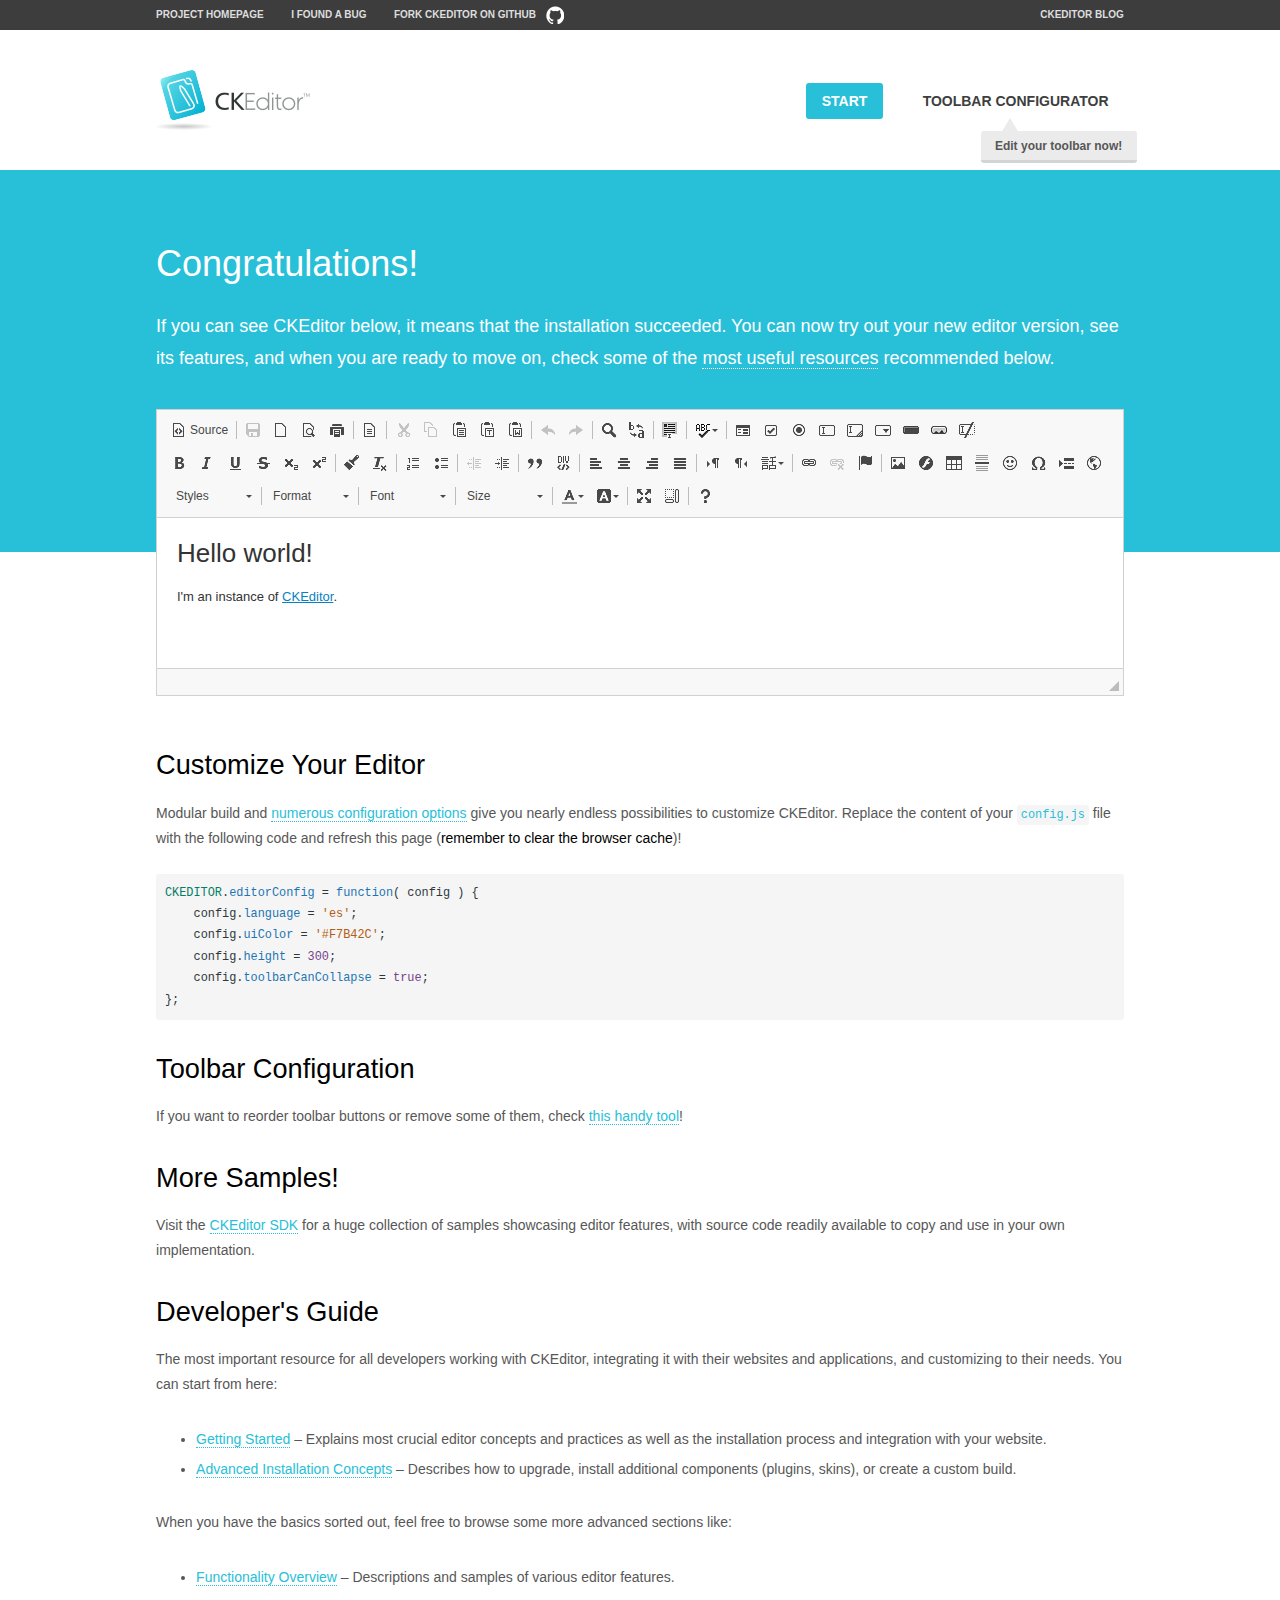
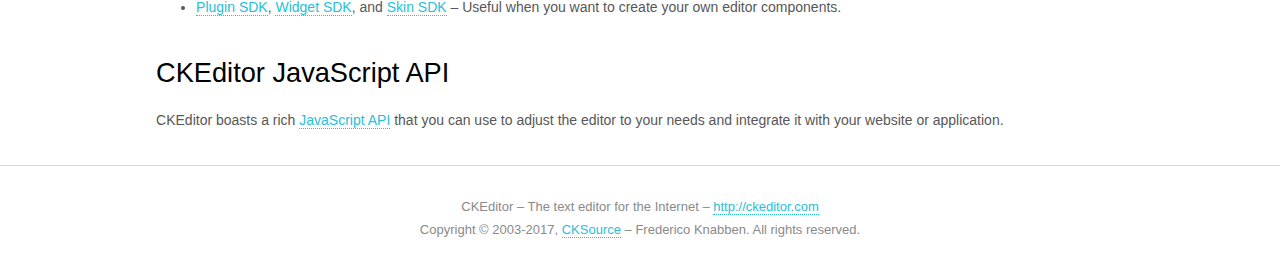
<file: ckeditor/samples/index.html>
<!DOCTYPE html>
<!--
Copyright (c) 2003-2017, CKSource - Frederico Knabben. All rights reserved.
For licensing, see LICENSE.md or http://ckeditor.com/license
-->
<html>
<head>
	<meta charset="utf-8">
	<title>CKEditor Sample</title>
	<script src="../ckeditor.js"></script>
	<script src="js/sample.js"></script>
	<link rel="stylesheet" href="css/samples.css">
	<link rel="stylesheet" href="toolbarconfigurator/lib/codemirror/neo.css">
</head>
<body id="main">

<nav class="navigation-a">
	<div class="grid-container">
		<ul class="navigation-a-left grid-width-70">
			<li><a href="http://ckeditor.com">Project Homepage</a></li>
			<li><a href="http://dev.ckeditor.com/">I found a bug</a></li>
			<li><a href="http://github.com/ckeditor/ckeditor-dev" class="icon-pos-right icon-navigation-a-github">Fork CKEditor on GitHub</a></li>
		</ul>
		<ul class="navigation-a-right grid-width-30">
			<li><a href="http://ckeditor.com/blog-list">CKEditor Blog</a></li>
		</ul>
	</div>
</nav>

<header class="header-a">
	<div class="grid-container">
		<h1 class="header-a-logo grid-width-30">
			<a href="index.html"><img src="img/logo.png" alt="CKEditor Sample"></a>
		</h1>

		<nav class="navigation-b grid-width-70">
			<ul>
				<li><a href="index.html" class="button-a button-a-background">Start</a></li>
				<li><a href="toolbarconfigurator/index.html" class="button-a">Toolbar configurator <span class="balloon-a balloon-a-nw">Edit your toolbar now!</span></a></li>
			</ul>
		</nav>
	</div>
</header>

<main>
	<div class="adjoined-top">
		<div class="grid-container">
			<div class="content grid-width-100">
				<h1>Congratulations!</h1>
				<p>
					If you can see CKEditor below, it means that the installation succeeded.
					You can now try out your new editor version, see its features, and when you are ready to move on, check some of the <a href="#sample-customize">most useful resources</a> recommended below.
				</p>
			</div>
		</div>
	</div>
	<div class="adjoined-bottom">
		<div class="grid-container">
			<div class="grid-width-100">
				<div id="editor">
					<h1>Hello world!</h1>
					<p>I'm an instance of <a href="http://ckeditor.com">CKEditor</a>.</p>
				</div>
			</div>
		</div>
	</div>

	<div class="grid-container">
		<div class="content grid-width-100">
			<section id="sample-customize">
				<h2>Customize Your Editor</h2>
				<p>Modular build and <a href="http://docs.ckeditor.com/#!/guide/dev_configuration">numerous configuration options</a> give you nearly endless possibilities to customize CKEditor. Replace the content of your <code><a href="../config.js">config.js</a></code> file with the following code and refresh this page (<strong>remember to clear the browser cache</strong>)!</p>
		<pre class="cm-s-neo CodeMirror"><code><span style="padding-right: 0.1px;"><span class="cm-variable">CKEDITOR</span>.<span class="cm-property">editorConfig</span> <span class="cm-operator">=</span> <span class="cm-keyword">function</span>( <span class="cm-def">config</span> ) {</span>
<span style="padding-right: 0.1px;"><span class="cm-tab">	</span><span class="cm-variable-2">config</span>.<span class="cm-property">language</span> <span class="cm-operator">=</span> <span class="cm-string">'es'</span>;</span>
<span style="padding-right: 0.1px;"><span class="cm-tab">	</span><span class="cm-variable-2">config</span>.<span class="cm-property">uiColor</span> <span class="cm-operator">=</span> <span class="cm-string">'#F7B42C'</span>;</span>
<span style="padding-right: 0.1px;"><span class="cm-tab">	</span><span class="cm-variable-2">config</span>.<span class="cm-property">height</span> <span class="cm-operator">=</span> <span class="cm-number">300</span>;</span>
<span style="padding-right: 0.1px;"><span class="cm-tab">	</span><span class="cm-variable-2">config</span>.<span class="cm-property">toolbarCanCollapse</span> <span class="cm-operator">=</span> <span class="cm-atom">true</span>;</span>
<span style="padding-right: 0.1px;">};</span></code></pre>
			</section>

			<section>
				<h2>Toolbar Configuration</h2>
				<p>If you want to reorder toolbar buttons or remove some of them, check <a href="toolbarconfigurator/index.html">this handy tool</a>!</p>
			</section>

			<section>
				<h2>More Samples!</h2>
				<p>Visit the <a href="http://sdk.ckeditor.com">CKEditor SDK</a> for a huge collection of samples showcasing editor features, with source code readily available to copy and use in your own implementation.</p>
			</section>

			<section>
				<h2>Developer's Guide</h2>
				<p>The most important resource for all developers working with CKEditor, integrating it with their websites and applications, and customizing to their needs. You can start from here:</p>
				<ul>
					<li><a href="http://docs.ckeditor.com/#!/guide/dev_installation">Getting Started</a> &ndash; Explains most crucial editor concepts and practices as well as the installation process and integration with your website.</li>
					<li><a href="http://docs.ckeditor.com/#!/guide/dev_advanced_installation">Advanced Installation Concepts</a> &ndash; Describes how to upgrade, install additional components (plugins, skins), or create a custom build.</li>
				</ul>
					<p>When you have the basics sorted out, feel free to browse some more advanced sections like:</p>
				<ul>
					<li><a href="http://docs.ckeditor.com/#!/guide/dev_features">Functionality Overview</a> &ndash; Descriptions and samples of various editor features.</li>
					<li><a href="http://docs.ckeditor.com/#!/guide/plugin_sdk_intro">Plugin SDK</a>, <a href="http://docs.ckeditor.com/#!/guide/widget_sdk_intro">Widget SDK</a>, and <a href="http://docs.ckeditor.com/#!/guide/skin_sdk_intro">Skin SDK</a> &ndash; Useful when you want to create your own editor components.</li>
				</ul>
			</section>

			<section>
				<h2>CKEditor JavaScript API</h2>
				<p>CKEditor boasts a rich <a href="http://docs.ckeditor.com/#!/api">JavaScript API</a> that you can use to adjust the editor to your needs and integrate it with your website or application.</p>
			</section>
		</div>
	</div>
</main>

<footer class="footer-a grid-container">
	<div class="grid-container">
		<p class="grid-width-100">
			CKEditor &ndash; The text editor for the Internet &ndash; <a class="samples" href="http://ckeditor.com/">http://ckeditor.com</a>
		</p>
		<p class="grid-width-100" id="copy">
			Copyright &copy; 2003-2017, <a class="samples" href="http://cksource.com/">CKSource</a> &ndash; Frederico Knabben. All rights reserved.
		</p>
	</div>
</footer>
<script>
	initSample();
</script>

</body>
</html>
</file>
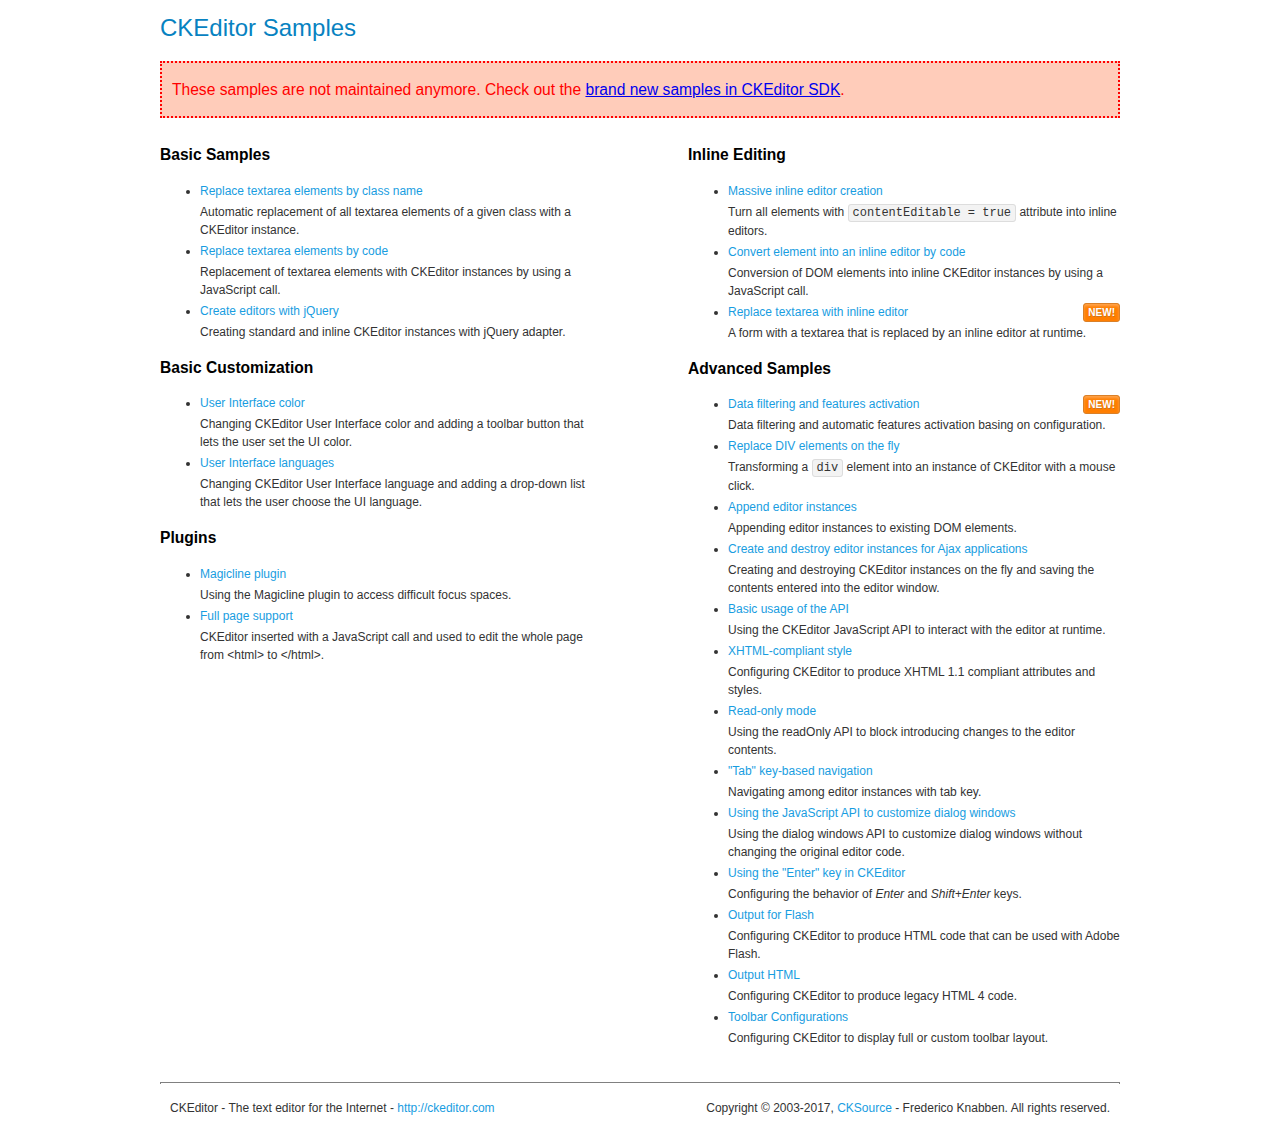
<file: ckeditor/samples/old/index.html>
<!DOCTYPE html>
<!--
Copyright (c) 2003-2017, CKSource - Frederico Knabben. All rights reserved.
For licensing, see LICENSE.md or http://ckeditor.com/license
-->
<html>
<head>
	<meta charset="utf-8">
	<title>CKEditor Samples</title>
	<link rel="stylesheet" href="sample.css">
</head>
<body>
	<h1 class="samples">
		CKEditor Samples
	</h1>
	<div class="warning deprecated">
		These samples are not maintained anymore. Check out the <a href="http://sdk.ckeditor.com/">brand new samples in CKEditor SDK</a>.
	</div>
	<div class="twoColumns">
		<div class="twoColumnsLeft">
			<h2 class="samples">
				Basic Samples
			</h2>
			<dl class="samples">
				<dt><a class="samples" href="replacebyclass.html">Replace textarea elements by class name</a></dt>
				<dd>Automatic replacement of all textarea elements of a given class with a CKEditor instance.</dd>

				<dt><a class="samples" href="replacebycode.html">Replace textarea elements by code</a></dt>
				<dd>Replacement of textarea elements with CKEditor instances by using a JavaScript call.</dd>

				<dt><a class="samples" href="jquery.html">Create editors with jQuery</a></dt>
				<dd>Creating standard and inline CKEditor instances with jQuery adapter.</dd>
			</dl>

			<h2 class="samples">
				Basic Customization
			</h2>
			<dl class="samples">
				<dt><a class="samples" href="uicolor.html">User Interface color</a></dt>
				<dd>Changing CKEditor User Interface color and adding a toolbar button that lets the user set the UI color.</dd>

				<dt><a class="samples" href="uilanguages.html">User Interface languages</a></dt>
				<dd>Changing CKEditor User Interface language and adding a drop-down list that lets the user choose the UI language.</dd>
			</dl>


			<h2 class="samples">Plugins</h2>
<dl class="samples">
<dt><a class="samples" href="magicline/magicline.html">Magicline plugin</a></dt>
<dd>Using the Magicline plugin to access difficult focus spaces.</dd>

<dt><a class="samples" href="wysiwygarea/fullpage.html">Full page support</a></dt>
<dd>CKEditor inserted with a JavaScript call and used to edit the whole page from &lt;html&gt; to &lt;/html&gt;.</dd>
</dl>
		</div>
		<div class="twoColumnsRight">
			<h2 class="samples">
				Inline Editing
			</h2>
			<dl class="samples">
				<dt><a class="samples" href="inlineall.html">Massive inline editor creation</a></dt>
				<dd>Turn all elements with <code>contentEditable = true</code> attribute into inline editors.</dd>

				<dt><a class="samples" href="inlinebycode.html">Convert element into an inline editor by code</a></dt>
				<dd>Conversion of DOM elements into inline CKEditor instances by using a JavaScript call.</dd>

				<dt><a class="samples" href="inlinetextarea.html">Replace textarea with inline editor</a> <span class="new">New!</span></dt>
				<dd>A form with a textarea that is replaced by an inline editor at runtime.</dd>

				
			</dl>

			<h2 class="samples">
				Advanced Samples
			</h2>
			<dl class="samples">
				<dt><a class="samples" href="datafiltering.html">Data filtering and features activation</a> <span class="new">New!</span></dt>
				<dd>Data filtering and automatic features activation basing on configuration.</dd>

				<dt><a class="samples" href="divreplace.html">Replace DIV elements on the fly</a></dt>
				<dd>Transforming a <code>div</code> element into an instance of CKEditor with a mouse click.</dd>

				<dt><a class="samples" href="appendto.html">Append editor instances</a></dt>
				<dd>Appending editor instances to existing DOM elements.</dd>

				<dt><a class="samples" href="ajax.html">Create and destroy editor instances for Ajax applications</a></dt>
				<dd>Creating and destroying CKEditor instances on the fly and saving the contents entered into the editor window.</dd>

				<dt><a class="samples" href="api.html">Basic usage of the API</a></dt>
				<dd>Using the CKEditor JavaScript API to interact with the editor at runtime.</dd>

				<dt><a class="samples" href="xhtmlstyle.html">XHTML-compliant style</a></dt>
				<dd>Configuring CKEditor to produce XHTML 1.1 compliant attributes and styles.</dd>

				<dt><a class="samples" href="readonly.html">Read-only mode</a></dt>
				<dd>Using the readOnly API to block introducing changes to the editor contents.</dd>

				<dt><a class="samples" href="tabindex.html">"Tab" key-based navigation</a></dt>
				<dd>Navigating among editor instances with tab key.</dd>


				
<dt><a class="samples" href="dialog/dialog.html">Using the JavaScript API to customize dialog windows</a></dt>
<dd>Using the dialog windows API to customize dialog windows without changing the original editor code.</dd>

<dt><a class="samples" href="enterkey/enterkey.html">Using the &quot;Enter&quot; key in CKEditor</a></dt>
<dd>Configuring the behavior of <em>Enter</em> and <em>Shift+Enter</em> keys.</dd>

<dt><a class="samples" href="htmlwriter/outputforflash.html">Output for Flash</a></dt>
<dd>Configuring CKEditor to produce HTML code that can be used with Adobe Flash.</dd>

<dt><a class="samples" href="htmlwriter/outputhtml.html">Output HTML</a></dt>
<dd>Configuring CKEditor to produce legacy HTML 4 code.</dd>

<dt><a class="samples" href="toolbar/toolbar.html">Toolbar Configurations</a></dt>
<dd>Configuring CKEditor to display full or custom toolbar layout.</dd>

			</dl>
		</div>
	</div>
	<div id="footer">
		<hr>
		<p>
			CKEditor - The text editor for the Internet - <a class="samples" href="http://ckeditor.com/">http://ckeditor.com</a>
		</p>
		<p id="copy">
			Copyright &copy; 2003-2017, <a class="samples" href="http://cksource.com/">CKSource</a> - Frederico Knabben. All rights reserved.
		</p>
	</div>
</body>
</html>
</file>
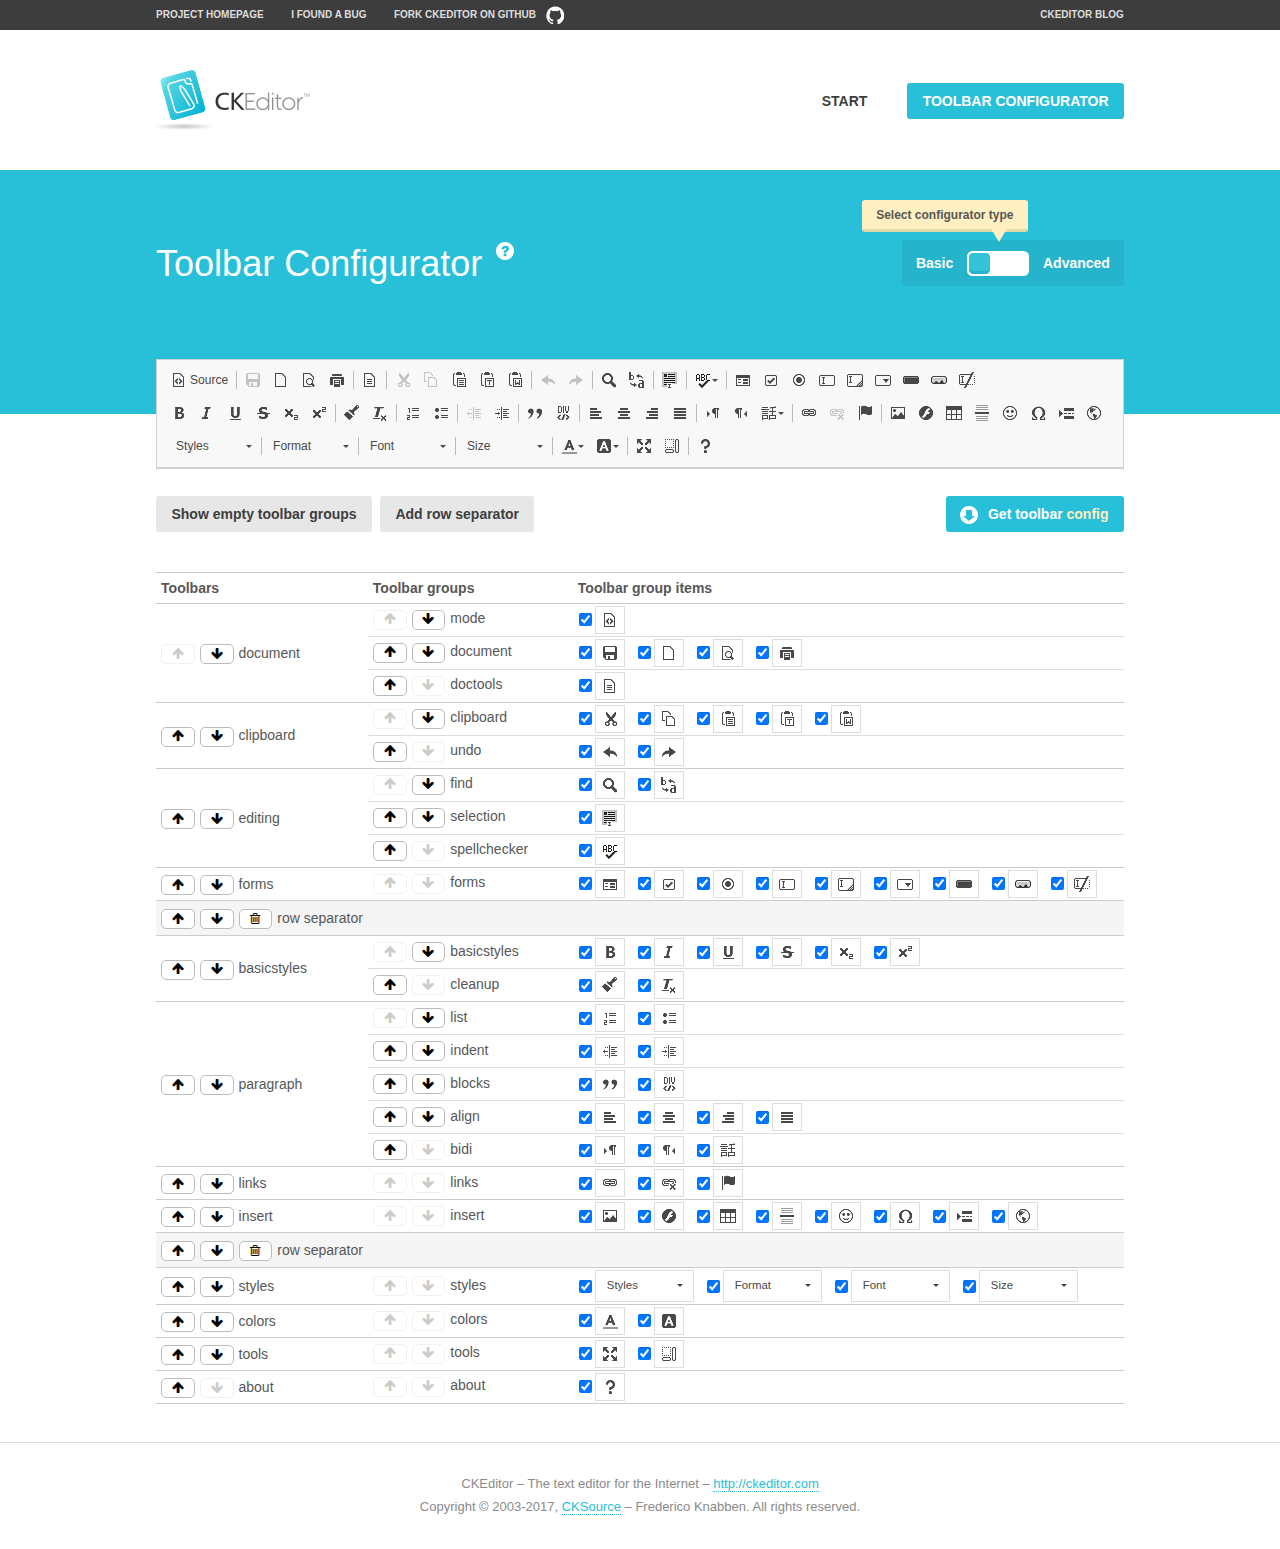
<file: ckeditor/samples/toolbarconfigurator/index.html>
<!DOCTYPE html>
<!--
Copyright (c) 2003-2017, CKSource - Frederico Knabben. All rights reserved.
For licensing, see LICENSE.md or http://ckeditor.com/license
-->
<!--[if IE 8]><html class="ie8"><![endif]-->
<!--[if gt IE 8]><html><![endif]-->
<!--[if !IE]><!--><html><!--<![endif]-->
<head>
	<meta charset="utf-8">
	<title>Toolbar Configurator</title>
	<script src="../../ckeditor.js"></script>
	<script>
		if ( CKEDITOR.env.ie && CKEDITOR.env.version < 9 )
			CKEDITOR.tools.enableHtml5Elements( document );
	</script>
	<link rel="stylesheet" href="lib/codemirror/codemirror.css">
	<link rel="stylesheet" href="lib/codemirror/show-hint.css">
	<link rel="stylesheet" href="lib/codemirror/neo.css">
	<link rel="stylesheet" href="css/fontello.css">
	<link rel="stylesheet" href="../css/samples.css">
</head>
<body id="toolbar">

<nav class="navigation-a">
	<div class="grid-container">
		<ul class="navigation-a-left grid-width-70">
			<li><a href="http://ckeditor.com">Project Homepage</a></li>
			<li><a href="http://dev.ckeditor.com/">I found a bug</a></li>
			<li><a href="http://github.com/ckeditor/ckeditor-dev" class="icon-pos-right icon-navigation-a-github">Fork CKEditor on GitHub</a></li>
		</ul>
		<ul class="navigation-a-right grid-width-30">
			<li><a href="http://ckeditor.com/blog-list">CKEditor Blog</a></li>
		</ul>
	</div>
</nav>

<header class="header-a">
	<div class="grid-container">
		<h1 class="header-a-logo grid-width-30">
			<a href="../index.html"><img src="../img/logo.png" alt="CKEditor Logo"></a>
		</h1>
		<nav class="navigation-b grid-width-70">
			<ul>
				<li><a href="../index.html"  class="button-a">Start</a></li>
				<li><a href="index.html"  class="button-a button-a-background">Toolbar configurator</a></li>
			</ul>
		</nav>
	</div>
</header>

<main>
	<div class="adjoined-top">
		<div class="grid-container">
			<div class="content grid-width-100">
				<div class="grid-container-nested">
					<h1 class="grid-width-60">
						Toolbar Configurator
						<a href="#help-content" type="button" title="Configurator help" id="help" class="button-a button-a-background button-a-no-text icon-pos-left icon-question-mark">Help</a>
					</h1>

					<div class="grid-width-40 grid-switch-magic">
						<div class="switch">
							<span class="balloon-a balloon-a-se">Select configurator type</span>
							<input type="radio" name="radio" data-num="1" id="radio-basic" />
							<input type="radio" name="radio" data-num="2" id="radio-advanced" />
							<label data-for="1" for="radio-basic">Basic</label>
							<span class="switch-inner">
								<span class="handler"></span>
							</span>
							<label data-for="2" for="radio-advanced">Advanced</label>
						</div>
					</div>
				</div>
			</div>
		</div>
	</div>
	<div class="adjoined-bottom">
		<div class="grid-container">
			<div class="grid-width-100">
				<div class="editors-container">
					<div id="editor-basic"></div>
					<div id="editor-advanced"></div>
				</div>
			</div>
		</div>
	</div>

	<div class="grid-container configurator">
		<div class="content grid-width-100">
			<div class="configurator">
				<div>
					<div id="toolbarModifierWrapper"></div>
				</div>
			</div>
		</div>
	</div>

	<div id="help-content">
		<div class="grid-container">
			<div class="grid-width-100">
				<h2>What Am I Doing Here?</h2>

				<div class="grid-container grid-container-nested">
					<div class="basic">
						<div class="grid-width-50">
							<p>Arrange <a href="http://docs.ckeditor.com/#!/api/CKEDITOR.config-cfg-toolbarGroups">toolbar groups</a>, toggle <a href="http://docs.ckeditor.com/#!/api/CKEDITOR.config-cfg-removeButtons">button visibility</a> according to your needs and get your toolbar configuration.</p>
							<p>You can replace the content of the <a href="../../config.js"><code>config.js</code></a> file with the generated configuration. If you already set some configuration options you will need to merge both configurations.</p>
						</div>
						<div class="grid-width-50">
							<p>Read more about different ways of <a href="http://docs.ckeditor.com/#!/guide/dev_configuration">setting configuration</a> and do not forget about <strong>clearing browser cache</strong>.</p>
							<p>Arranging toolbar groups is the recommended way of configuring the toolbar, but if you need more freedom you can use the <a href="#advanced">advanced configurator</a>.</p>
						</div>
					</div>
					<div class="advanced" style="display: none;">
						<div class="grid-width-50">
							<p>With this code editor you can edit your <a href="http://docs.ckeditor.com/#!/api/CKEDITOR.config-cfg-toolbar">toolbar configuration</a> live.</p>
							<p>You can replace the content of the <a href="../../config.js"><code>config.js</code></a> file with the generated configuration. If you already set some configuration options you will need to merge both configurations.</p>
						</div>
						<div class="grid-width-50">
							<p>Read more about different ways of <a href="http://docs.ckeditor.com/#!/guide/dev_configuration">setting configuration</a> and do not forget about <strong>clearing browser cache</strong>.</p>
						</div>
					</div>
				</div>

				<p class="grid-container grid-container-nested">
					<button type="button" class="help-content-close grid-width-100 button-a button-a-background">Got it. Let's play!</button>
				</p>
			</div>
		</div>
	</div>
</main>

<footer class="footer-a grid-container">
	<p class="grid-width-100">
		CKEditor &ndash; The text editor for the Internet &ndash; <a class="samples" href="http://ckeditor.com/">http://ckeditor.com</a>
	</p>
	<p class="grid-width-100" id="copy">
		Copyright &copy; 2003-2017, <a class="samples" href="http://cksource.com/">CKSource</a> &ndash; Frederico Knabben. All rights reserved.
	</p>
</footer>

<script src="lib/codemirror/codemirror.js"></script>
<script src="lib/codemirror/javascript.js"></script>
<script src="lib/codemirror/show-hint.js"></script>

<script src="js/fulltoolbareditor.js"></script>
<script src="js/abstracttoolbarmodifier.js"></script>
<script src="js/toolbarmodifier.js"></script>
<script src="js/toolbartextmodifier.js"></script>
<script src="../js/sf.js"></script>

<script>
	( function() {
		'use strict';

		var mode = ( window.location.hash.substr( 1 ) === 'advanced' ) ? 'advanced' : 'basic',
			configuratorSection = CKEDITOR.document.findOne( 'main > .grid-container.configurator' ),
			basicInstruction = CKEDITOR.document.findOne( '#help-content .basic' ),
			advancedInstruction = CKEDITOR.document.findOne( '#help-content .advanced' ),

			// Configurator mode switcher.
			modeSwitchBasic = CKEDITOR.document.getById( 'radio-basic' ),
			modeSwitchAdvanced = CKEDITOR.document.getById( 'radio-advanced' );

		// Initial setup
		function updateSwitcher() {
			if ( mode === 'advanced' ) {
				modeSwitchAdvanced.$.checked = true;
			} else {
				modeSwitchBasic.$.checked = true;
			}
		}

		updateSwitcher();

		CKEDITOR.document.getWindow().on( 'hashchange', function( e ) {
			var hash = window.location.hash.substr( 1 );
			if ( !( hash === 'advanced' || hash === 'basic' ) ) {
				return;
			}
			mode = hash;
			onToolbarsDone( mode );
		} );

		CKEDITOR.document.getWindow().on( 'resize', function() {
			updateToolbar( ( mode === 'basic' ? toolbarModifier : toolbarTextModifier )[ 'editorInstance' ] );
		} );

		function onRefresh( modifier ) {
			modifier = modifier || this;

			if ( mode === 'basic' && modifier instanceof ToolbarConfigurator.ToolbarTextModifier ) {
				return;
			}

			// CodeMirror container becomes visible, so we need to refresh and to avoid rendering problems.
			if ( mode === 'advanced' && modifier instanceof ToolbarConfigurator.ToolbarTextModifier ) {
				modifier.codeContainer.refresh();
			}

			updateToolbar( modifier.editorInstance );
		}

		function updateToolbar( editor ) {
			var editorContainer = editor.container;

			// Not always editor is loaded.
			if ( !editorContainer ) {
				return;
			}

			var displayStyle = editorContainer.getStyle( 'display' );

			editorContainer.setStyle( 'display', 'block' );

			var newHeight = editorContainer.getSize( 'height' );

			var newMarginTop = parseInt( editorContainer.getComputedStyle( 'margin-top' ), 10 );
			newMarginTop = ( isNaN( newMarginTop ) ? 0 : Number( newMarginTop ) );

			var newMarginBottom = parseInt( editorContainer.getComputedStyle( 'margin-bottom' ), 10 );
			newMarginBottom = ( isNaN( newMarginBottom ) ? 0 : Number( newMarginBottom ) );

			var result = newHeight + newMarginTop + newMarginBottom;

			editorContainer.setStyle( 'display', displayStyle );

			editor.container.getAscendant( 'div' ).setStyle( 'height', result + 'px' );
		}

		var toolbarModifier = new ToolbarConfigurator.ToolbarModifier( 'editor-basic' );

		var done = 0;
		toolbarModifier.init( onToolbarInit );
		toolbarModifier.onRefresh = onRefresh;

		CKEDITOR.document.getById( 'toolbarModifierWrapper' ).append( toolbarModifier.mainContainer );

		var toolbarTextModifier = new ToolbarConfigurator.ToolbarTextModifier( 'editor-advanced' );
		toolbarTextModifier.init( onToolbarInit );
		toolbarTextModifier.onRefresh = onRefresh;

		function onToolbarInit() {
			if ( ++done === 2 ) {
				onToolbarsDone();

				positionSticky.watch( CKEDITOR.document.findOne( '.toolbar' ), function() {
					return mode === 'advanced';
				} );
			}
		}

		function onToolbarsDone() {
			if ( mode === 'basic' ) {
				toggleModeBasic( false );
			} else {
				toggleModeAdvanced( false );
			}

			updateSwitcher();

			setTimeout( function() {
				CKEDITOR.document.findOne( '.editors-container' ).addClass( 'active' );
				CKEDITOR.document.findOne( '#toolbarModifierWrapper' ).addClass( 'active' );
			}, 200 );
		}

		CKEDITOR.document.getById( 'toolbarModifierWrapper' ).append( toolbarTextModifier.mainContainer );

		function toogleModeSwitch( onElement, offElement, onModifier, offModifier ) {
			onElement.addClass( 'fancy-button-active' );
			offElement.removeClass( 'fancy-button-active' );

			onModifier.showUI();
			offModifier.hideUI();
		}

		function toggleModeBasic( callOnRefresh ) {
			callOnRefresh = ( callOnRefresh !== false );
			mode = 'basic';
			window.location.hash = '#basic';
			toogleModeSwitch( modeSwitchBasic, modeSwitchAdvanced, toolbarModifier, toolbarTextModifier );

			configuratorSection.removeClass( 'freed-width' );
			basicInstruction.show();
			advancedInstruction.hide();

			callOnRefresh && onRefresh( toolbarModifier );
		}

		function toggleModeAdvanced( callOnRefresh ) {
			callOnRefresh = ( callOnRefresh !== false );
			mode = 'advanced';
			window.location.hash = '#advanced';
			toogleModeSwitch( modeSwitchAdvanced, modeSwitchBasic, toolbarTextModifier, toolbarModifier );

			configuratorSection.addClass( 'freed-width' );
			advancedInstruction.show();
			basicInstruction.hide();

			callOnRefresh && onRefresh( toolbarTextModifier );
		}

		modeSwitchBasic.on( 'click', toggleModeBasic );
		modeSwitchAdvanced.on( 'click', toggleModeAdvanced );

		//
		// Position:sticky for the toolbar.
		//

		// Will make elements behave like they were styled with position:sticky.
		var positionSticky = {
			// Store object: {
			// 		element: CKEDITOR.dom.element, // Element which will float.
			// 		placeholder: CKEDITOR.dom.element, // Placeholder which is place to prevent page bounce.
			// 		isFixed: boolean // Whether element float now.
			// }
			watched: [],

			active: [],

			staticContainer: null,

			init: function() {
				var element = CKEDITOR.dom.element.createFromHtml(
					'<div class="staticContainer">' +
						'<div class="grid-container" >' +
							'<div class="grid-width-100">' +
								'<div class="inner"></div>' +
							'</div>' +
						'</div>' +
					'</div>' );

				this.staticContainer = element.findOne( '.inner' );

				CKEDITOR.document.getBody().append( element );
			},

			watch: function( element, preventFunc ) {
				this.watched.push( {
					element: element,
					placeholder: new CKEDITOR.dom.element( 'div' ),
					isFixed: false,
					preventFunc: preventFunc
				} );
			},

			checkAll: function() {
				for ( var i = 0; i < this.watched.length; i++ ) {
					this.check( this.watched[ i ] );
				}
			},

			check: function( element ) {
				var isFixed = element.isFixed;
				var shouldBeFixed = this.shouldBeFixed( element );

				// Nothing to be done.
				if ( isFixed === shouldBeFixed ) {
					return;
				}

				var placeholder = element.placeholder;

				if ( isFixed ) {
					// Unfixing.

					element.element.insertBefore( placeholder );
					placeholder.remove();

					element.element.removeStyle( 'margin' );

					this.active.splice( CKEDITOR.tools.indexOf( this.active, element ), 1 );

				} else {
					// Fixing.
					placeholder.setStyle( 'width', element.element.getSize( 'width' ) + 'px' );
					placeholder.setStyle( 'height', element.element.getSize( 'height' ) + 'px' );
					placeholder.setStyle( 'margin-bottom', element.element.getComputedStyle( 'margin-bottom' ) );
					placeholder.setStyle( 'display', element.element.getComputedStyle( 'display' ) );
					placeholder.insertAfter( element.element );

					this.staticContainer.append( element.element );

					this.active.push( element );
				}

				element.isFixed = !element.isFixed;
			},

			shouldBeFixed: function( element ) {
				if ( element.preventFunc && element.preventFunc() ) {
					return false;
				}

				// If element is already fixed we are checking it's placeholder.
				var related = ( element.isFixed ? element.placeholder : element.element ),
					clientRect = related.$.getBoundingClientRect(),
					staticHeight = this.staticContainer.getSize('height' ),
					elemHeight = element.element.getSize( 'height' );

				if ( element.isFixed ) {
					return ( clientRect.top + elemHeight < staticHeight );
				} else {
					return ( clientRect.top < staticHeight );
				}
			}
		};

		positionSticky.init();

		CKEDITOR.document.getWindow().on( 'scroll',
			new CKEDITOR.tools.eventsBuffer( 100, positionSticky.checkAll, positionSticky ).input
		);

		// Make the toolbar sticky.
		positionSticky.watch( CKEDITOR.document.findOne( '.editors-container' ) );

		// Help button and help-content.
		( function() {
			var helpButton = CKEDITOR.document.getById( 'help' ),
				helpContent = CKEDITOR.document.getById( 'help-content' );

			// Don't show help button on IE8 because it's unsupported by Pico Modal.
			if ( CKEDITOR.env.ie && CKEDITOR.env.version == 8 ) {
				helpButton.hide();
			} else {
				// Display help modal when the button is clicked.
				helpButton.on( 'click', function( evt ) {
					SF.modal( {
						// Clone modal content from DOM.
						content: helpContent.getHtml(),

						afterCreate: function( modal ) {
							// Enable modal content button to close the modal.
							new CKEDITOR.dom.element( modal.modalElem() ).findOne( '.help-content-close' ).once( 'click', modal.close );
						}
					} ).show();
				} );
			}
		} )();
	} )();
</script>
</body>
</html>
</file>
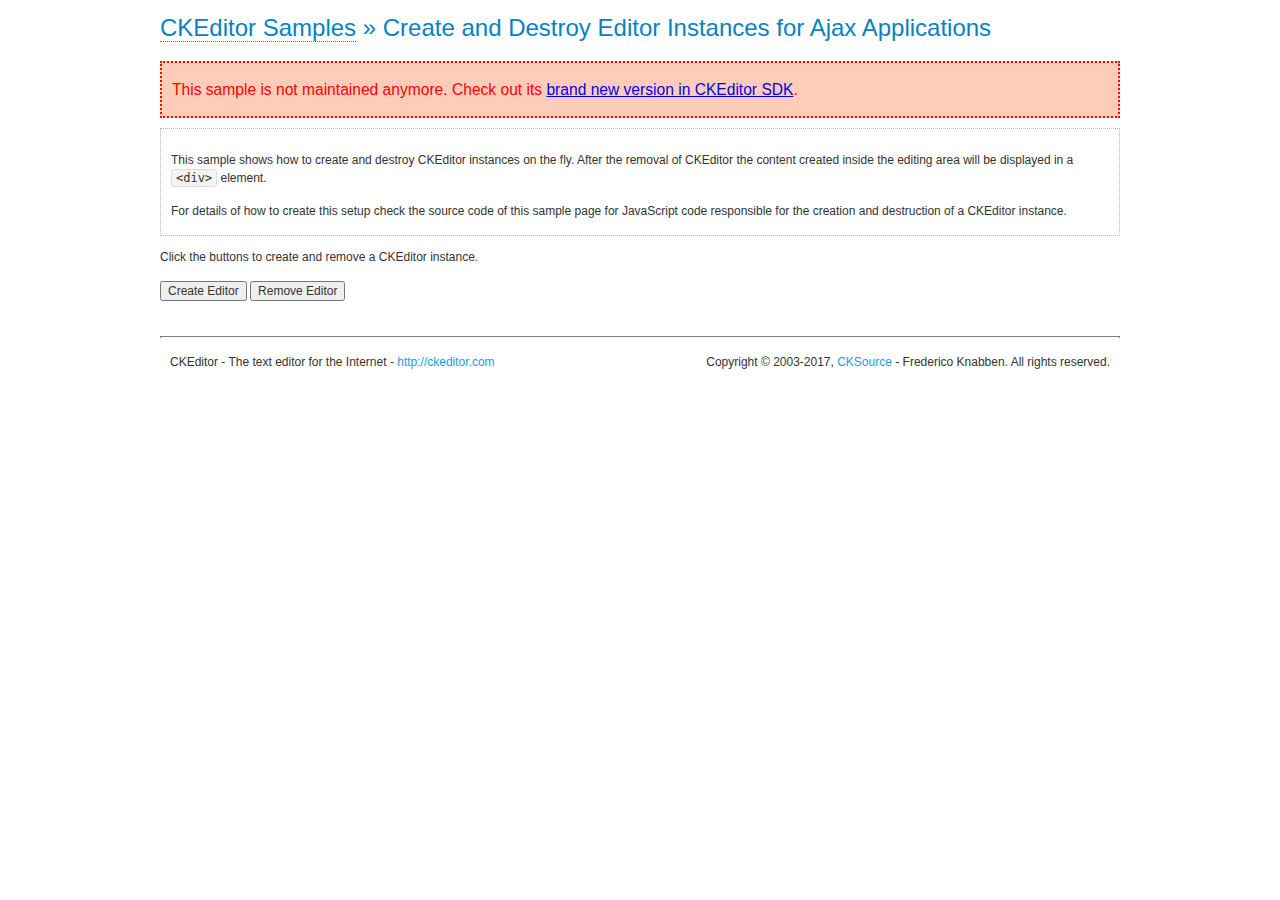
<file: ckeditor/samples/old/ajax.html>
<!DOCTYPE html>
<!--
Copyright (c) 2003-2017, CKSource - Frederico Knabben. All rights reserved.
For licensing, see LICENSE.md or http://ckeditor.com/license
-->
<html>
<head>
	<meta charset="utf-8">
	<title>Ajax &mdash; CKEditor Sample</title>
	<script src="../../ckeditor.js"></script>
	<link rel="stylesheet" href="sample.css">
	<script>

		var editor, html = '';

		function createEditor() {
			if ( editor )
				return;

			// Create a new editor inside the <div id="editor">, setting its value to html
			var config = {};
			editor = CKEDITOR.appendTo( 'editor', config, html );
		}

		function removeEditor() {
			if ( !editor )
				return;

			// Retrieve the editor contents. In an Ajax application, this data would be
			// sent to the server or used in any other way.
			document.getElementById( 'editorcontents' ).innerHTML = html = editor.getData();
			document.getElementById( 'contents' ).style.display = '';

			// Destroy the editor.
			editor.destroy();
			editor = null;
		}

	</script>
</head>
<body>
	<h1 class="samples">
		<a href="index.html">CKEditor Samples</a> &raquo; Create and Destroy Editor Instances for Ajax Applications
	</h1>
	<div class="warning deprecated">
		This sample is not maintained anymore. Check out its <a href="http://sdk.ckeditor.com/samples/saveajax.html">brand new version in CKEditor SDK</a>.
	</div>
	<div class="description">
		<p>
			This sample shows how to create and destroy CKEditor instances on the fly. After the removal of CKEditor the content created inside the editing
			area will be displayed in a <code>&lt;div&gt;</code> element.
		</p>
		<p>
			For details of how to create this setup check the source code of this sample page
			for JavaScript code responsible for the creation and destruction of a CKEditor instance.
		</p>
	</div>
	<p>Click the buttons to create and remove a CKEditor instance.</p>
	<p>
		<input onclick="createEditor();" type="button" value="Create Editor">
		<input onclick="removeEditor();" type="button" value="Remove Editor">
	</p>
	<!-- This div will hold the editor. -->
	<div id="editor">
	</div>
	<div id="contents" style="display: none">
		<p>
			Edited Contents:
		</p>
		<!-- This div will be used to display the editor contents. -->
		<div id="editorcontents">
		</div>
	</div>
	<div id="footer">
		<hr>
		<p>
			CKEditor - The text editor for the Internet - <a class="samples" href="http://ckeditor.com/">http://ckeditor.com</a>
		</p>
		<p id="copy">
			Copyright &copy; 2003-2017, <a class="samples" href="http://cksource.com/">CKSource</a> - Frederico
			Knabben. All rights reserved.
		</p>
	</div>
</body>
</html>
</file>
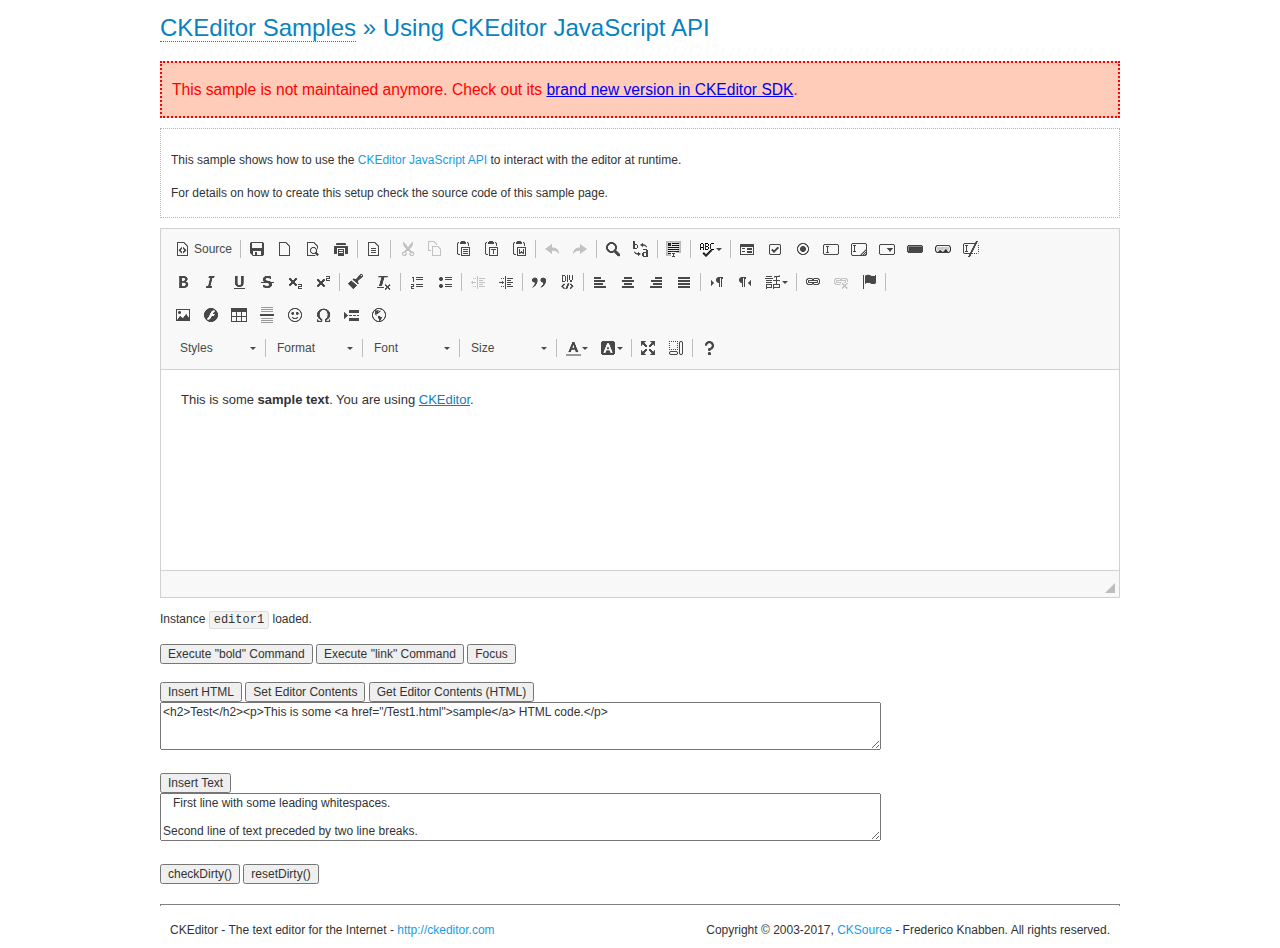
<file: ckeditor/samples/old/api.html>
<!DOCTYPE html>
<!--
Copyright (c) 2003-2017, CKSource - Frederico Knabben. All rights reserved.
For licensing, see LICENSE.md or http://ckeditor.com/license
-->
<html>
<head>
	<meta charset="utf-8">
	<title>API Usage &mdash; CKEditor Sample</title>
	<script src="../../ckeditor.js"></script>
	<link href="sample.css" rel="stylesheet">
	<script>

// The instanceReady event is fired, when an instance of CKEditor has finished
// its initialization.
CKEDITOR.on( 'instanceReady', function( ev ) {
	// Show the editor name and description in the browser status bar.
	document.getElementById( 'eMessage' ).innerHTML = 'Instance <code>' + ev.editor.name + '<\/code> loaded.';

	// Show this sample buttons.
	document.getElementById( 'eButtons' ).style.display = 'block';
});

function InsertHTML() {
	// Get the editor instance that we want to interact with.
	var editor = CKEDITOR.instances.editor1;
	var value = document.getElementById( 'htmlArea' ).value;

	// Check the active editing mode.
	if ( editor.mode == 'wysiwyg' )
	{
		// Insert HTML code.
		// http://docs.ckeditor.com/#!/api/CKEDITOR.editor-method-insertHtml
		editor.insertHtml( value );
	}
	else
		alert( 'You must be in WYSIWYG mode!' );
}

function InsertText() {
	// Get the editor instance that we want to interact with.
	var editor = CKEDITOR.instances.editor1;
	var value = document.getElementById( 'txtArea' ).value;

	// Check the active editing mode.
	if ( editor.mode == 'wysiwyg' )
	{
		// Insert as plain text.
		// http://docs.ckeditor.com/#!/api/CKEDITOR.editor-method-insertText
		editor.insertText( value );
	}
	else
		alert( 'You must be in WYSIWYG mode!' );
}

function SetContents() {
	// Get the editor instance that we want to interact with.
	var editor = CKEDITOR.instances.editor1;
	var value = document.getElementById( 'htmlArea' ).value;

	// Set editor contents (replace current contents).
	// http://docs.ckeditor.com/#!/api/CKEDITOR.editor-method-setData
	editor.setData( value );
}

function GetContents() {
	// Get the editor instance that you want to interact with.
	var editor = CKEDITOR.instances.editor1;

	// Get editor contents
	// http://docs.ckeditor.com/#!/api/CKEDITOR.editor-method-getData
	alert( editor.getData() );
}

function ExecuteCommand( commandName ) {
	// Get the editor instance that we want to interact with.
	var editor = CKEDITOR.instances.editor1;

	// Check the active editing mode.
	if ( editor.mode == 'wysiwyg' )
	{
		// Execute the command.
		// http://docs.ckeditor.com/#!/api/CKEDITOR.editor-method-execCommand
		editor.execCommand( commandName );
	}
	else
		alert( 'You must be in WYSIWYG mode!' );
}

function CheckDirty() {
	// Get the editor instance that we want to interact with.
	var editor = CKEDITOR.instances.editor1;
	// Checks whether the current editor contents present changes when compared
	// to the contents loaded into the editor at startup
	// http://docs.ckeditor.com/#!/api/CKEDITOR.editor-method-checkDirty
	alert( editor.checkDirty() );
}

function ResetDirty() {
	// Get the editor instance that we want to interact with.
	var editor = CKEDITOR.instances.editor1;
	// Resets the "dirty state" of the editor (see CheckDirty())
	// http://docs.ckeditor.com/#!/api/CKEDITOR.editor-method-resetDirty
	editor.resetDirty();
	alert( 'The "IsDirty" status has been reset' );
}

function Focus() {
	CKEDITOR.instances.editor1.focus();
}

function onFocus() {
	document.getElementById( 'eMessage' ).innerHTML = '<b>' + this.name + ' is focused </b>';
}

function onBlur() {
	document.getElementById( 'eMessage' ).innerHTML = this.name + ' lost focus';
}

	</script>

</head>
<body>
	<h1 class="samples">
		<a href="index.html">CKEditor Samples</a> &raquo; Using CKEditor JavaScript API
	</h1>
	<div class="warning deprecated">
		This sample is not maintained anymore. Check out its <a href="http://sdk.ckeditor.com/samples/api.html">brand new version in CKEditor SDK</a>.
	</div>
	<div class="description">
	<p>
		This sample shows how to use the
		<a class="samples" href="http://docs.ckeditor.com/#!/api/CKEDITOR.editor">CKEditor JavaScript API</a>
		to interact with the editor at runtime.
	</p>
	<p>
		For details on how to create this setup check the source code of this sample page.
	</p>
	</div>

	<!-- This <div> holds alert messages to be display in the sample page. -->
	<div id="alerts">
		<noscript>
			<p>
				<strong>CKEditor requires JavaScript to run</strong>. In a browser with no JavaScript
				support, like yours, you should still see the contents (HTML data) and you should
				be able to edit it normally, without a rich editor interface.
			</p>
		</noscript>
	</div>
	<form action="../../../samples/sample_posteddata.php" method="post">
		<textarea cols="100" id="editor1" name="editor1" rows="10">&lt;p&gt;This is some &lt;strong&gt;sample text&lt;/strong&gt;. You are using &lt;a href="http://ckeditor.com/"&gt;CKEditor&lt;/a&gt;.&lt;/p&gt;</textarea>

		<script>
			// Replace the <textarea id="editor1"> with an CKEditor instance.
			CKEDITOR.replace( 'editor1', {
				on: {
					focus: onFocus,
					blur: onBlur,

					// Check for availability of corresponding plugins.
					pluginsLoaded: function( evt ) {
						var doc = CKEDITOR.document, ed = evt.editor;
						if ( !ed.getCommand( 'bold' ) )
							doc.getById( 'exec-bold' ).hide();
						if ( !ed.getCommand( 'link' ) )
							doc.getById( 'exec-link' ).hide();
					}
				}
			});
		</script>

		<p id="eMessage">
		</p>

		<div id="eButtons" style="display: none">
			<input id="exec-bold" onclick="ExecuteCommand('bold');" type="button" value="Execute &quot;bold&quot; Command">
			<input id="exec-link" onclick="ExecuteCommand('link');" type="button" value="Execute &quot;link&quot; Command">
			<input onclick="Focus();" type="button" value="Focus">
			<br><br>
			<input onclick="InsertHTML();" type="button" value="Insert HTML">
			<input onclick="SetContents();" type="button" value="Set Editor Contents">
			<input onclick="GetContents();" type="button" value="Get Editor Contents (HTML)">
			<br>
			<textarea cols="100" id="htmlArea" rows="3">&lt;h2&gt;Test&lt;/h2&gt;&lt;p&gt;This is some &lt;a href="/Test1.html"&gt;sample&lt;/a&gt; HTML code.&lt;/p&gt;</textarea>
			<br>
			<br>
			<input onclick="InsertText();" type="button" value="Insert Text">
			<br>
			<textarea cols="100" id="txtArea" rows="3">   First line with some leading whitespaces.

Second line of text preceded by two line breaks.</textarea>
			<br>
			<br>
			<input onclick="CheckDirty();" type="button" value="checkDirty()">
			<input onclick="ResetDirty();" type="button" value="resetDirty()">
		</div>
	</form>
	<div id="footer">
		<hr>
		<p>
			CKEditor - The text editor for the Internet - <a class="samples" href="http://ckeditor.com/">http://ckeditor.com</a>
		</p>
		<p id="copy">
			Copyright &copy; 2003-2017, <a class="samples" href="http://cksource.com/">CKSource</a> - Frederico
			Knabben. All rights reserved.
		</p>
	</div>
</body>
</html>
</file>
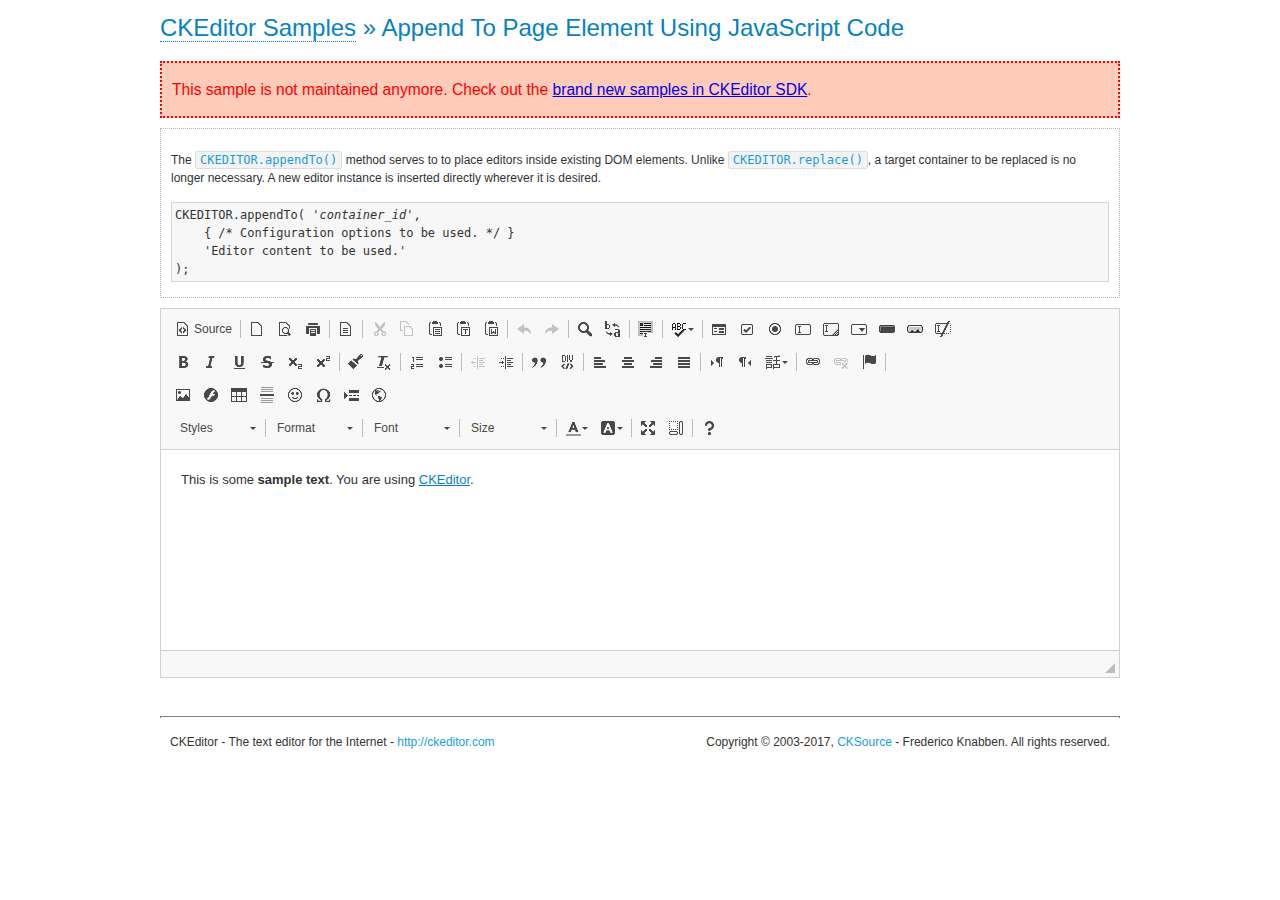
<file: ckeditor/samples/old/appendto.html>
<!DOCTYPE html>
<!--
Copyright (c) 2003-2017, CKSource - Frederico Knabben. All rights reserved.
For licensing, see LICENSE.md or http://ckeditor.com/license
-->
<html>
<head>
	<meta charset="utf-8">
	<title>Append To Page Element Using JavaScript Code &mdash; CKEditor Sample</title>
	<script src="../../ckeditor.js"></script>
	<link rel="stylesheet" href="sample.css">
</head>
<body>
	<h1 class="samples">
		<a href="index.html">CKEditor Samples</a> &raquo; Append To Page Element Using JavaScript Code
	</h1>
	<div class="warning deprecated">
		This sample is not maintained anymore. Check out the <a href="http://sdk.ckeditor.com/">brand new samples in CKEditor SDK</a>.
	</div>
	<div id="section1">
		<div class="description">
			<p>
				The <code><a class="samples" href="http://docs.ckeditor.com/#!/api/CKEDITOR-method-appendTo">CKEDITOR.appendTo()</a></code> method serves to to place editors inside existing DOM elements. Unlike <code><a class="samples" href="http://docs.ckeditor.com/#!/api/CKEDITOR-method-replace">CKEDITOR.replace()</a></code>,
				a target container to be replaced is no longer necessary. A new editor
				instance is inserted directly wherever it is desired.
			</p>
<pre class="samples">CKEDITOR.appendTo( '<em>container_id</em>',
	{ /* Configuration options to be used. */ }
	'Editor content to be used.'
);</pre>
		</div>
		<script>

			// This call can be placed at any point after the
			// DOM element to append CKEditor to or inside the <head><script>
			// in a window.onload event handler.

			// Append a CKEditor instance using the default configuration and the
			// provided content to the <div> element of ID "section1".
			CKEDITOR.appendTo( 'section1',
				null,
				'<p>This is some <strong>sample text</strong>. You are using <a href="http://ckeditor.com/">CKEditor</a>.</p>'
			);

		</script>
	</div>
	<br>
	<div id="footer">
		<hr>
		<p>
			CKEditor - The text editor for the Internet - <a class="samples" href="http://ckeditor.com/">http://ckeditor.com</a>
		</p>
		<p id="copy">
			Copyright &copy; 2003-2017, <a class="samples" href="http://cksource.com/">CKSource</a> - Frederico
			Knabben. All rights reserved.
		</p>
	</div>
</body>
</html>
</file>
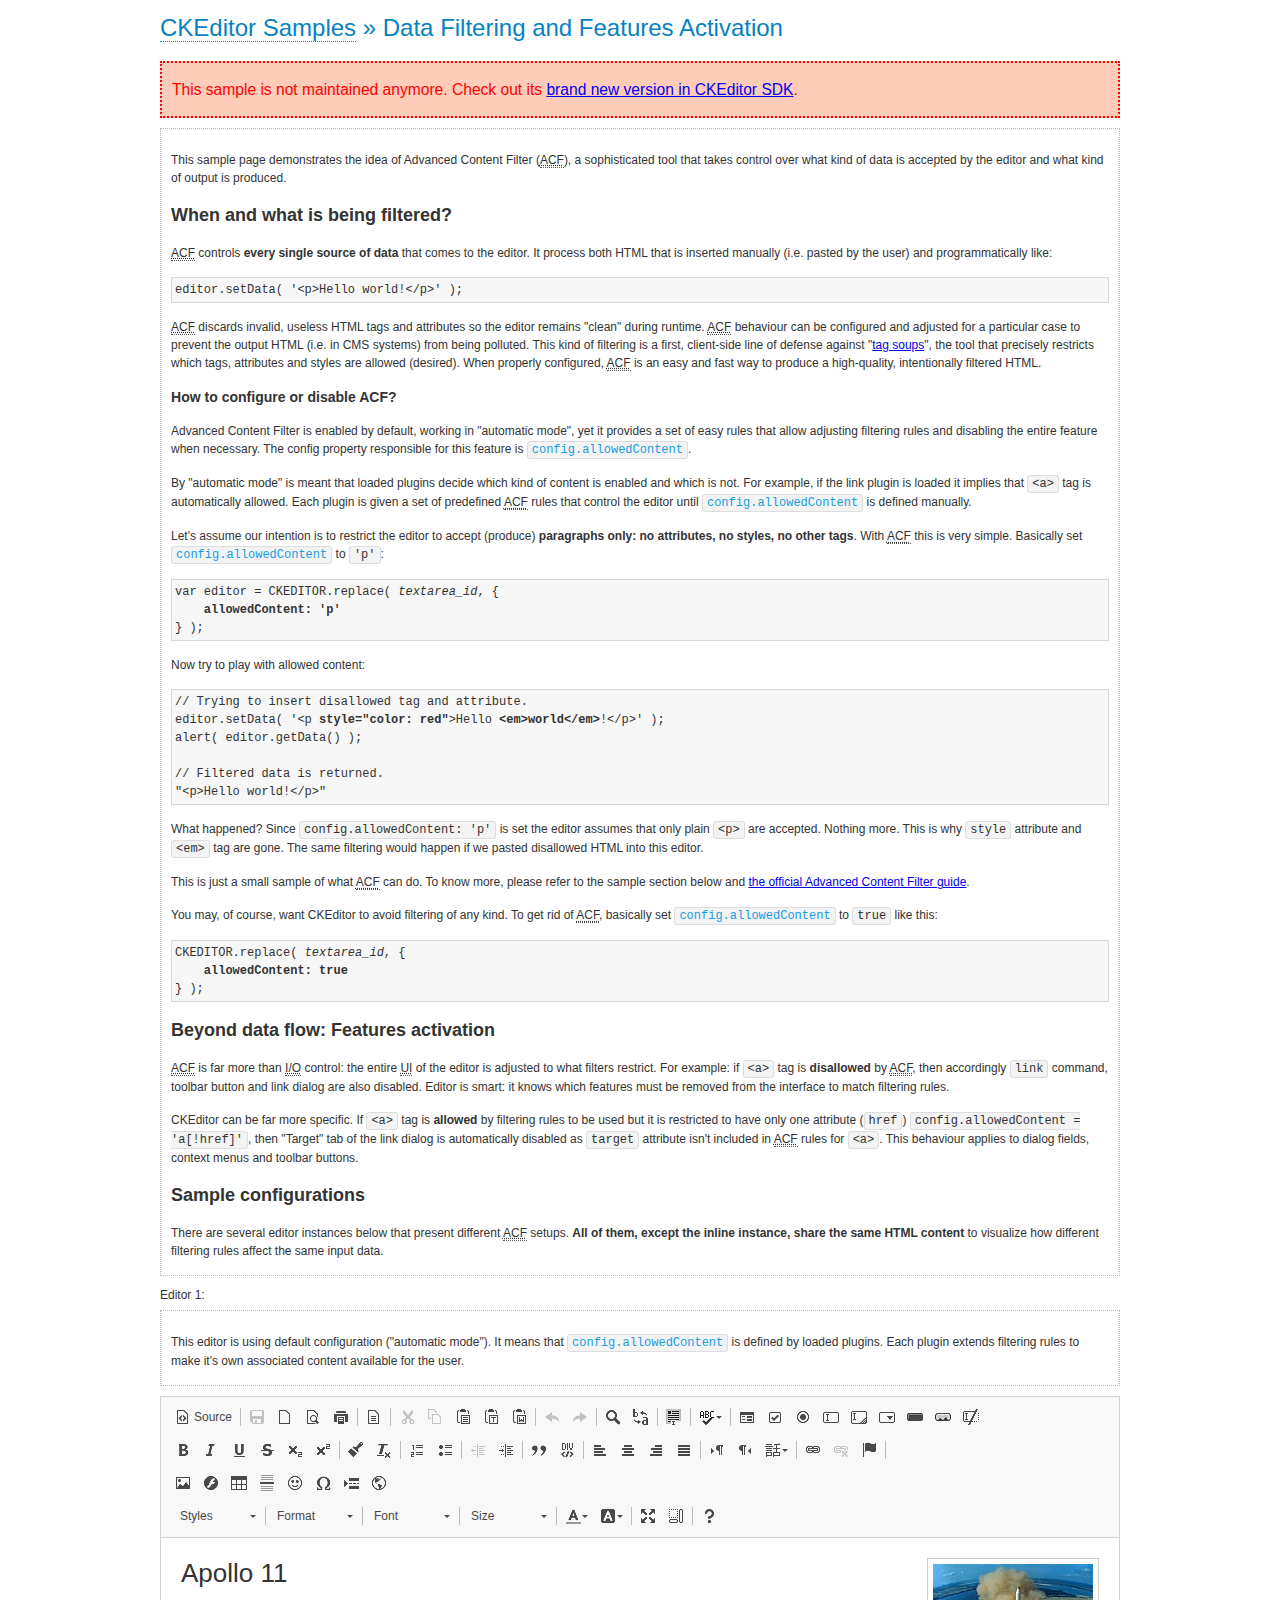
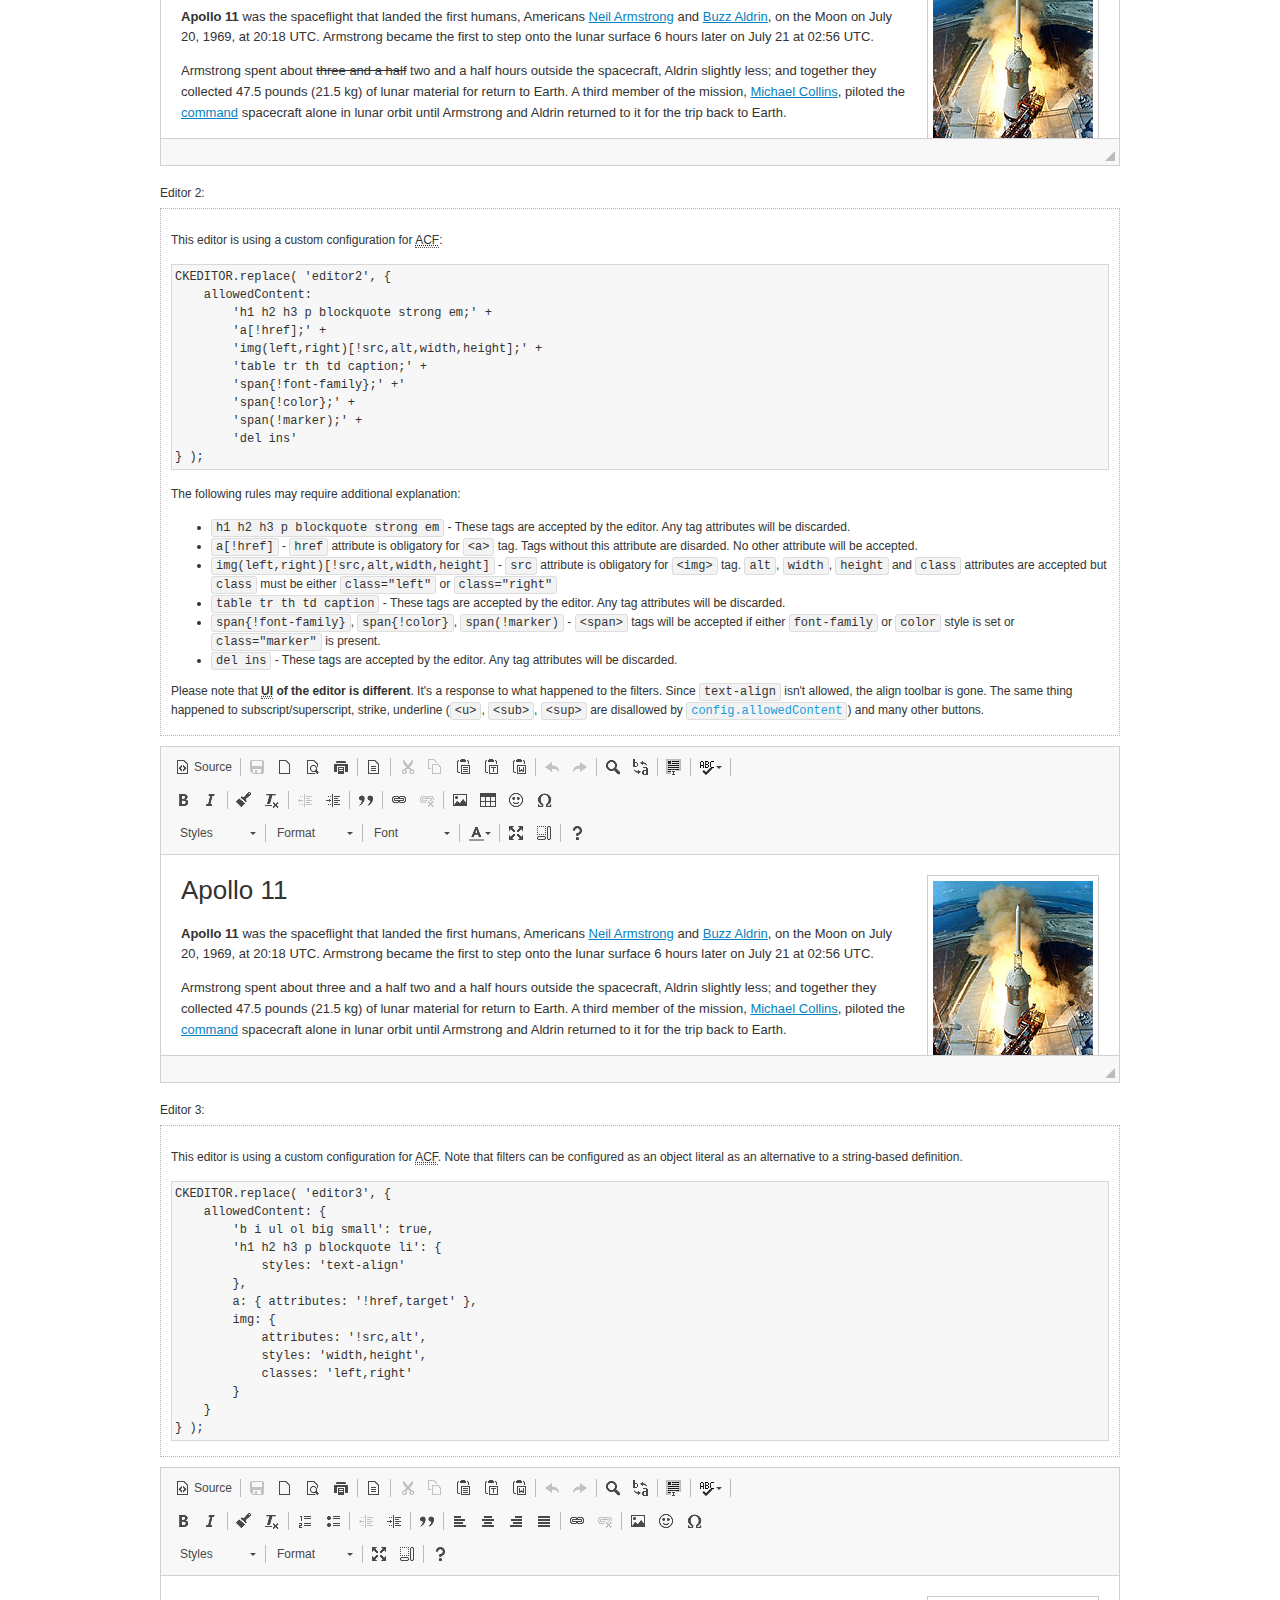
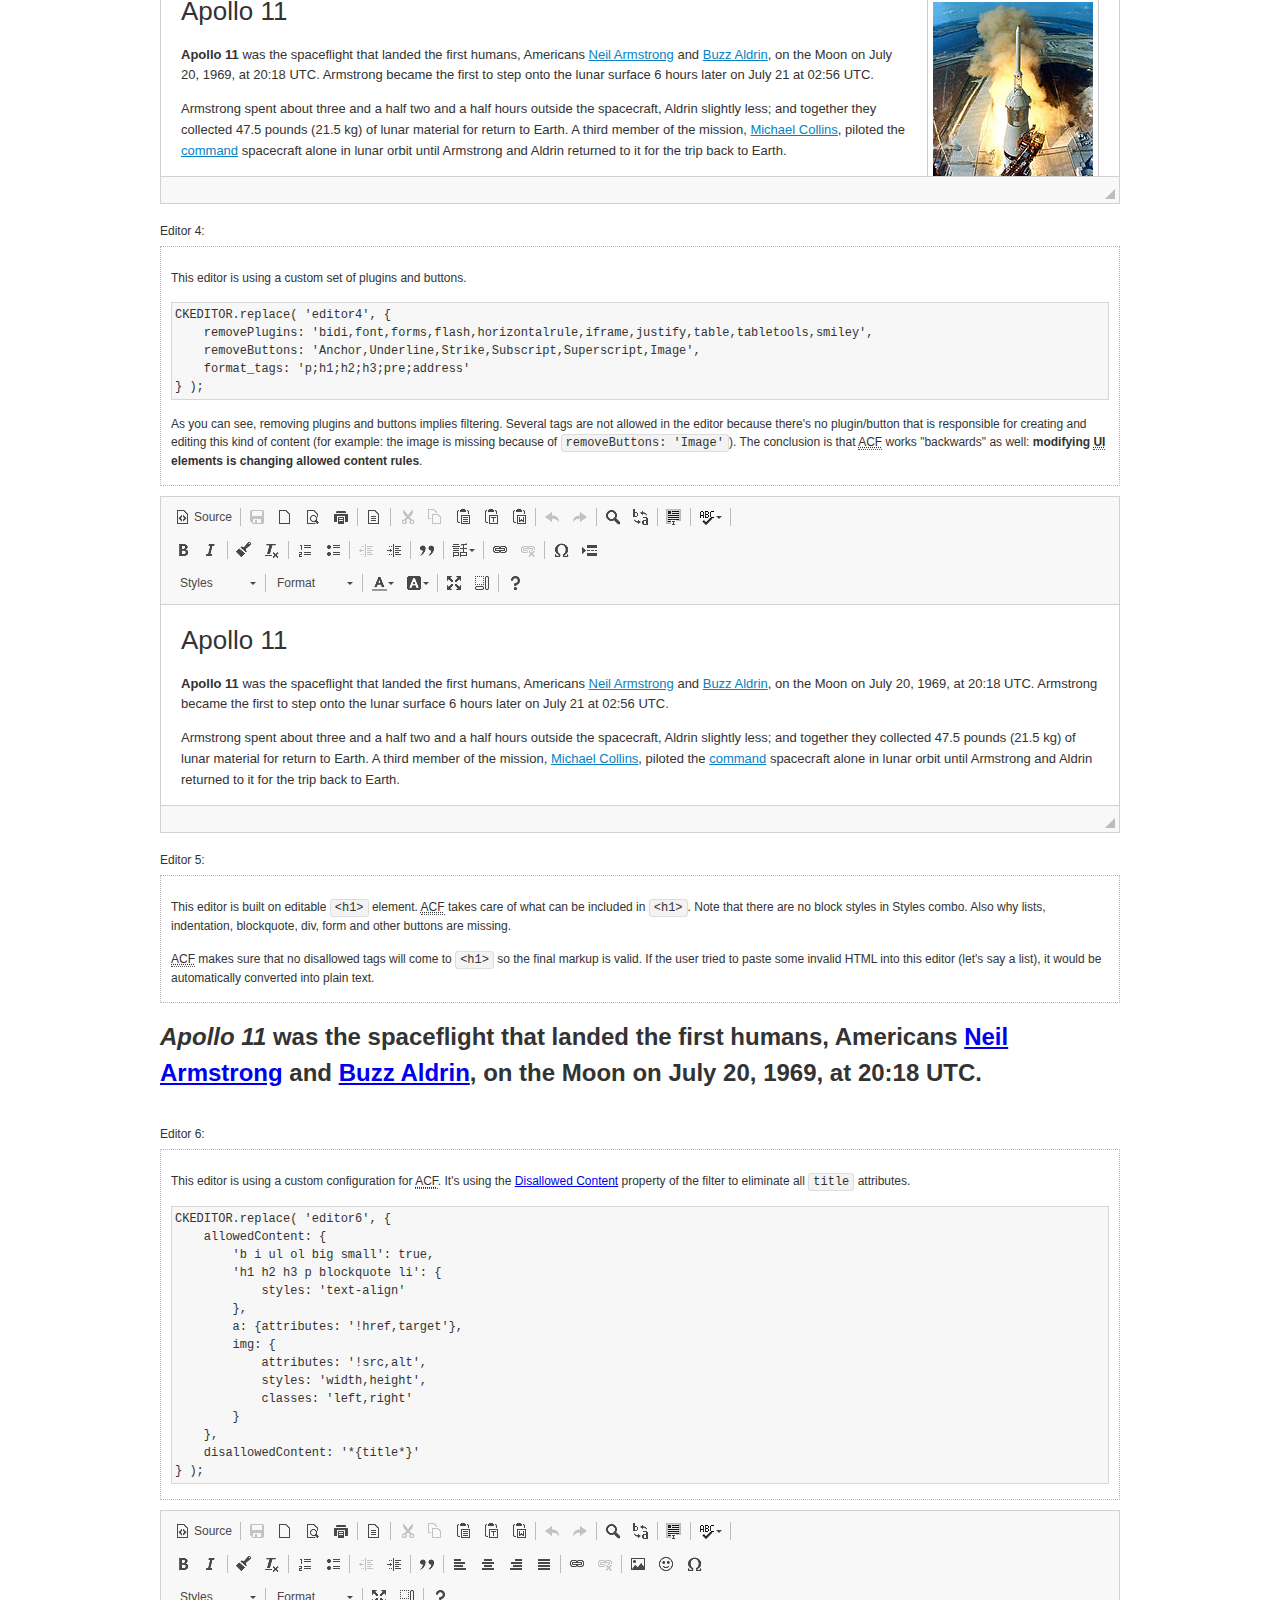
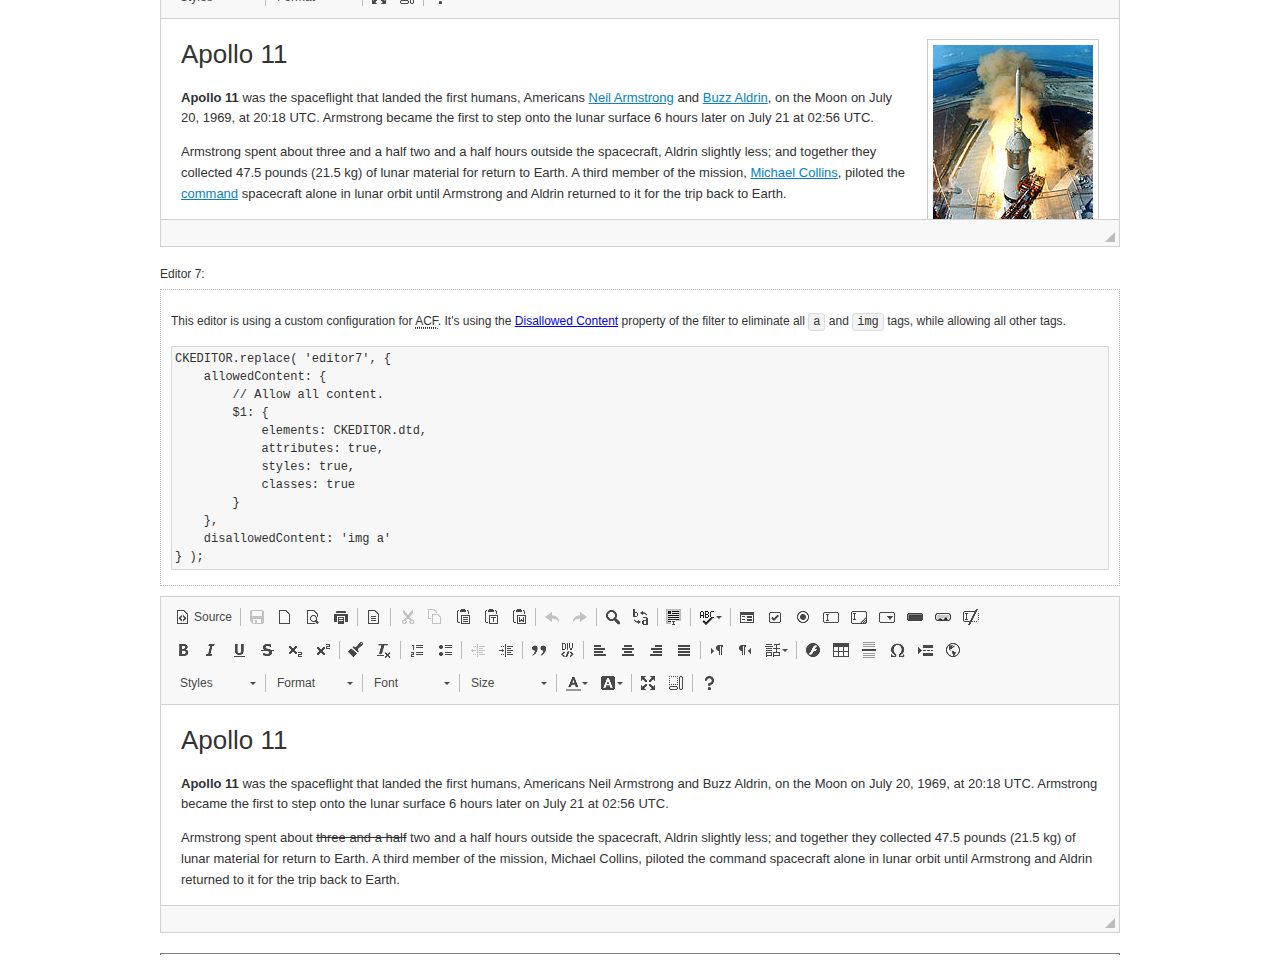
<file: ckeditor/samples/old/datafiltering.html>
<!DOCTYPE html>
<!--
Copyright (c) 2003-2017, CKSource - Frederico Knabben. All rights reserved.
For licensing, see LICENSE.md or http://ckeditor.com/license
-->
<html>
<head>
	<meta charset="utf-8">
	<title>Data Filtering &mdash; CKEditor Sample</title>
	<script src="../../ckeditor.js"></script>
	<link rel="stylesheet" href="sample.css">
	<script>
		// Remove advanced tabs for all editors.
		CKEDITOR.config.removeDialogTabs = 'image:advanced;link:advanced;flash:advanced;creatediv:advanced;editdiv:advanced';
	</script>
</head>
<body>
	<h1 class="samples">
		<a href="index.html">CKEditor Samples</a> &raquo; Data Filtering and Features Activation
	</h1>
	<div class="warning deprecated">
		This sample is not maintained anymore. Check out its <a href="http://sdk.ckeditor.com/samples/acf.html">brand new version in CKEditor SDK</a>.
	</div>
	<div class="description">
		<p>
			This sample page demonstrates the idea of Advanced Content Filter
			(<abbr title="Advanced Content Filter">ACF</abbr>), a sophisticated
			tool that takes control over what kind of data is accepted by the editor and what
			kind of output is produced.
		</p>
		<h2>When and what is being filtered?</h2>
		<p>
			<abbr title="Advanced Content Filter">ACF</abbr> controls
			<strong>every single source of data</strong> that comes to the editor.
			It process both HTML that is inserted manually (i.e. pasted by the user)
			and programmatically like:
		</p>
<pre class="samples">
editor.setData( '&lt;p&gt;Hello world!&lt;/p&gt;' );
</pre>
		<p>
			<abbr title="Advanced Content Filter">ACF</abbr> discards invalid,
			useless HTML tags and attributes so the editor remains "clean" during
			runtime. <abbr title="Advanced Content Filter">ACF</abbr> behaviour
			can be configured and adjusted for a particular case to prevent the
			output HTML (i.e. in CMS systems) from being polluted.

			This kind of filtering is a first, client-side line of defense
			against "<a href="http://en.wikipedia.org/wiki/Tag_soup">tag soups</a>",
			the tool that precisely restricts which tags, attributes and styles
			are allowed (desired). When properly configured, <abbr title="Advanced Content Filter">ACF</abbr>
			is an easy and fast way to produce a high-quality, intentionally filtered HTML.
		</p>

		<h3>How to configure or disable ACF?</h3>
		<p>
			Advanced Content Filter is enabled by default, working in "automatic mode", yet
			it provides a set of easy rules that allow adjusting filtering rules
			and disabling the entire feature when necessary. The config property
			responsible for this feature is <code><a class="samples"
			href="http://docs.ckeditor.com/#!/api/CKEDITOR.config-cfg-allowedContent">config.allowedContent</a></code>.
		</p>
		<p>
			By "automatic mode" is meant that loaded plugins decide which kind
			of content is enabled and which is not. For example, if the link
			plugin is loaded it implies that <code>&lt;a&gt;</code> tag is
			automatically allowed. Each plugin is given a set
			of predefined <abbr title="Advanced Content Filter">ACF</abbr> rules
			that control the editor until <code><a class="samples"
			href="http://docs.ckeditor.com/#!/api/CKEDITOR.config-cfg-allowedContent">
			config.allowedContent</a></code>
			is defined manually.
		</p>
		<p>
			Let's assume our intention is to restrict the editor to accept (produce) <strong>paragraphs
			only: no attributes, no styles, no other tags</strong>.
			With <abbr title="Advanced Content Filter">ACF</abbr>
			this is very simple. Basically set <code><a class="samples"
			href="http://docs.ckeditor.com/#!/api/CKEDITOR.config-cfg-allowedContent">
			config.allowedContent</a></code> to <code>'p'</code>:
		</p>
<pre class="samples">
var editor = CKEDITOR.replace( <em>textarea_id</em>, {
	<strong>allowedContent: 'p'</strong>
} );
</pre>
		<p>
			Now try to play with allowed content:
		</p>
<pre class="samples">
// Trying to insert disallowed tag and attribute.
editor.setData( '&lt;p <strong>style="color: red"</strong>&gt;Hello <strong>&lt;em&gt;world&lt;/em&gt;</strong>!&lt;/p&gt;' );
alert( editor.getData() );

// Filtered data is returned.
"&lt;p&gt;Hello world!&lt;/p&gt;"
</pre>
		<p>
			What happened? Since <code>config.allowedContent: 'p'</code> is set the editor assumes
			that only plain <code>&lt;p&gt;</code> are accepted. Nothing more. This is why
			<code>style</code> attribute and <code>&lt;em&gt;</code> tag are gone. The same
			filtering would happen if we pasted disallowed HTML into this editor.
		</p>
		<p>
			This is just a small sample of what <abbr title="Advanced Content Filter">ACF</abbr>
			can do. To know more, please refer to the sample section below and
			<a href="http://docs.ckeditor.com/#!/guide/dev_advanced_content_filter">the official Advanced Content Filter guide</a>.
		</p>
		<p>
			You may, of course, want CKEditor to avoid filtering of any kind.
			To get rid of <abbr title="Advanced Content Filter">ACF</abbr>,
			basically set <code><a class="samples"
			href="http://docs.ckeditor.com/#!/api/CKEDITOR.config-cfg-allowedContent">
			config.allowedContent</a></code> to <code>true</code> like this:
		</p>
<pre class="samples">
CKEDITOR.replace( <em>textarea_id</em>, {
	<strong>allowedContent: true</strong>
} );
</pre>

		<h2>Beyond data flow: Features activation</h2>
		<p>
			<abbr title="Advanced Content Filter">ACF</abbr> is far more than
			<abbr title="Input/Output">I/O</abbr> control: the entire
			<abbr title="User Interface">UI</abbr> of the editor is adjusted to what
			filters restrict. For example: if <code>&lt;a&gt;</code> tag is
			<strong>disallowed</strong>
			by <abbr title="Advanced Content Filter">ACF</abbr>,
			then accordingly <code>link</code> command, toolbar button and link dialog
			are also disabled. Editor is smart: it knows which features must be
			removed from the interface to match filtering rules.
		</p>
		<p>
			CKEditor can be far more specific. If <code>&lt;a&gt;</code> tag is
			<strong>allowed</strong> by filtering rules to be used but it is restricted
			to have only one attribute (<code>href</code>)
			<code>config.allowedContent = 'a[!href]'</code>, then
			"Target" tab of the link dialog is automatically disabled as <code>target</code>
			attribute isn't included in <abbr title="Advanced Content Filter">ACF</abbr> rules
			for <code>&lt;a&gt;</code>. This behaviour applies to dialog fields, context
			menus and toolbar buttons.
		</p>

		<h2>Sample configurations</h2>
		<p>
			There are several editor instances below that present different
			<abbr title="Advanced Content Filter">ACF</abbr> setups. <strong>All of them,
			except the inline instance, share the same HTML content</strong> to visualize
			how different filtering rules affect the same input data.
		</p>
	</div>

	<div>
		<label for="editor1">
			Editor 1:
		</label>
		<div class="description">
			<p>
				This editor is using default configuration ("automatic mode"). It means that
				<code><a class="samples"
				href="http://docs.ckeditor.com/#!/api/CKEDITOR.config-cfg-allowedContent">
				config.allowedContent</a></code> is defined by loaded plugins.
				Each plugin extends filtering rules to make it's own associated content
				available for the user.
			</p>
		</div>
		<textarea cols="80" id="editor1" name="editor1" rows="10">
			&lt;h1&gt;&lt;img alt=&quot;Saturn V carrying Apollo 11&quot; class=&quot;right&quot; src=&quot;assets/sample.jpg&quot;/&gt; Apollo 11&lt;/h1&gt; &lt;p&gt;&lt;b&gt;Apollo 11&lt;/b&gt; was the spaceflight that landed the first humans, Americans &lt;a href=&quot;http://en.wikipedia.org/wiki/Neil_Armstrong&quot; title=&quot;Neil Armstrong&quot;&gt;Neil Armstrong&lt;/a&gt; and &lt;a href=&quot;http://en.wikipedia.org/wiki/Buzz_Aldrin&quot; title=&quot;Buzz Aldrin&quot;&gt;Buzz Aldrin&lt;/a&gt;, on the Moon on July 20, 1969, at 20:18 UTC. Armstrong became the first to step onto the lunar surface 6 hours later on July 21 at 02:56 UTC.&lt;/p&gt; &lt;p&gt;Armstrong spent about &lt;s&gt;three and a half&lt;/s&gt; two and a half hours outside the spacecraft, Aldrin slightly less; and together they collected 47.5 pounds (21.5&amp;nbsp;kg) of lunar material for return to Earth. A third member of the mission, &lt;a href=&quot;http://en.wikipedia.org/wiki/Michael_Collins_(astronaut)&quot; title=&quot;Michael Collins (astronaut)&quot;&gt;Michael Collins&lt;/a&gt;, piloted the &lt;a href=&quot;http://en.wikipedia.org/wiki/Apollo_Command/Service_Module&quot; title=&quot;Apollo Command/Service Module&quot;&gt;command&lt;/a&gt; spacecraft alone in lunar orbit until Armstrong and Aldrin returned to it for the trip back to Earth.&lt;/p&gt; &lt;h2&gt;Broadcasting and &lt;em&gt;quotes&lt;/em&gt; &lt;a id=&quot;quotes&quot; name=&quot;quotes&quot;&gt;&lt;/a&gt;&lt;/h2&gt; &lt;p&gt;Broadcast on live TV to a world-wide audience, Armstrong stepped onto the lunar surface and described the event as:&lt;/p&gt; &lt;blockquote&gt;&lt;p&gt;One small step for [a] man, one giant leap for mankind.&lt;/p&gt;&lt;/blockquote&gt; &lt;p&gt;Apollo 11 effectively ended the &lt;a href=&quot;http://en.wikipedia.org/wiki/Space_Race&quot; title=&quot;Space Race&quot;&gt;Space Race&lt;/a&gt; and fulfilled a national goal proposed in 1961 by the late U.S. President &lt;a href=&quot;http://en.wikipedia.org/wiki/John_F._Kennedy&quot; title=&quot;John F. Kennedy&quot;&gt;John F. Kennedy&lt;/a&gt; in a speech before the United States Congress:&lt;/p&gt; &lt;blockquote&gt;&lt;p&gt;[...] before this decade is out, of landing a man on the Moon and returning him safely to the Earth.&lt;/p&gt;&lt;/blockquote&gt; &lt;h2&gt;Technical details &lt;a id=&quot;tech-details&quot; name=&quot;tech-details&quot;&gt;&lt;/a&gt;&lt;/h2&gt; &lt;table align=&quot;right&quot; border=&quot;1&quot; bordercolor=&quot;#ccc&quot; cellpadding=&quot;5&quot; cellspacing=&quot;0&quot; style=&quot;border-collapse:collapse;margin:10px 0 10px 15px;&quot;&gt; &lt;caption&gt;&lt;strong&gt;Mission crew&lt;/strong&gt;&lt;/caption&gt; &lt;thead&gt; &lt;tr&gt; &lt;th scope=&quot;col&quot;&gt;Position&lt;/th&gt; &lt;th scope=&quot;col&quot;&gt;Astronaut&lt;/th&gt; &lt;/tr&gt; &lt;/thead&gt; &lt;tbody&gt; &lt;tr&gt; &lt;td&gt;Commander&lt;/td&gt; &lt;td&gt;Neil A. Armstrong&lt;/td&gt; &lt;/tr&gt; &lt;tr&gt; &lt;td&gt;Command Module Pilot&lt;/td&gt; &lt;td&gt;Michael Collins&lt;/td&gt; &lt;/tr&gt; &lt;tr&gt; &lt;td&gt;Lunar Module Pilot&lt;/td&gt; &lt;td&gt;Edwin &amp;quot;Buzz&amp;quot; E. Aldrin, Jr.&lt;/td&gt; &lt;/tr&gt; &lt;/tbody&gt; &lt;/table&gt; &lt;p&gt;Launched by a &lt;strong&gt;Saturn V&lt;/strong&gt; rocket from &lt;a href=&quot;http://en.wikipedia.org/wiki/Kennedy_Space_Center&quot; title=&quot;Kennedy Space Center&quot;&gt;Kennedy Space Center&lt;/a&gt; in Merritt Island, Florida on July 16, Apollo 11 was the fifth manned mission of &lt;a href=&quot;http://en.wikipedia.org/wiki/NASA&quot; title=&quot;NASA&quot;&gt;NASA&lt;/a&gt;&amp;#39;s Apollo program. The Apollo spacecraft had three parts:&lt;/p&gt; &lt;ol&gt; &lt;li&gt;&lt;strong&gt;Command Module&lt;/strong&gt; with a cabin for the three astronauts which was the only part which landed back on Earth&lt;/li&gt; &lt;li&gt;&lt;strong&gt;Service Module&lt;/strong&gt; which supported the Command Module with propulsion, electrical power, oxygen and water&lt;/li&gt; &lt;li&gt;&lt;strong&gt;Lunar Module&lt;/strong&gt; for landing on the Moon.&lt;/li&gt; &lt;/ol&gt; &lt;p&gt;After being sent to the Moon by the Saturn V&amp;#39;s upper stage, the astronauts separated the spacecraft from it and travelled for three days until they entered into lunar orbit. Armstrong and Aldrin then moved into the Lunar Module and landed in the &lt;a href=&quot;http://en.wikipedia.org/wiki/Mare_Tranquillitatis&quot; title=&quot;Mare Tranquillitatis&quot;&gt;Sea of Tranquility&lt;/a&gt;. They stayed a total of about 21 and a half hours on the lunar surface. After lifting off in the upper part of the Lunar Module and rejoining Collins in the Command Module, they returned to Earth and landed in the &lt;a href=&quot;http://en.wikipedia.org/wiki/Pacific_Ocean&quot; title=&quot;Pacific Ocean&quot;&gt;Pacific Ocean&lt;/a&gt; on July 24.&lt;/p&gt; &lt;hr/&gt; &lt;p style=&quot;text-align: right;&quot;&gt;&lt;small&gt;Source: &lt;a href=&quot;http://en.wikipedia.org/wiki/Apollo_11&quot;&gt;Wikipedia.org&lt;/a&gt;&lt;/small&gt;&lt;/p&gt;
		</textarea>

		<script>

			CKEDITOR.replace( 'editor1' );

		</script>
	</div>

	<br>

	<div>
		<label for="editor2">
			Editor 2:
		</label>
		<div class="description">
			<p>
				This editor is using a custom configuration for
				<abbr title="Advanced Content Filter">ACF</abbr>:
			</p>
<pre class="samples">
CKEDITOR.replace( 'editor2', {
	allowedContent:
		'h1 h2 h3 p blockquote strong em;' +
		'a[!href];' +
		'img(left,right)[!src,alt,width,height];' +
		'table tr th td caption;' +
		'span{!font-family};' +'
		'span{!color};' +
		'span(!marker);' +
		'del ins'
} );
</pre>
			<p>
				The following rules may require additional explanation:
			</p>
			<ul>
				<li>
					<code>h1 h2 h3 p blockquote strong em</code> - These tags
					are accepted by the editor. Any tag attributes will be discarded.
				</li>
				<li>
					<code>a[!href]</code> - <code>href</code> attribute is obligatory
					for <code>&lt;a&gt;</code> tag. Tags without this attribute
					are disarded. No other attribute will be accepted.
				</li>
				<li>
					<code>img(left,right)[!src,alt,width,height]</code> - <code>src</code>
					attribute is obligatory for <code>&lt;img&gt;</code> tag.
					<code>alt</code>, <code>width</code>, <code>height</code>
					and <code>class</code> attributes are accepted but
					<code>class</code> must be either <code>class="left"</code>
					or <code>class="right"</code>
				</li>
				<li>
					<code>table tr th td caption</code> - These tags
					are accepted by the editor. Any tag attributes will be discarded.
				</li>
				<li>
					<code>span{!font-family}</code>, <code>span{!color}</code>,
					<code>span(!marker)</code> - <code>&lt;span&gt;</code> tags
					will be accepted if either <code>font-family</code> or
					<code>color</code> style is set or <code>class="marker"</code>
					is present.
				</li>
				<li>
					<code>del ins</code> - These tags
					are accepted by the editor. Any tag attributes will be discarded.
				</li>
			</ul>
			<p>
				Please note that <strong><abbr title="User Interface">UI</abbr> of the
				editor is different</strong>. It's a response to what happened to the filters.
				Since <code>text-align</code> isn't allowed, the align toolbar is gone.
				The same thing happened to subscript/superscript, strike, underline
				(<code>&lt;u&gt;</code>, <code>&lt;sub&gt;</code>, <code>&lt;sup&gt;</code>
				are disallowed by <code><a class="samples"
				href="http://docs.ckeditor.com/#!/api/CKEDITOR.config-cfg-allowedContent">
				config.allowedContent</a></code>) and many other buttons.
			</p>
		</div>
		<textarea cols="80" id="editor2" name="editor2" rows="10">
			&lt;h1&gt;&lt;img alt=&quot;Saturn V carrying Apollo 11&quot; class=&quot;right&quot; src=&quot;assets/sample.jpg&quot;/&gt; Apollo 11&lt;/h1&gt; &lt;p&gt;&lt;b&gt;Apollo 11&lt;/b&gt; was the spaceflight that landed the first humans, Americans &lt;a href=&quot;http://en.wikipedia.org/wiki/Neil_Armstrong&quot; title=&quot;Neil Armstrong&quot;&gt;Neil Armstrong&lt;/a&gt; and &lt;a href=&quot;http://en.wikipedia.org/wiki/Buzz_Aldrin&quot; title=&quot;Buzz Aldrin&quot;&gt;Buzz Aldrin&lt;/a&gt;, on the Moon on July 20, 1969, at 20:18 UTC. Armstrong became the first to step onto the lunar surface 6 hours later on July 21 at 02:56 UTC.&lt;/p&gt; &lt;p&gt;Armstrong spent about &lt;s&gt;three and a half&lt;/s&gt; two and a half hours outside the spacecraft, Aldrin slightly less; and together they collected 47.5 pounds (21.5&amp;nbsp;kg) of lunar material for return to Earth. A third member of the mission, &lt;a href=&quot;http://en.wikipedia.org/wiki/Michael_Collins_(astronaut)&quot; title=&quot;Michael Collins (astronaut)&quot;&gt;Michael Collins&lt;/a&gt;, piloted the &lt;a href=&quot;http://en.wikipedia.org/wiki/Apollo_Command/Service_Module&quot; title=&quot;Apollo Command/Service Module&quot;&gt;command&lt;/a&gt; spacecraft alone in lunar orbit until Armstrong and Aldrin returned to it for the trip back to Earth.&lt;/p&gt; &lt;h2&gt;Broadcasting and &lt;em&gt;quotes&lt;/em&gt; &lt;a id=&quot;quotes&quot; name=&quot;quotes&quot;&gt;&lt;/a&gt;&lt;/h2&gt; &lt;p&gt;Broadcast on live TV to a world-wide audience, Armstrong stepped onto the lunar surface and described the event as:&lt;/p&gt; &lt;blockquote&gt;&lt;p&gt;One small step for [a] man, one giant leap for mankind.&lt;/p&gt;&lt;/blockquote&gt; &lt;p&gt;Apollo 11 effectively ended the &lt;a href=&quot;http://en.wikipedia.org/wiki/Space_Race&quot; title=&quot;Space Race&quot;&gt;Space Race&lt;/a&gt; and fulfilled a national goal proposed in 1961 by the late U.S. President &lt;a href=&quot;http://en.wikipedia.org/wiki/John_F._Kennedy&quot; title=&quot;John F. Kennedy&quot;&gt;John F. Kennedy&lt;/a&gt; in a speech before the United States Congress:&lt;/p&gt; &lt;blockquote&gt;&lt;p&gt;[...] before this decade is out, of landing a man on the Moon and returning him safely to the Earth.&lt;/p&gt;&lt;/blockquote&gt; &lt;h2&gt;Technical details &lt;a id=&quot;tech-details&quot; name=&quot;tech-details&quot;&gt;&lt;/a&gt;&lt;/h2&gt; &lt;table align=&quot;right&quot; border=&quot;1&quot; bordercolor=&quot;#ccc&quot; cellpadding=&quot;5&quot; cellspacing=&quot;0&quot; style=&quot;border-collapse:collapse;margin:10px 0 10px 15px;&quot;&gt; &lt;caption&gt;&lt;strong&gt;Mission crew&lt;/strong&gt;&lt;/caption&gt; &lt;thead&gt; &lt;tr&gt; &lt;th scope=&quot;col&quot;&gt;Position&lt;/th&gt; &lt;th scope=&quot;col&quot;&gt;Astronaut&lt;/th&gt; &lt;/tr&gt; &lt;/thead&gt; &lt;tbody&gt; &lt;tr&gt; &lt;td&gt;Commander&lt;/td&gt; &lt;td&gt;Neil A. Armstrong&lt;/td&gt; &lt;/tr&gt; &lt;tr&gt; &lt;td&gt;Command Module Pilot&lt;/td&gt; &lt;td&gt;Michael Collins&lt;/td&gt; &lt;/tr&gt; &lt;tr&gt; &lt;td&gt;Lunar Module Pilot&lt;/td&gt; &lt;td&gt;Edwin &amp;quot;Buzz&amp;quot; E. Aldrin, Jr.&lt;/td&gt; &lt;/tr&gt; &lt;/tbody&gt; &lt;/table&gt; &lt;p&gt;Launched by a &lt;strong&gt;Saturn V&lt;/strong&gt; rocket from &lt;a href=&quot;http://en.wikipedia.org/wiki/Kennedy_Space_Center&quot; title=&quot;Kennedy Space Center&quot;&gt;Kennedy Space Center&lt;/a&gt; in Merritt Island, Florida on July 16, Apollo 11 was the fifth manned mission of &lt;a href=&quot;http://en.wikipedia.org/wiki/NASA&quot; title=&quot;NASA&quot;&gt;NASA&lt;/a&gt;&amp;#39;s Apollo program. The Apollo spacecraft had three parts:&lt;/p&gt; &lt;ol&gt; &lt;li&gt;&lt;strong&gt;Command Module&lt;/strong&gt; with a cabin for the three astronauts which was the only part which landed back on Earth&lt;/li&gt; &lt;li&gt;&lt;strong&gt;Service Module&lt;/strong&gt; which supported the Command Module with propulsion, electrical power, oxygen and water&lt;/li&gt; &lt;li&gt;&lt;strong&gt;Lunar Module&lt;/strong&gt; for landing on the Moon.&lt;/li&gt; &lt;/ol&gt; &lt;p&gt;After being sent to the Moon by the Saturn V&amp;#39;s upper stage, the astronauts separated the spacecraft from it and travelled for three days until they entered into lunar orbit. Armstrong and Aldrin then moved into the Lunar Module and landed in the &lt;a href=&quot;http://en.wikipedia.org/wiki/Mare_Tranquillitatis&quot; title=&quot;Mare Tranquillitatis&quot;&gt;Sea of Tranquility&lt;/a&gt;. They stayed a total of about 21 and a half hours on the lunar surface. After lifting off in the upper part of the Lunar Module and rejoining Collins in the Command Module, they returned to Earth and landed in the &lt;a href=&quot;http://en.wikipedia.org/wiki/Pacific_Ocean&quot; title=&quot;Pacific Ocean&quot;&gt;Pacific Ocean&lt;/a&gt; on July 24.&lt;/p&gt; &lt;hr/&gt; &lt;p style=&quot;text-align: right;&quot;&gt;&lt;small&gt;Source: &lt;a href=&quot;http://en.wikipedia.org/wiki/Apollo_11&quot;&gt;Wikipedia.org&lt;/a&gt;&lt;/small&gt;&lt;/p&gt;
		</textarea>
		<script>

			CKEDITOR.replace( 'editor2', {
				allowedContent:
					'h1 h2 h3 p blockquote strong em;' +
					'a[!href];' +
					'img(left,right)[!src,alt,width,height];' +
					'table tr th td caption;' +
					'span{!font-family};' +
					'span{!color};' +
					'span(!marker);' +
					'del ins'
			} );

		</script>
	</div>

	<br>

	<div>
		<label for="editor3">
			Editor 3:
		</label>
		<div class="description">
			<p>
				This editor is using a custom configuration for
				<abbr title="Advanced Content Filter">ACF</abbr>.
				Note that filters can be configured as an object literal
				as an alternative to a string-based definition.
			</p>
<pre class="samples">
CKEDITOR.replace( 'editor3', {
	allowedContent: {
		'b i ul ol big small': true,
		'h1 h2 h3 p blockquote li': {
			styles: 'text-align'
		},
		a: { attributes: '!href,target' },
		img: {
			attributes: '!src,alt',
			styles: 'width,height',
			classes: 'left,right'
		}
	}
} );
</pre>
		</div>
		<textarea cols="80" id="editor3" name="editor3" rows="10">
			&lt;h1&gt;&lt;img alt=&quot;Saturn V carrying Apollo 11&quot; class=&quot;right&quot; src=&quot;assets/sample.jpg&quot;/&gt; Apollo 11&lt;/h1&gt; &lt;p&gt;&lt;b&gt;Apollo 11&lt;/b&gt; was the spaceflight that landed the first humans, Americans &lt;a href=&quot;http://en.wikipedia.org/wiki/Neil_Armstrong&quot; title=&quot;Neil Armstrong&quot;&gt;Neil Armstrong&lt;/a&gt; and &lt;a href=&quot;http://en.wikipedia.org/wiki/Buzz_Aldrin&quot; title=&quot;Buzz Aldrin&quot;&gt;Buzz Aldrin&lt;/a&gt;, on the Moon on July 20, 1969, at 20:18 UTC. Armstrong became the first to step onto the lunar surface 6 hours later on July 21 at 02:56 UTC.&lt;/p&gt; &lt;p&gt;Armstrong spent about &lt;s&gt;three and a half&lt;/s&gt; two and a half hours outside the spacecraft, Aldrin slightly less; and together they collected 47.5 pounds (21.5&amp;nbsp;kg) of lunar material for return to Earth. A third member of the mission, &lt;a href=&quot;http://en.wikipedia.org/wiki/Michael_Collins_(astronaut)&quot; title=&quot;Michael Collins (astronaut)&quot;&gt;Michael Collins&lt;/a&gt;, piloted the &lt;a href=&quot;http://en.wikipedia.org/wiki/Apollo_Command/Service_Module&quot; title=&quot;Apollo Command/Service Module&quot;&gt;command&lt;/a&gt; spacecraft alone in lunar orbit until Armstrong and Aldrin returned to it for the trip back to Earth.&lt;/p&gt; &lt;h2&gt;Broadcasting and &lt;em&gt;quotes&lt;/em&gt; &lt;a id=&quot;quotes&quot; name=&quot;quotes&quot;&gt;&lt;/a&gt;&lt;/h2&gt; &lt;p&gt;Broadcast on live TV to a world-wide audience, Armstrong stepped onto the lunar surface and described the event as:&lt;/p&gt; &lt;blockquote&gt;&lt;p&gt;One small step for [a] man, one giant leap for mankind.&lt;/p&gt;&lt;/blockquote&gt; &lt;p&gt;Apollo 11 effectively ended the &lt;a href=&quot;http://en.wikipedia.org/wiki/Space_Race&quot; title=&quot;Space Race&quot;&gt;Space Race&lt;/a&gt; and fulfilled a national goal proposed in 1961 by the late U.S. President &lt;a href=&quot;http://en.wikipedia.org/wiki/John_F._Kennedy&quot; title=&quot;John F. Kennedy&quot;&gt;John F. Kennedy&lt;/a&gt; in a speech before the United States Congress:&lt;/p&gt; &lt;blockquote&gt;&lt;p&gt;[...] before this decade is out, of landing a man on the Moon and returning him safely to the Earth.&lt;/p&gt;&lt;/blockquote&gt; &lt;h2&gt;Technical details &lt;a id=&quot;tech-details&quot; name=&quot;tech-details&quot;&gt;&lt;/a&gt;&lt;/h2&gt; &lt;table align=&quot;right&quot; border=&quot;1&quot; bordercolor=&quot;#ccc&quot; cellpadding=&quot;5&quot; cellspacing=&quot;0&quot; style=&quot;border-collapse:collapse;margin:10px 0 10px 15px;&quot;&gt; &lt;caption&gt;&lt;strong&gt;Mission crew&lt;/strong&gt;&lt;/caption&gt; &lt;thead&gt; &lt;tr&gt; &lt;th scope=&quot;col&quot;&gt;Position&lt;/th&gt; &lt;th scope=&quot;col&quot;&gt;Astronaut&lt;/th&gt; &lt;/tr&gt; &lt;/thead&gt; &lt;tbody&gt; &lt;tr&gt; &lt;td&gt;Commander&lt;/td&gt; &lt;td&gt;Neil A. Armstrong&lt;/td&gt; &lt;/tr&gt; &lt;tr&gt; &lt;td&gt;Command Module Pilot&lt;/td&gt; &lt;td&gt;Michael Collins&lt;/td&gt; &lt;/tr&gt; &lt;tr&gt; &lt;td&gt;Lunar Module Pilot&lt;/td&gt; &lt;td&gt;Edwin &amp;quot;Buzz&amp;quot; E. Aldrin, Jr.&lt;/td&gt; &lt;/tr&gt; &lt;/tbody&gt; &lt;/table&gt; &lt;p&gt;Launched by a &lt;strong&gt;Saturn V&lt;/strong&gt; rocket from &lt;a href=&quot;http://en.wikipedia.org/wiki/Kennedy_Space_Center&quot; title=&quot;Kennedy Space Center&quot;&gt;Kennedy Space Center&lt;/a&gt; in Merritt Island, Florida on July 16, Apollo 11 was the fifth manned mission of &lt;a href=&quot;http://en.wikipedia.org/wiki/NASA&quot; title=&quot;NASA&quot;&gt;NASA&lt;/a&gt;&amp;#39;s Apollo program. The Apollo spacecraft had three parts:&lt;/p&gt; &lt;ol&gt; &lt;li&gt;&lt;strong&gt;Command Module&lt;/strong&gt; with a cabin for the three astronauts which was the only part which landed back on Earth&lt;/li&gt; &lt;li&gt;&lt;strong&gt;Service Module&lt;/strong&gt; which supported the Command Module with propulsion, electrical power, oxygen and water&lt;/li&gt; &lt;li&gt;&lt;strong&gt;Lunar Module&lt;/strong&gt; for landing on the Moon.&lt;/li&gt; &lt;/ol&gt; &lt;p&gt;After being sent to the Moon by the Saturn V&amp;#39;s upper stage, the astronauts separated the spacecraft from it and travelled for three days until they entered into lunar orbit. Armstrong and Aldrin then moved into the Lunar Module and landed in the &lt;a href=&quot;http://en.wikipedia.org/wiki/Mare_Tranquillitatis&quot; title=&quot;Mare Tranquillitatis&quot;&gt;Sea of Tranquility&lt;/a&gt;. They stayed a total of about 21 and a half hours on the lunar surface. After lifting off in the upper part of the Lunar Module and rejoining Collins in the Command Module, they returned to Earth and landed in the &lt;a href=&quot;http://en.wikipedia.org/wiki/Pacific_Ocean&quot; title=&quot;Pacific Ocean&quot;&gt;Pacific Ocean&lt;/a&gt; on July 24.&lt;/p&gt; &lt;hr/&gt; &lt;p style=&quot;text-align: right;&quot;&gt;&lt;small&gt;Source: &lt;a href=&quot;http://en.wikipedia.org/wiki/Apollo_11&quot;&gt;Wikipedia.org&lt;/a&gt;&lt;/small&gt;&lt;/p&gt;
		</textarea>
		<script>

			CKEDITOR.replace( 'editor3', {
				allowedContent: {
					'b i ul ol big small': true,
					'h1 h2 h3 p blockquote li': {
						styles: 'text-align'
					},
					a: { attributes: '!href,target' },
					img: {
						attributes: '!src,alt',
						styles: 'width,height',
						classes: 'left,right'
					}
				}
			} );

		</script>
	</div>

	<br>

	<div>
		<label for="editor4">
			Editor 4:
		</label>
		<div class="description">
			<p>
				This editor is using a custom set of plugins and buttons.
			</p>
<pre class="samples">
CKEDITOR.replace( 'editor4', {
	removePlugins: 'bidi,font,forms,flash,horizontalrule,iframe,justify,table,tabletools,smiley',
	removeButtons: 'Anchor,Underline,Strike,Subscript,Superscript,Image',
	format_tags: 'p;h1;h2;h3;pre;address'
} );
</pre>
			<p>
				As you can see, removing plugins and buttons implies filtering.
				Several tags are not allowed in the editor because there's no
				plugin/button that is responsible for creating and editing this
				kind of content (for example: the image is missing because
				of <code>removeButtons: 'Image'</code>). The conclusion is that
				<abbr title="Advanced Content Filter">ACF</abbr> works "backwards"
				as well: <strong>modifying <abbr title="User Interface">UI</abbr>
				elements is changing allowed content rules</strong>.
			</p>
		</div>
		<textarea cols="80" id="editor4" name="editor4" rows="10">
			&lt;h1&gt;&lt;img alt=&quot;Saturn V carrying Apollo 11&quot; class=&quot;right&quot; src=&quot;assets/sample.jpg&quot;/&gt; Apollo 11&lt;/h1&gt; &lt;p&gt;&lt;b&gt;Apollo 11&lt;/b&gt; was the spaceflight that landed the first humans, Americans &lt;a href=&quot;http://en.wikipedia.org/wiki/Neil_Armstrong&quot; title=&quot;Neil Armstrong&quot;&gt;Neil Armstrong&lt;/a&gt; and &lt;a href=&quot;http://en.wikipedia.org/wiki/Buzz_Aldrin&quot; title=&quot;Buzz Aldrin&quot;&gt;Buzz Aldrin&lt;/a&gt;, on the Moon on July 20, 1969, at 20:18 UTC. Armstrong became the first to step onto the lunar surface 6 hours later on July 21 at 02:56 UTC.&lt;/p&gt; &lt;p&gt;Armstrong spent about &lt;s&gt;three and a half&lt;/s&gt; two and a half hours outside the spacecraft, Aldrin slightly less; and together they collected 47.5 pounds (21.5&amp;nbsp;kg) of lunar material for return to Earth. A third member of the mission, &lt;a href=&quot;http://en.wikipedia.org/wiki/Michael_Collins_(astronaut)&quot; title=&quot;Michael Collins (astronaut)&quot;&gt;Michael Collins&lt;/a&gt;, piloted the &lt;a href=&quot;http://en.wikipedia.org/wiki/Apollo_Command/Service_Module&quot; title=&quot;Apollo Command/Service Module&quot;&gt;command&lt;/a&gt; spacecraft alone in lunar orbit until Armstrong and Aldrin returned to it for the trip back to Earth.&lt;/p&gt; &lt;h2&gt;Broadcasting and &lt;em&gt;quotes&lt;/em&gt; &lt;a id=&quot;quotes&quot; name=&quot;quotes&quot;&gt;&lt;/a&gt;&lt;/h2&gt; &lt;p&gt;Broadcast on live TV to a world-wide audience, Armstrong stepped onto the lunar surface and described the event as:&lt;/p&gt; &lt;blockquote&gt;&lt;p&gt;One small step for [a] man, one giant leap for mankind.&lt;/p&gt;&lt;/blockquote&gt; &lt;p&gt;Apollo 11 effectively ended the &lt;a href=&quot;http://en.wikipedia.org/wiki/Space_Race&quot; title=&quot;Space Race&quot;&gt;Space Race&lt;/a&gt; and fulfilled a national goal proposed in 1961 by the late U.S. President &lt;a href=&quot;http://en.wikipedia.org/wiki/John_F._Kennedy&quot; title=&quot;John F. Kennedy&quot;&gt;John F. Kennedy&lt;/a&gt; in a speech before the United States Congress:&lt;/p&gt; &lt;blockquote&gt;&lt;p&gt;[...] before this decade is out, of landing a man on the Moon and returning him safely to the Earth.&lt;/p&gt;&lt;/blockquote&gt; &lt;h2&gt;Technical details &lt;a id=&quot;tech-details&quot; name=&quot;tech-details&quot;&gt;&lt;/a&gt;&lt;/h2&gt; &lt;table align=&quot;right&quot; border=&quot;1&quot; bordercolor=&quot;#ccc&quot; cellpadding=&quot;5&quot; cellspacing=&quot;0&quot; style=&quot;border-collapse:collapse;margin:10px 0 10px 15px;&quot;&gt; &lt;caption&gt;&lt;strong&gt;Mission crew&lt;/strong&gt;&lt;/caption&gt; &lt;thead&gt; &lt;tr&gt; &lt;th scope=&quot;col&quot;&gt;Position&lt;/th&gt; &lt;th scope=&quot;col&quot;&gt;Astronaut&lt;/th&gt; &lt;/tr&gt; &lt;/thead&gt; &lt;tbody&gt; &lt;tr&gt; &lt;td&gt;Commander&lt;/td&gt; &lt;td&gt;Neil A. Armstrong&lt;/td&gt; &lt;/tr&gt; &lt;tr&gt; &lt;td&gt;Command Module Pilot&lt;/td&gt; &lt;td&gt;Michael Collins&lt;/td&gt; &lt;/tr&gt; &lt;tr&gt; &lt;td&gt;Lunar Module Pilot&lt;/td&gt; &lt;td&gt;Edwin &amp;quot;Buzz&amp;quot; E. Aldrin, Jr.&lt;/td&gt; &lt;/tr&gt; &lt;/tbody&gt; &lt;/table&gt; &lt;p&gt;Launched by a &lt;strong&gt;Saturn V&lt;/strong&gt; rocket from &lt;a href=&quot;http://en.wikipedia.org/wiki/Kennedy_Space_Center&quot; title=&quot;Kennedy Space Center&quot;&gt;Kennedy Space Center&lt;/a&gt; in Merritt Island, Florida on July 16, Apollo 11 was the fifth manned mission of &lt;a href=&quot;http://en.wikipedia.org/wiki/NASA&quot; title=&quot;NASA&quot;&gt;NASA&lt;/a&gt;&amp;#39;s Apollo program. The Apollo spacecraft had three parts:&lt;/p&gt; &lt;ol&gt; &lt;li&gt;&lt;strong&gt;Command Module&lt;/strong&gt; with a cabin for the three astronauts which was the only part which landed back on Earth&lt;/li&gt; &lt;li&gt;&lt;strong&gt;Service Module&lt;/strong&gt; which supported the Command Module with propulsion, electrical power, oxygen and water&lt;/li&gt; &lt;li&gt;&lt;strong&gt;Lunar Module&lt;/strong&gt; for landing on the Moon.&lt;/li&gt; &lt;/ol&gt; &lt;p&gt;After being sent to the Moon by the Saturn V&amp;#39;s upper stage, the astronauts separated the spacecraft from it and travelled for three days until they entered into lunar orbit. Armstrong and Aldrin then moved into the Lunar Module and landed in the &lt;a href=&quot;http://en.wikipedia.org/wiki/Mare_Tranquillitatis&quot; title=&quot;Mare Tranquillitatis&quot;&gt;Sea of Tranquility&lt;/a&gt;. They stayed a total of about 21 and a half hours on the lunar surface. After lifting off in the upper part of the Lunar Module and rejoining Collins in the Command Module, they returned to Earth and landed in the &lt;a href=&quot;http://en.wikipedia.org/wiki/Pacific_Ocean&quot; title=&quot;Pacific Ocean&quot;&gt;Pacific Ocean&lt;/a&gt; on July 24.&lt;/p&gt; &lt;hr/&gt; &lt;p style=&quot;text-align: right;&quot;&gt;&lt;small&gt;Source: &lt;a href=&quot;http://en.wikipedia.org/wiki/Apollo_11&quot;&gt;Wikipedia.org&lt;/a&gt;&lt;/small&gt;&lt;/p&gt;
		</textarea>
		<script>

			CKEDITOR.replace( 'editor4', {
				removePlugins: 'bidi,div,font,forms,flash,horizontalrule,iframe,justify,table,tabletools,smiley',
				removeButtons: 'Anchor,Underline,Strike,Subscript,Superscript,Image',
				format_tags: 'p;h1;h2;h3;pre;address'
			} );

		</script>
	</div>

	<br>

	<div>
		<label for="editor5">
			Editor 5:
		</label>
		<div class="description">
			<p>
				This editor is built on editable <code>&lt;h1&gt;</code> element.
				<abbr title="Advanced Content Filter">ACF</abbr> takes care of
				what can be included in <code>&lt;h1&gt;</code>. Note that there
				are no block styles in Styles combo. Also why lists, indentation,
				blockquote, div, form and other buttons are missing.
			</p>
			<p>
				<abbr title="Advanced Content Filter">ACF</abbr> makes sure that
				no disallowed tags will come to <code>&lt;h1&gt;</code> so the final
				markup is valid. If the user tried to paste some invalid HTML
				into this editor (let's say a list), it would be automatically
				converted into plain text.
			</p>
		</div>
		<h1 id="editor5" contenteditable="true">
			<em>Apollo 11</em> was the spaceflight that landed the first humans, Americans <a href="http://en.wikipedia.org/wiki/Neil_Armstrong" title="Neil Armstrong">Neil Armstrong</a> and <a href="http://en.wikipedia.org/wiki/Buzz_Aldrin" title="Buzz Aldrin">Buzz Aldrin</a>, on the Moon on July 20, 1969, at 20:18 UTC.
		</h1>
	</div>

	<br>

	<div>
		<label for="editor3">
			Editor 6:
		</label>
		<div class="description">
			<p>
				This editor is using a custom configuration for <abbr title="Advanced Content Filter">ACF</abbr>.
				It's using the <a href="http://docs.ckeditor.com/#!/guide/dev_disallowed_content" rel="noopener noreferrer" target="_blank">
				Disallowed Content</a> property of the filter to eliminate all <code>title</code> attributes.
			</p>

<pre class="samples">
CKEDITOR.replace( 'editor6', {
	allowedContent: {
		'b i ul ol big small': true,
		'h1 h2 h3 p blockquote li': {
			styles: 'text-align'
		},
		a: {attributes: '!href,target'},
		img: {
			attributes: '!src,alt',
			styles: 'width,height',
			classes: 'left,right'
		}
	},
	disallowedContent: '*{title*}'
} );
</pre>
		</div>
		<textarea cols="80" id="editor6" name="editor6" rows="10">
			&lt;h1&gt;&lt;img alt=&quot;Saturn V carrying Apollo 11&quot; class=&quot;right&quot; src=&quot;assets/sample.jpg&quot;/&gt; Apollo 11&lt;/h1&gt; &lt;p&gt;&lt;b&gt;Apollo 11&lt;/b&gt; was the spaceflight that landed the first humans, Americans &lt;a href=&quot;http://en.wikipedia.org/wiki/Neil_Armstrong&quot; title=&quot;Neil Armstrong&quot;&gt;Neil Armstrong&lt;/a&gt; and &lt;a href=&quot;http://en.wikipedia.org/wiki/Buzz_Aldrin&quot; title=&quot;Buzz Aldrin&quot;&gt;Buzz Aldrin&lt;/a&gt;, on the Moon on July 20, 1969, at 20:18 UTC. Armstrong became the first to step onto the lunar surface 6 hours later on July 21 at 02:56 UTC.&lt;/p&gt; &lt;p&gt;Armstrong spent about &lt;s&gt;three and a half&lt;/s&gt; two and a half hours outside the spacecraft, Aldrin slightly less; and together they collected 47.5 pounds (21.5&amp;nbsp;kg) of lunar material for return to Earth. A third member of the mission, &lt;a href=&quot;http://en.wikipedia.org/wiki/Michael_Collins_(astronaut)&quot; title=&quot;Michael Collins (astronaut)&quot;&gt;Michael Collins&lt;/a&gt;, piloted the &lt;a href=&quot;http://en.wikipedia.org/wiki/Apollo_Command/Service_Module&quot; title=&quot;Apollo Command/Service Module&quot;&gt;command&lt;/a&gt; spacecraft alone in lunar orbit until Armstrong and Aldrin returned to it for the trip back to Earth.&lt;/p&gt; &lt;h2&gt;Broadcasting and &lt;em&gt;quotes&lt;/em&gt; &lt;a id=&quot;quotes&quot; name=&quot;quotes&quot;&gt;&lt;/a&gt;&lt;/h2&gt; &lt;p&gt;Broadcast on live TV to a world-wide audience, Armstrong stepped onto the lunar surface and described the event as:&lt;/p&gt; &lt;blockquote&gt;&lt;p&gt;One small step for [a] man, one giant leap for mankind.&lt;/p&gt;&lt;/blockquote&gt; &lt;p&gt;Apollo 11 effectively ended the &lt;a href=&quot;http://en.wikipedia.org/wiki/Space_Race&quot; title=&quot;Space Race&quot;&gt;Space Race&lt;/a&gt; and fulfilled a national goal proposed in 1961 by the late U.S. President &lt;a href=&quot;http://en.wikipedia.org/wiki/John_F._Kennedy&quot; title=&quot;John F. Kennedy&quot;&gt;John F. Kennedy&lt;/a&gt; in a speech before the United States Congress:&lt;/p&gt; &lt;blockquote&gt;&lt;p&gt;[...] before this decade is out, of landing a man on the Moon and returning him safely to the Earth.&lt;/p&gt;&lt;/blockquote&gt; &lt;h2&gt;Technical details &lt;a id=&quot;tech-details&quot; name=&quot;tech-details&quot;&gt;&lt;/a&gt;&lt;/h2&gt; &lt;table align=&quot;right&quot; border=&quot;1&quot; bordercolor=&quot;#ccc&quot; cellpadding=&quot;5&quot; cellspacing=&quot;0&quot; style=&quot;border-collapse:collapse;margin:10px 0 10px 15px;&quot;&gt; &lt;caption&gt;&lt;strong&gt;Mission crew&lt;/strong&gt;&lt;/caption&gt; &lt;thead&gt; &lt;tr&gt; &lt;th scope=&quot;col&quot;&gt;Position&lt;/th&gt; &lt;th scope=&quot;col&quot;&gt;Astronaut&lt;/th&gt; &lt;/tr&gt; &lt;/thead&gt; &lt;tbody&gt; &lt;tr&gt; &lt;td&gt;Commander&lt;/td&gt; &lt;td&gt;Neil A. Armstrong&lt;/td&gt; &lt;/tr&gt; &lt;tr&gt; &lt;td&gt;Command Module Pilot&lt;/td&gt; &lt;td&gt;Michael Collins&lt;/td&gt; &lt;/tr&gt; &lt;tr&gt; &lt;td&gt;Lunar Module Pilot&lt;/td&gt; &lt;td&gt;Edwin &amp;quot;Buzz&amp;quot; E. Aldrin, Jr.&lt;/td&gt; &lt;/tr&gt; &lt;/tbody&gt; &lt;/table&gt; &lt;p&gt;Launched by a &lt;strong&gt;Saturn V&lt;/strong&gt; rocket from &lt;a href=&quot;http://en.wikipedia.org/wiki/Kennedy_Space_Center&quot; title=&quot;Kennedy Space Center&quot;&gt;Kennedy Space Center&lt;/a&gt; in Merritt Island, Florida on July 16, Apollo 11 was the fifth manned mission of &lt;a href=&quot;http://en.wikipedia.org/wiki/NASA&quot; title=&quot;NASA&quot;&gt;NASA&lt;/a&gt;&amp;#39;s Apollo program. The Apollo spacecraft had three parts:&lt;/p&gt; &lt;ol&gt; &lt;li&gt;&lt;strong&gt;Command Module&lt;/strong&gt; with a cabin for the three astronauts which was the only part which landed back on Earth&lt;/li&gt; &lt;li&gt;&lt;strong&gt;Service Module&lt;/strong&gt; which supported the Command Module with propulsion, electrical power, oxygen and water&lt;/li&gt; &lt;li&gt;&lt;strong&gt;Lunar Module&lt;/strong&gt; for landing on the Moon.&lt;/li&gt; &lt;/ol&gt; &lt;p&gt;After being sent to the Moon by the Saturn V&amp;#39;s upper stage, the astronauts separated the spacecraft from it and travelled for three days until they entered into lunar orbit. Armstrong and Aldrin then moved into the Lunar Module and landed in the &lt;a href=&quot;http://en.wikipedia.org/wiki/Mare_Tranquillitatis&quot; title=&quot;Mare Tranquillitatis&quot;&gt;Sea of Tranquility&lt;/a&gt;. They stayed a total of about 21 and a half hours on the lunar surface. After lifting off in the upper part of the Lunar Module and rejoining Collins in the Command Module, they returned to Earth and landed in the &lt;a href=&quot;http://en.wikipedia.org/wiki/Pacific_Ocean&quot; title=&quot;Pacific Ocean&quot;&gt;Pacific Ocean&lt;/a&gt; on July 24.&lt;/p&gt; &lt;hr/&gt; &lt;p style=&quot;text-align: right;&quot;&gt;&lt;small&gt;Source: &lt;a href=&quot;http://en.wikipedia.org/wiki/Apollo_11&quot;&gt;Wikipedia.org&lt;/a&gt;&lt;/small&gt;&lt;/p&gt;
		</textarea>
		<script>

			CKEDITOR.replace( 'editor6', {
				allowedContent: {
					'b i ul ol big small': true,
					'h1 h2 h3 p blockquote li': {
						styles: 'text-align'
					},
					a: {attributes: '!href,target'},
					img: {
						attributes: '!src,alt',
						styles: 'width,height',
						classes: 'left,right'
					}
				},
				disallowedContent: '*{title*}'
			} );

		</script>
	</div>

	<br>

	<div>
		<label for="editor7">
			Editor 7:
		</label>
		<div class="description">
			<p>
				This editor is using a custom configuration for <abbr title="Advanced Content Filter">ACF</abbr>.
				It's using the <a href="http://docs.ckeditor.com/#!/guide/dev_disallowed_content" rel="noopener noreferrer" target="_blank">
				Disallowed Content</a> property of the filter to eliminate all <code>a</code> and <code>img</code> tags,
				while allowing all other tags.
			</p>
<pre class="samples">
CKEDITOR.replace( 'editor7', {
	allowedContent: {
		// Allow all content.
		$1: {
			elements: CKEDITOR.dtd,
			attributes: true,
			styles: true,
			classes: true
		}
	},
	disallowedContent: 'img a'
} );
</pre>
		</div>
		<textarea cols="80" id="editor7" name="editor7" rows="10">
			&lt;h1&gt;&lt;img alt=&quot;Saturn V carrying Apollo 11&quot; class=&quot;right&quot; src=&quot;assets/sample.jpg&quot;/&gt; Apollo 11&lt;/h1&gt; &lt;p&gt;&lt;b&gt;Apollo 11&lt;/b&gt; was the spaceflight that landed the first humans, Americans &lt;a href=&quot;http://en.wikipedia.org/wiki/Neil_Armstrong&quot; title=&quot;Neil Armstrong&quot;&gt;Neil Armstrong&lt;/a&gt; and &lt;a href=&quot;http://en.wikipedia.org/wiki/Buzz_Aldrin&quot; title=&quot;Buzz Aldrin&quot;&gt;Buzz Aldrin&lt;/a&gt;, on the Moon on July 20, 1969, at 20:18 UTC. Armstrong became the first to step onto the lunar surface 6 hours later on July 21 at 02:56 UTC.&lt;/p&gt; &lt;p&gt;Armstrong spent about &lt;s&gt;three and a half&lt;/s&gt; two and a half hours outside the spacecraft, Aldrin slightly less; and together they collected 47.5 pounds (21.5&amp;nbsp;kg) of lunar material for return to Earth. A third member of the mission, &lt;a href=&quot;http://en.wikipedia.org/wiki/Michael_Collins_(astronaut)&quot; title=&quot;Michael Collins (astronaut)&quot;&gt;Michael Collins&lt;/a&gt;, piloted the &lt;a href=&quot;http://en.wikipedia.org/wiki/Apollo_Command/Service_Module&quot; title=&quot;Apollo Command/Service Module&quot;&gt;command&lt;/a&gt; spacecraft alone in lunar orbit until Armstrong and Aldrin returned to it for the trip back to Earth.&lt;/p&gt; &lt;h2&gt;Broadcasting and &lt;em&gt;quotes&lt;/em&gt; &lt;a id=&quot;quotes&quot; name=&quot;quotes&quot;&gt;&lt;/a&gt;&lt;/h2&gt; &lt;p&gt;Broadcast on live TV to a world-wide audience, Armstrong stepped onto the lunar surface and described the event as:&lt;/p&gt; &lt;blockquote&gt;&lt;p&gt;One small step for [a] man, one giant leap for mankind.&lt;/p&gt;&lt;/blockquote&gt; &lt;p&gt;Apollo 11 effectively ended the &lt;a href=&quot;http://en.wikipedia.org/wiki/Space_Race&quot; title=&quot;Space Race&quot;&gt;Space Race&lt;/a&gt; and fulfilled a national goal proposed in 1961 by the late U.S. President &lt;a href=&quot;http://en.wikipedia.org/wiki/John_F._Kennedy&quot; title=&quot;John F. Kennedy&quot;&gt;John F. Kennedy&lt;/a&gt; in a speech before the United States Congress:&lt;/p&gt; &lt;blockquote&gt;&lt;p&gt;[...] before this decade is out, of landing a man on the Moon and returning him safely to the Earth.&lt;/p&gt;&lt;/blockquote&gt; &lt;h2&gt;Technical details &lt;a id=&quot;tech-details&quot; name=&quot;tech-details&quot;&gt;&lt;/a&gt;&lt;/h2&gt; &lt;table align=&quot;right&quot; border=&quot;1&quot; bordercolor=&quot;#ccc&quot; cellpadding=&quot;5&quot; cellspacing=&quot;0&quot; style=&quot;border-collapse:collapse;margin:10px 0 10px 15px;&quot;&gt; &lt;caption&gt;&lt;strong&gt;Mission crew&lt;/strong&gt;&lt;/caption&gt; &lt;thead&gt; &lt;tr&gt; &lt;th scope=&quot;col&quot;&gt;Position&lt;/th&gt; &lt;th scope=&quot;col&quot;&gt;Astronaut&lt;/th&gt; &lt;/tr&gt; &lt;/thead&gt; &lt;tbody&gt; &lt;tr&gt; &lt;td&gt;Commander&lt;/td&gt; &lt;td&gt;Neil A. Armstrong&lt;/td&gt; &lt;/tr&gt; &lt;tr&gt; &lt;td&gt;Command Module Pilot&lt;/td&gt; &lt;td&gt;Michael Collins&lt;/td&gt; &lt;/tr&gt; &lt;tr&gt; &lt;td&gt;Lunar Module Pilot&lt;/td&gt; &lt;td&gt;Edwin &amp;quot;Buzz&amp;quot; E. Aldrin, Jr.&lt;/td&gt; &lt;/tr&gt; &lt;/tbody&gt; &lt;/table&gt; &lt;p&gt;Launched by a &lt;strong&gt;Saturn V&lt;/strong&gt; rocket from &lt;a href=&quot;http://en.wikipedia.org/wiki/Kennedy_Space_Center&quot; title=&quot;Kennedy Space Center&quot;&gt;Kennedy Space Center&lt;/a&gt; in Merritt Island, Florida on July 16, Apollo 11 was the fifth manned mission of &lt;a href=&quot;http://en.wikipedia.org/wiki/NASA&quot; title=&quot;NASA&quot;&gt;NASA&lt;/a&gt;&amp;#39;s Apollo program. The Apollo spacecraft had three parts:&lt;/p&gt; &lt;ol&gt; &lt;li&gt;&lt;strong&gt;Command Module&lt;/strong&gt; with a cabin for the three astronauts which was the only part which landed back on Earth&lt;/li&gt; &lt;li&gt;&lt;strong&gt;Service Module&lt;/strong&gt; which supported the Command Module with propulsion, electrical power, oxygen and water&lt;/li&gt; &lt;li&gt;&lt;strong&gt;Lunar Module&lt;/strong&gt; for landing on the Moon.&lt;/li&gt; &lt;/ol&gt; &lt;p&gt;After being sent to the Moon by the Saturn V&amp;#39;s upper stage, the astronauts separated the spacecraft from it and travelled for three days until they entered into lunar orbit. Armstrong and Aldrin then moved into the Lunar Module and landed in the &lt;a href=&quot;http://en.wikipedia.org/wiki/Mare_Tranquillitatis&quot; title=&quot;Mare Tranquillitatis&quot;&gt;Sea of Tranquility&lt;/a&gt;. They stayed a total of about 21 and a half hours on the lunar surface. After lifting off in the upper part of the Lunar Module and rejoining Collins in the Command Module, they returned to Earth and landed in the &lt;a href=&quot;http://en.wikipedia.org/wiki/Pacific_Ocean&quot; title=&quot;Pacific Ocean&quot;&gt;Pacific Ocean&lt;/a&gt; on July 24.&lt;/p&gt; &lt;hr/&gt; &lt;p style=&quot;text-align: right;&quot;&gt;&lt;small&gt;Source: &lt;a href=&quot;http://en.wikipedia.org/wiki/Apollo_11&quot;&gt;Wikipedia.org&lt;/a&gt;&lt;/small&gt;&lt;/p&gt;
		</textarea>
		<script>

			CKEDITOR.replace( 'editor7', {
				allowedContent: {
					// allow all content
					$1: {
						elements: CKEDITOR.dtd,
						attributes: true,
						styles: true,
						classes: true
					}
				},
				disallowedContent: 'img a'
			} );

		</script>
	</div>

	<div id="footer">
		<hr>
		<p>
			CKEditor - The text editor for the Internet - <a class="samples" href="http://ckeditor.com/">http://ckeditor.com</a>
		</p>
		<p id="copy">
			Copyright &copy; 2003-2017, <a class="samples" href="http://cksource.com/">CKSource</a> - Frederico
			Knabben. All rights reserved.
		</p>
	</div>
</body>
</html>
</file>
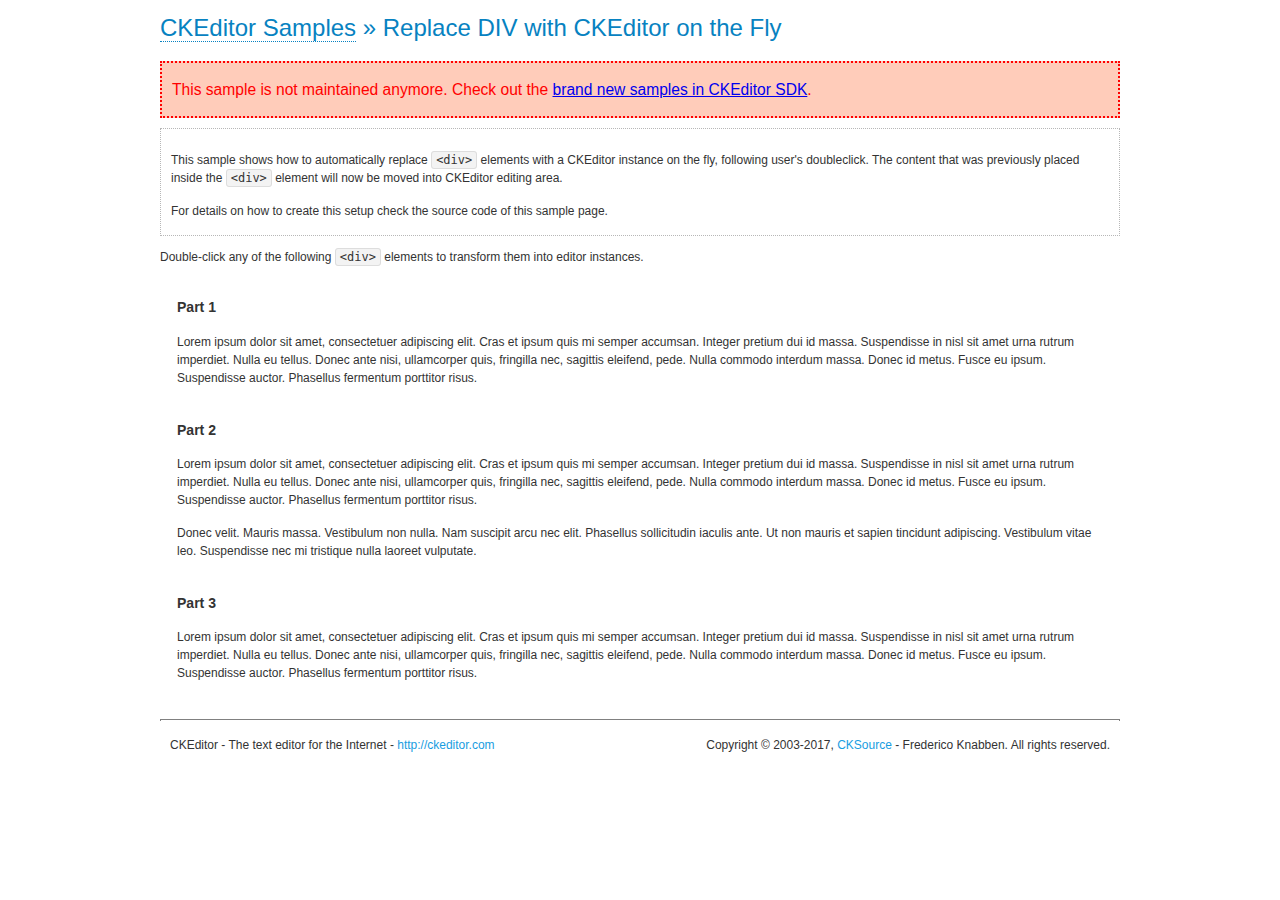
<file: ckeditor/samples/old/divreplace.html>
<!DOCTYPE html>
<!--
Copyright (c) 2003-2017, CKSource - Frederico Knabben. All rights reserved.
For licensing, see LICENSE.md or http://ckeditor.com/license
-->
<html>
<head>
	<meta charset="utf-8">
	<title>Replace DIV &mdash; CKEditor Sample</title>
	<script src="../../ckeditor.js"></script>
	<link href="sample.css" rel="stylesheet">
	<style>

		div.editable
		{
			border: solid 2px transparent;
			padding-left: 15px;
			padding-right: 15px;
		}

		div.editable:hover
		{
			border-color: black;
		}

	</style>
	<script>

		// Uncomment the following code to test the "Timeout Loading Method".
		// CKEDITOR.loadFullCoreTimeout = 5;

		window.onload = function() {
			// Listen to the double click event.
			if ( window.addEventListener )
				document.body.addEventListener( 'dblclick', onDoubleClick, false );
			else if ( window.attachEvent )
				document.body.attachEvent( 'ondblclick', onDoubleClick );

		};

		function onDoubleClick( ev ) {
			// Get the element which fired the event. This is not necessarily the
			// element to which the event has been attached.
			var element = ev.target || ev.srcElement;

			// Find out the div that holds this element.
			var name;

			do {
				element = element.parentNode;
			}
			while ( element && ( name = element.nodeName.toLowerCase() ) &&
				( name != 'div' || element.className.indexOf( 'editable' ) == -1 ) && name != 'body' );

			if ( name == 'div' && element.className.indexOf( 'editable' ) != -1 )
				replaceDiv( element );
		}

		var editor;

		function replaceDiv( div ) {
			if ( editor )
				editor.destroy();

			editor = CKEDITOR.replace( div );
		}

	</script>
</head>
<body>
	<h1 class="samples">
		<a href="index.html">CKEditor Samples</a> &raquo; Replace DIV with CKEditor on the Fly
	</h1>
	<div class="warning deprecated">
		This sample is not maintained anymore. Check out the <a href="http://sdk.ckeditor.com/">brand new samples in CKEditor SDK</a>.
	</div>
	<div class="description">
		<p>
			This sample shows how to automatically replace <code>&lt;div&gt;</code> elements
			with a CKEditor instance on the fly, following user's doubleclick. The content
			that was previously placed inside the <code>&lt;div&gt;</code> element will now
			be moved into CKEditor editing area.
		</p>
		<p>
			For details on how to create this setup check the source code of this sample page.
		</p>
	</div>
	<p>
		Double-click any of the following <code>&lt;div&gt;</code> elements to transform them into
		editor instances.
	</p>
	<div class="editable">
		<h3>
			Part 1
		</h3>
		<p>
			Lorem ipsum dolor sit amet, consectetuer adipiscing elit. Cras et ipsum quis mi
			semper accumsan. Integer pretium dui id massa. Suspendisse in nisl sit amet urna
			rutrum imperdiet. Nulla eu tellus. Donec ante nisi, ullamcorper quis, fringilla
			nec, sagittis eleifend, pede. Nulla commodo interdum massa. Donec id metus. Fusce
			eu ipsum. Suspendisse auctor. Phasellus fermentum porttitor risus.
		</p>
	</div>
	<div class="editable">
		<h3>
			Part 2
		</h3>
		<p>
			Lorem ipsum dolor sit amet, consectetuer adipiscing elit. Cras et ipsum quis mi
			semper accumsan. Integer pretium dui id massa. Suspendisse in nisl sit amet urna
			rutrum imperdiet. Nulla eu tellus. Donec ante nisi, ullamcorper quis, fringilla
			nec, sagittis eleifend, pede. Nulla commodo interdum massa. Donec id metus. Fusce
			eu ipsum. Suspendisse auctor. Phasellus fermentum porttitor risus.
		</p>
		<p>
			Donec velit. Mauris massa. Vestibulum non nulla. Nam suscipit arcu nec elit. Phasellus
			sollicitudin iaculis ante. Ut non mauris et sapien tincidunt adipiscing. Vestibulum
			vitae leo. Suspendisse nec mi tristique nulla laoreet vulputate.
		</p>
	</div>
	<div class="editable">
		<h3>
			Part 3
		</h3>
		<p>
			Lorem ipsum dolor sit amet, consectetuer adipiscing elit. Cras et ipsum quis mi
			semper accumsan. Integer pretium dui id massa. Suspendisse in nisl sit amet urna
			rutrum imperdiet. Nulla eu tellus. Donec ante nisi, ullamcorper quis, fringilla
			nec, sagittis eleifend, pede. Nulla commodo interdum massa. Donec id metus. Fusce
			eu ipsum. Suspendisse auctor. Phasellus fermentum porttitor risus.
		</p>
	</div>
	<div id="footer">
		<hr>
		<p>
			CKEditor - The text editor for the Internet - <a class="samples" href="http://ckeditor.com/">http://ckeditor.com</a>
		</p>
		<p id="copy">
			Copyright &copy; 2003-2017, <a class="samples" href="http://cksource.com/">CKSource</a> - Frederico
			Knabben. All rights reserved.
		</p>
	</div>
</body>
</html>
</file>
<file: ckeditor/samples/css/samples.css>
/**
 * @license Copyright (c) 2003-2017, CKSource - Frederico Knabben. All rights reserved.
 * For licensing, see LICENSE.md or http://ckeditor.com/license
 */
@media (max-width: 900px) {
  .global-is-mobile-hidden {
    display: none !important;
  }
}
article,
aside,
details,
figcaption,
figure,
footer,
header,
hgroup,
main,
menu,
nav,
section {
  display: block;
}
body,
html {
  margin: 0;
  padding: 0;
  font: 16px / 1.8 Arial, 'Helvetica Neue', Helvetica, sans-serif;
  font-weight: 300;
  color: #575757;
}
.grid-width-10 {
  width: 10%;
}
.grid-width-20 {
  width: 20%;
}
.grid-width-30 {
  width: 30%;
}
.grid-width-40 {
  width: 40%;
}
.grid-width-50 {
  width: 50%;
}
.grid-width-60 {
  width: 60%;
}
.grid-width-70 {
  width: 70%;
}
.grid-width-80 {
  width: 80%;
}
.grid-width-90 {
  width: 90%;
}
.grid-width-100 {
  width: 100%;
}
@media (max-width: 900px) {
  .grid-width-10,
  .grid-width-20,
  .grid-width-30,
  .grid-width-40,
  .grid-width-50,
  .grid-width-60,
  .grid-width-70,
  .grid-width-80,
  .grid-width-90,
  .grid-width-100 {
    width: 100%;
  }
}
*[class*="grid-width"] {
  -webkit-box-sizing: border-box;
  -moz-box-sizing: border-box;
  box-sizing: border-box;
  padding-left: 4%;
  padding-right: 4%;
  float: left;
}
*[class*="grid-width"]:after,
.grid-container:after,
*[class*="grid-width"]:before,
.grid-container:before {
  content: '';
  display: block;
  overflow: hidden;
  visibility: hidden;
  font-size: 0;
  line-height: 0;
  width: 0;
  height: 0;
}
*[class*="grid-width"]:after,
.grid-container:after {
  clear: both;
}
.grid-container {
  -webkit-box-sizing: border-box;
  -moz-box-sizing: border-box;
  box-sizing: border-box;
  margin-left: auto;
  margin-right: auto;
}
.grid-container-nested *[class*="grid-width"]:first-child {
  padding-left: 0;
}
.grid-container-nested *[class*="grid-width"]:last-child {
  padding-right: 0;
}
@media (max-width: 900px) {
  .grid-container-nested *[class*="grid-width"]:first-child {
    padding-left: 4%;
  }
  .grid-container-nested *[class*="grid-width"]:last-child {
    padding-right: 4%;
  }
}
.header-a {
  min-height: 140px;
  overflow: hidden;
}
.header-a .header-a-logo {
  margin: 40px 0 0;
}
@media (max-width: 900px) {
  .header-a .header-a-logo {
    text-align: center;
  }
}
.header-a .header-a-logo img {
  border: transparent;
}
.navigation-a {
  height: 30px;
  background: #3D3D3D;
  position: absolute;
  left: 0;
  right: 0;
  top: 0;
  padding: 0;
  overflow: hidden;
}
@media (max-width: 900px) {
  .navigation-a {
    text-align: center;
  }
}
.navigation-a ul {
  list-style: none;
  margin: 0;
  overflow: hidden;
}
.navigation-a ul li,
.navigation-a ul li a {
  display: inline-block;
}
@media (max-width: 900px) {
  .navigation-a ul {
    width: auto;
    text-overflow: ellipsis;
    white-space: nowrap;
    display: inline-block;
    float: none;
  }
  .navigation-a ul:before,
  .navigation-a ul:after {
    display: none;
  }
}
.navigation-a ul.navigation-a-left {
  text-align: left;
}
@media (max-width: 900px) {
  .navigation-a ul.navigation-a-left {
    padding-right: 0;
  }
}
.navigation-a ul.navigation-a-right {
  text-align: right;
}
@media (max-width: 900px) {
  .navigation-a ul.navigation-a-right {
    padding-left: 23px;
  }
}
.navigation-a ul li + li {
  margin-left: 23px;
}
.navigation-a ul li a {
  font-size: 10px;
  font-size: 0.625rem;
  line-height: 18px;
  line-height: 1.13rem;
  line-height: 30px;
  float: left;
  color: #ddd;
  font-weight: bold;
  text-decoration: none;
  text-transform: uppercase;
}
.navigation-a ul li a:hover {
  cursor: pointer;
  color: #fff;
}
.icon-navigation-a-github:before,
.icon-navigation-a-github:after {
  background-image: url("[data-uri]");
}
.navigation-b {
  text-align: right;
  margin: 52px 0 0;
  overflow: visible;
}
@media (max-width: 900px) {
  .navigation-b {
    text-align: center;
    margin-top: 20px;
    padding: 0;
  }
}
.navigation-b ul {
  padding: 0;
  list-style: none;
  margin: 0;
  overflow: visible;
}
.navigation-b ul li,
.navigation-b ul li a {
  display: inline-block;
}
@media (max-width: 900px) {
  .navigation-b ul {
    display: table;
    width: 100%;
    padding-bottom: 1.5em;
  }
}
@media (max-width: 900px) {
  .navigation-b ul li {
    display: table-row;
  }
}
.navigation-b ul li + li {
  margin-left: 20px;
}
@media (max-width: 900px) {
  .navigation-b ul li + li {
    margin-left: 0;
  }
}
.navigation-b ul li a {
  -webkit-box-sizing: border-box;
  -moz-box-sizing: border-box;
  box-sizing: border-box;
  text-transform: uppercase;
  text-decoration: none;
  outline: none;
}
@media (max-width: 900px) {
  .navigation-b ul li a {
    width: 100%;
    -webkit-border-radius: 0;
    -webkit-background-clip: padding-box;
    -moz-border-radius: 0;
    -moz-background-clip: padding;
    border-radius: 0;
    background-clip: padding-box;
  }
}
.footer-a {
  font-size: 13px;
  font-size: 0.8125rem;
  line-height: 23.4px;
  line-height: 1.46rem;
  padding-top: 2.25em;
  padding-bottom: 2.25em;
  overflow: hidden;
  color: #8a8a8a;
}
.footer-a a {
  color: #27C0D8;
  text-decoration: none;
  border-bottom: 1px dotted #27C0D8;
}
.footer-a a:hover {
  color: #23adc2;
}
.footer-a p {
  margin: 0;
  display: inline-block;
  text-align: center;
}
.content {
  font-size: 14px;
  font-size: 0.875rem;
  line-height: 25.2px;
  line-height: 1.57rem;
  overflow: hidden;
  padding-top: 1.5em;
  padding-bottom: 1.5em;
}
.content p {
  margin: 0.75em 0;
}
.content ul,
.content ol,
.content pre,
.content blockquote,
.content textarea:not([class^="cke"]),
.content .cke {
  margin: 1.875em 0;
}
.content code,
.content kbd {
  -webkit-border-radius: 3px;
  -webkit-background-clip: padding-box;
  -moz-border-radius: 3px;
  -moz-background-clip: padding;
  border-radius: 3px;
  background-clip: padding-box;
  padding: 3px 4px;
}
.content pre,
.content code,
.content kbd,
.content blockquote {
  background: #f5f5f5;
}
.content blockquote,
.content pre {
  background: none;
  border-left: 4px solid #27C0D8;
  padding: 1.5em 2.25em;
}
.content p a,
.content ul a,
.content ol a,
.content blockquote a,
.content h1 a,
.content h2 a,
.content h3 a,
.content h4 a,
.content h5 a {
  color: #27C0D8;
  text-decoration: none;
  border-bottom: 1px dotted #27C0D8;
}
.content p a:hover,
.content ul a:hover,
.content ol a:hover,
.content blockquote a:hover,
.content h1 a:hover,
.content h2 a:hover,
.content h3 a:hover,
.content h4 a:hover,
.content h5 a:hover {
  color: #23adc2;
}
.content h1,
.content h2,
.content h3,
.content h4,
.content h5 {
  color: #000;
  font-weight: 100;
}
.content h1 code,
.content h2 code,
.content h3 code,
.content h4 code,
.content h5 code,
.content h1 kbd,
.content h2 kbd,
.content h3 kbd,
.content h4 kbd,
.content h5 kbd {
  font-size: inherit;
}
.content h1 a.content-heading-anchor,
.content h2 a.content-heading-anchor,
.content h3 a.content-heading-anchor,
.content h4 a.content-heading-anchor,
.content h5 a.content-heading-anchor {
  font-weight: 100;
  vertical-align: middle;
  opacity: 0;
  border: 0;
}
.content h1:hover a.content-heading-anchor,
.content h2:hover a.content-heading-anchor,
.content h3:hover a.content-heading-anchor,
.content h4:hover a.content-heading-anchor,
.content h5:hover a.content-heading-anchor {
  opacity: 1;
}
.content h1:target a,
.content h2:target a,
.content h3:target a,
.content h4:target a,
.content h5:target a {
  -webkit-animation: targetLinkOpacity 0.5s linear alternate;
  -moz-animation: targetLinkOpacity 0.5s linear alternate;
  -o-animation: targetLinkOpacity 0.5s linear alternate;
  animation: targetLinkOpacity 0.5s linear alternate;
  opacity: 1;
}
.content input,
.content select,
.content textarea:not([class^="cke"]) {
  -webkit-border-radius: 3px;
  -webkit-background-clip: padding-box;
  -moz-border-radius: 3px;
  -moz-background-clip: padding;
  border-radius: 3px;
  background-clip: padding-box;
  -webkit-box-shadow: inset 0 1px 1px rgba(0, 0, 0, 0.08);
  -moz-box-shadow: inset 0 1px 1px rgba(0, 0, 0, 0.08);
  box-shadow: inset 0 1px 1px rgba(0, 0, 0, 0.08);
  font: inherit;
  color: inherit;
  border: 1px solid #D9D9D9;
  padding: .2em .5em;
}
.content input:focus,
.content select:focus,
.content textarea:not([class^="cke"]):focus {
  border-color: #66afe9;
  outline: 0;
  -webkit-box-shadow: inset 0 1px 1px rgba(0, 0, 0, 0.08), 0 0 8px #93c6ef;
  -moz-box-shadow: inset 0 1px 1px rgba(0, 0, 0, 0.08), 0 0 8px #93c6ef;
  box-shadow: inset 0 1px 1px rgba(0, 0, 0, 0.08), 0 0 8px #93c6ef;
}
.content abbr {
  border-bottom: 1px dotted #666;
  cursor: pointer;
}
.content blockquote {
  font-style: italic;
  font-family: Georgia, Times, "Times New Roman", serif;
  font-size: 16px;
  font-size: 1rem;
  line-height: 28.8px;
  line-height: 1.8rem;
}
.content em {
  font-style: italic;
}
.content h1 {
  font-size: 36px;
  font-size: 2.25rem;
  line-height: 64.8px;
  line-height: 4.05rem;
  margin: 1.125em 0 0;
}
.content h2 {
  font-size: 27.2px;
  font-size: 1.7rem;
  line-height: 48.96px;
  line-height: 3.06rem;
  margin: 0.9em 0 0;
}
.content h3 {
  font-size: 24px;
  font-size: 1.5rem;
  line-height: 43.2px;
  line-height: 2.7rem;
  font-weight: 500;
  margin: 0.75em 0 0;
}
.content h4 {
  font-size: 19.2px;
  font-size: 1.2rem;
  line-height: 34.56px;
  line-height: 2.16rem;
  font-weight: 500;
  margin: 0.75em 0 0;
}
.content h5 {
  font-size: 17.6px;
  font-size: 1.1rem;
  line-height: 31.68px;
  line-height: 1.98rem;
  font-weight: 500;
  margin: 0.75em 0 0;
}
.content hr {
  border: 0;
  border-top: 4px solid #D9D9D9;
  margin: 1.5em 0;
}
.content input[type="text"] {
  height: 1.8em;
  line-height: 1.8em;
}
.content input[type="button"] {
  -webkit-appearance: button;
  -moz-appearance: button;
  appearance: button;
}
.content kbd {
  font-size: 12px;
  font-size: 0.75rem;
  line-height: 21.6px;
  line-height: 1.35rem;
  font-family: Arial, 'Helvetica Neue', Helvetica, sans-serif;
  padding: 2px 6px;
  -webkit-box-shadow: 0 0 4px #fff inset, 0 2px 0 #D9D9D9;
  -moz-box-shadow: 0 0 4px #fff inset, 0 2px 0 #D9D9D9;
  box-shadow: 0 0 4px #fff inset, 0 2px 0 #D9D9D9;
}
.content p img {
  vertical-align: middle;
}
.content p pre {
  padding: 1.5em;
}
.content pre {
  padding: 0;
  border: 0;
  tab-size: 4;
  -o-tab-size: 4;
  -moz-tab-size: 4;
}
.content pre,
.content code {
  font-size: 11.89px;
  font-size: 0.743rem;
  line-height: 21.4px;
  line-height: 1.34rem;
  font-family: Consolas, Menlo, Monaco, Lucida Console, Liberation Mono, DejaVu Sans Mono, Bitstream Vera Sans Mono, Courier New, monospace, serif;
}
.content pre a,
.content code a {
  border: 0;
}
.content pre code {
  padding: 0.75em;
  display: block;
}
.content strong {
  color: #000;
}
.content ul ul,
.content ol ul,
.content ul ol,
.content ol ol {
  margin: 0.75em 0;
}
.content ul li,
.content ol li {
  font-size: 14px;
  font-size: 0.875rem;
  line-height: 30.24px;
  line-height: 1.89rem;
}
.content textarea:not([class^="cke"]) {
  width: 100%;
}
.content div.todo {
  border: 2px dotted #444;
  padding: 10px;
  margin: 60px 0 10px 0;
  /* Remove me some day */
}
.content div.todo:before {
  content: "TODO";
  font-weight: bold;
}
body a.button-a,
body button.button-a,
body input.button-a {
  -webkit-border-radius: 3px;
  -webkit-background-clip: padding-box;
  -moz-border-radius: 3px;
  -moz-background-clip: padding;
  border-radius: 3px;
  background-clip: padding-box;
  font-size: 14px;
  font-size: 0.875rem;
  line-height: 25.2px;
  line-height: 1.57rem;
  height: 36px;
  line-height: 36px;
  padding: 0 1.1em;
  font-weight: 700;
  color: #3e3e3e;
  white-space: nowrap;
  text-decoration: none;
  display: inline-block;
  cursor: pointer;
  border: 0;
  vertical-align: middle;
  margin: 1px 0;
  background: transparent;
}
body a.button-a.icon-pos-left,
body button.button-a.icon-pos-left,
body input.button-a.icon-pos-left {
  padding-left: .8em;
}
body a.button-a.icon-pos-right,
body button.button-a.icon-pos-right,
body input.button-a.icon-pos-right {
  padding-right: .8em;
}
body a.button-a.button-a-no-text,
body button.button-a.button-a-no-text,
body input.button-a.button-a-no-text {
  -webkit-border-radius: 100px;
  -webkit-background-clip: padding-box;
  -moz-border-radius: 100px;
  -moz-background-clip: padding;
  border-radius: 100px;
  background-clip: padding-box;
  width: 36px;
  padding: 0;
  text-indent: -999px;
  overflow: hidden;
  position: relative;
  text-align: center;
}
body a.button-a.button-a-no-text:before,
body button.button-a.button-a-no-text:before,
body input.button-a.button-a-no-text:before {
  position: absolute;
  left: 50%;
  top: 50%;
  margin: -9px 0 0 -9px;
}
@media (max-width: 900px) {
  body a.button-a.button-a-mobile-collapsed,
  body button.button-a.button-a-mobile-collapsed,
  body input.button-a.button-a-mobile-collapsed {
    -webkit-border-radius: 100px;
    -webkit-background-clip: padding-box;
    -moz-border-radius: 100px;
    -moz-background-clip: padding;
    border-radius: 100px;
    background-clip: padding-box;
    width: 36px;
    padding: 0;
    text-indent: -999px;
    overflow: hidden;
    position: relative;
    text-align: center;
  }
  body a.button-a.button-a-mobile-collapsed:before,
  body button.button-a.button-a-mobile-collapsed:before,
  body input.button-a.button-a-mobile-collapsed:before {
    position: absolute;
    left: 50%;
    top: 50%;
    margin: -9px 0 0 -9px;
  }
  body a.button-a.button-a-mobile-collapsed:before,
  body button.button-a.button-a-mobile-collapsed:before,
  body input.button-a.button-a-mobile-collapsed:before {
    position: absolute;
    left: 50%;
    top: 50%;
    margin: -9px 0 0 -9px;
  }
}
body a.button-a:active,
body button.button-a:active,
body input.button-a:active,
body a.button-a:hover,
body button.button-a:hover,
body input.button-a:hover {
  color: #fff;
  background: #23adc2;
}
body a.button-a:focus,
body button.button-a:focus,
body input.button-a:focus {
  border-color: #66afe9;
  outline: 0;
  -webkit-box-shadow: inset 0 1px 1px rgba(0, 0, 0, 0.075), 0 0 8px #93c6ef;
  -moz-box-shadow: inset 0 1px 1px rgba(0, 0, 0, 0.075), 0 0 8px #93c6ef;
  box-shadow: inset 0 1px 1px rgba(0, 0, 0, 0.075), 0 0 8px #93c6ef;
}
body a.button-a-soft,
body button.button-a-soft,
body input.button-a-soft {
  background: #e7e7e7;
}
body a.button-a-soft:active,
body button.button-a-soft:active,
body input.button-a-soft:active,
body a.button-a-soft:hover,
body button.button-a-soft:hover,
body input.button-a-soft:hover {
  color: #3e3e3e;
  background: #cecece;
}
body a.button-a-background,
body button.button-a-background,
body input.button-a-background,
body a.navigation-b ul li a:hover,
body button.navigation-b ul li a:hover,
body input.navigation-b ul li a:hover {
  color: #fff;
  background: #27C0D8;
}
body a.button-a-background:active,
body button.button-a-background:active,
body input.button-a-background:active,
body a.button-a-background:hover,
body button.button-a-background:hover,
body input.button-a-background:hover,
body a.navigation-b ul li a:hover:active,
body button.navigation-b ul li a:hover:active,
body input.navigation-b ul li a:hover:active,
body a.navigation-b ul li a:hover:hover,
body button.navigation-b ul li a:hover:hover,
body input.navigation-b ul li a:hover:hover {
  color: #fff;
  background: #23adc2;
}
.balloon-a {
  font-size: 12px;
  font-size: 0.75rem;
  line-height: 21.6px;
  line-height: 1.35rem;
  -webkit-border-radius: 3px;
  -webkit-background-clip: padding-box;
  -moz-border-radius: 3px;
  -moz-background-clip: padding;
  border-radius: 3px;
  background-clip: padding-box;
  border-bottom: 3px solid #d4d4d4;
  background: #ebebeb;
  display: inline-block;
  white-space: nowrap;
  padding: .4em 1.2em .2em;
  font-weight: 700;
  position: relative;
  z-index: 1000;
  text-transform: none;
  color: #575757;
}
.balloon-a:hover {
  color: #575757;
}
.balloon-a:before {
  content: '';
  width: 0;
  height: 0;
  border-style: solid;
  position: absolute;
}
.balloon-a-ne:before,
.balloon-a-nw:before {
  top: -13px;
  border-width: 0 9px 15.6px 9px;
  border-color: transparent transparent #ebebeb transparent;
}
.balloon-a-se:before,
.balloon-a-sw:before {
  bottom: -13px;
  border-width: 15.6px 9px 0 9px;
  border-color: #ebebeb transparent transparent transparent;
}
.balloon-a-nw:before,
.balloon-a-sw:before {
  left: 20px;
}
.balloon-a-ne:before,
.balloon-a-se:before {
  right: 20px;
}
.icon-pos-left:before,
.icon-pos-right:after {
  content: '';
  display: inline-block;
  width: 18px;
  height: 18px;
  vertical-align: middle;
  background-repeat: no-repeat;
}
.icon-pos-left:before {
  margin-right: 10px;
}
.icon-pos-right:after {
  margin-left: 10px;
}
.icon-download:before,
.icon-download:after {
  background-image: url("[data-uri]");
}
.icon-question-mark:before,
.icon-question-mark:after {
  background-image: url("[data-uri]");
}
.icon-close:before,
.icon-close:after {
  background-image: url("[data-uri]");
}
.ie8 .switch > * {
  vertical-align: middle;
}
.ie8 .switch input[type="radio"] {
  margin: 0 0.25em;
  display: inline-block;
}
.ie8 .switch label {
  margin-left: 0 !important;
  margin-right: 0 !important;
}
.ie8 .switch label[data-for="1"] {
  float: left;
}
.ie8 .switch label[data-for="2"] {
  float: right;
}
.ie8 .switch .switch-inner {
  display: none;
}
.switch {
  font-size: 14px;
  font-size: 0.875rem;
  line-height: 25.2px;
  line-height: 1.57rem;
  font-weight: bold;
  background-color: #27C0D8;
  overflow: hidden;
  display: inline-block;
  padding: 0.75em 0.25em;
  color: #fff;
  -webkit-border-radius: 3px;
  -webkit-background-clip: padding-box;
  -moz-border-radius: 3px;
  -moz-background-clip: padding;
  border-radius: 3px;
  background-clip: padding-box;
  position: relative;
}
.switch input[type="radio"] {
  display: none;
}
.switch label {
  position: relative;
  z-index: 2;
  float: left;
  cursor: pointer;
  padding: 0 0.75em;
}
.switch label:hover {
  text-decoration: underline;
}
.switch .switch-inner {
  float: left;
  background-color: #FFF;
  height: 1.5em;
  width: 4.125em;
  padding: 2px;
  margin: 0 0.25em;
  -webkit-border-radius: 5.5px;
  -webkit-background-clip: padding-box;
  -moz-border-radius: 5.5px;
  -moz-background-clip: padding;
  border-radius: 5.5px;
  background-clip: padding-box;
}
.switch .switch-inner .handler {
  overflow: hidden;
  position: relative;
  display: block;
  height: 1.5em;
  width: 1.5em;
  background: #25b4cb;
  -webkit-border-radius: 4.5px;
  -webkit-background-clip: padding-box;
  -moz-border-radius: 4.5px;
  -moz-background-clip: padding;
  border-radius: 4.5px;
  background-clip: padding-box;
}
.switch .switch-inner .handler:before {
  content: '';
  display: block;
  position: absolute;
  top: 0;
  right: 0;
  bottom: 3px;
  left: 0;
  background-color: #34c4da;
  -webkit-border-bottom-left-radius: 4.5px;
  -moz-border-radius-bottomleft: 4.5px;
  border-bottom-left-radius: 4.5px;
  -webkit-border-bottom-right-radius: 4.5px;
  -webkit-background-clip: padding-box;
  -moz-border-radius-bottomright: 4.5px;
  -moz-background-clip: padding;
  border-bottom-right-radius: 4.5px;
  background-clip: padding-box;
}
.switch:hover .switch-inner .handler:before {
  background: #45c9dd;
}
.switch input[data-num="2"]:checked ~ .switch-inner > .handler {
  margin-left: auto;
}
.switch input[data-num="2"]:checked ~ label[data-for="1"] {
  padding-right: 5.125em;
  margin-right: -4.375em;
}
.switch input[data-num="1"]:checked ~ label[data-for="2"] {
  padding-left: 5.125em;
  margin-left: -4.375em;
}
.toggler {
  -webkit-user-select: none;
  -moz-user-select: none;
  -ms-user-select: none;
  user-select: none;
}
.toggler label {
  cursor: pointer;
}
.toggler [data-collapse] {
  display: inherit;
}
.toggler [data-expand] {
  display: none;
}
.toggler.collapsed [data-collapse] {
  display: none;
}
.toggler.collapsed [data-expand] {
  display: inherit;
}
.toggler-container {
  overflow: hidden;
}
.toggler-container.collapsed {
  height: 0;
}
.icon-toggler-expanded:before,
.icon-toggler-collapsed:before,
.icon-toggler-expanded:after,
.icon-toggler-collapsed:after {
  background-image: url("[data-uri]");
}
.icon-toggler-expanded.icon-light:before,
.icon-toggler-collapsed.icon-light:before,
.icon-toggler-expanded.icon-light:after,
.icon-toggler-collapsed.icon-light:after {
  background-image: url("[data-uri]");
}
.icon-toggler-expanded:before,
.icon-toggler-expanded:after {
  background-position: top left;
}
.icon-toggler-collapsed:before,
.icon-toggler-collapsed:after {
  background-position: bottom left;
}
.modal {
  padding: 20px;
  border-radius: 3px;
  background-color: white;
  max-width: 700px;
  -webkit-box-sizing: border-box;
  -moz-box-sizing: border-box;
  box-sizing: border-box;
  width: 80% !important;
  top: 50% !important;
  -webkit-transform: translate(-50%, -50%) !important;
  -moz-transform: translate(-50%, -50%) !important;
  -o-transform: translate(-50%, -50%) !important;
  -ms-transform: translate(-50%, -50%) !important;
  transform: translate(-50%, -50%) !important;
}
.modal-close {
  -webkit-border-radius: 100px;
  -webkit-background-clip: padding-box;
  -moz-border-radius: 100px;
  -moz-background-clip: padding;
  border-radius: 100px;
  background-clip: padding-box;
  cursor: pointer;
  height: 18px;
  width: 18px;
  position: absolute;
  top: 10px;
  right: 10px;
  font-size: 17px;
  text-align: center;
  line-height: 19px;
  background: #cccccc;
}
main .grid-container,
header .grid-container,
.navigation-a > div,
footer > div {
  max-width: 968px;
}
.header-a {
  margin-top: 30px;
}
.footer-a {
  border-top: 1px solid #D9D9D9;
}
.adjoined-top {
  background-color: #27C0D8;
  color: #fff;
}
.adjoined-top .content h1,
.adjoined-top .content h2,
.adjoined-top .content h3,
.adjoined-top .content h4,
.adjoined-top .content h5 {
  color: #fff;
}
.adjoined-top .content p {
  font-size: 18px;
  font-size: 1.125rem;
  line-height: 32.4px;
  line-height: 2.02rem;
  font-weight: 100;
}
.adjoined-top .content p a {
  text-decoration: none;
  border-bottom: 1px dotted #fff;
  color: inherit;
}
.adjoined-top .content p a:hover {
  color: #e6e6e6;
}
.adjoined-top .content button {
  color: #fff;
}
.adjoined-top .content strong {
  color: #fff;
}
.adjoined-top .content code {
  font-size: inherit;
  color: #27C0D8;
}
.adjoined-bottom {
  position: relative;
}
.adjoined-bottom:before {
  z-index: -1;
  content: '';
  background: #27C0D8;
  position: absolute;
  top: 0;
  left: 0;
  right: 0;
  height: 50%;
}
main .grid-container,
header .grid-container,
.navigation-a > div,
footer > div {
  max-width: 1052px;
}
main .grid-container.freed-width {
  max-width: none;
}
.switch {
  background: #25b4cb;
  float: right;
  overflow: visible;
}
.switch .balloon-a {
  position: absolute;
  top: -40px;
  right: 50%;
  margin-right: -15px;
  background: #FFEFC1;
  border-bottom-color: #DCDCA4;
}
.switch .balloon-a:before {
  border-color: #FFEFC1 transparent transparent transparent;
}
#toolbar .editors-container {
  overflow: hidden;
  height: 0;
  transition: height 200ms;
}
#toolbar .editors-container.active {
  height: auto;
}
#main #editor {
  background: #FFF;
  padding: 2% 4%;
  border: dashed 5px #27C0D8;
}
#main .adjoined-top:before {
  height: 335px;
}
#toolbar .adjoined-top:before {
  height: 219px;
}
#toolbar .adjoined-top .grid-container-nested {
  height: 147px;
}
.content .grid-switch-magic {
  margin: 3.5em 0 0;
}
#info-box {
  padding-bottom: 0;
}
#info-box > div {
  width: 100%;
  text-align: right;
}
#info-box > div .toggler {
  padding-right: 0;
}
#info-box > div .toggler:hover {
  background: transparent;
  color: #000;
}
#info-box > div .toggler:hover > label {
  text-decoration: underline;
}
#info-box > div h2 {
  float: left;
  margin-top: 0;
}
#info-box > div#instructions-container {
  text-align: left;
}
#toolbarModifierWrapper {
  overflow: hidden;
  height: 0;
  opacity: 0;
  transition: height 200ms;
}
#toolbarModifierWrapper.active {
  height: auto;
  opacity: 1;
}
header {
  overflow: visible;
}
header div.grid-container {
  overflow: visible;
}
header .navigation-b {
  overflow: visible;
}
header .navigation-b ul {
  overflow: visible;
}
header .navigation-b a {
  position: relative;
}
header .balloon-a {
  position: absolute;
  top: 48px;
  left: 50%;
  margin-left: -35px;
}
@media (max-width: 1140px) {
  header .balloon-a {
    left: auto;
    margin-left: auto;
    right: 50%;
    margin-right: -35px;
  }
  header .balloon-a:before {
    left: auto;
    right: 22px;
  }
}
@media (max-width: 900px) {
  header .balloon-a {
    display: none;
  }
}
#toolbar .cke_toolbar {
  pointer-events: none;
  -webkit-user-select: none;
  -moz-user-select: none;
  -ms-user-select: none;
  user-select: none;
  cursor: default;
}
.some-toolbar-active .cke_toolbar {
  zoom: 1;
  filter: alpha(opacity=50);
  -webkit-opacity: 0.5;
  -moz-opacity: 0.5;
  opacity: 0.5;
}
.cke_toolbar.active {
  position: relative;
  zoom: 1;
  filter: alpha(opacity=100);
  -webkit-opacity: 1;
  -moz-opacity: 1;
  opacity: 1;
}
.cke_toolbar.active:after {
  content: '';
  display: block;
  position: absolute;
  top: 0;
  right: 6px;
  bottom: 5px;
  left: 0;
  -webkit-border-radius: 5px;
  -webkit-background-clip: padding-box;
  -moz-border-radius: 5px;
  -moz-background-clip: padding;
  border-radius: 5px;
  background-clip: padding-box;
  -webkit-box-shadow: 0px 0px 15px 3px #fff4b0;
  -moz-box-shadow: 0px 0px 15px 3px #fff4b0;
  box-shadow: 0px 0px 15px 3px #fff4b0;
}
.cke_toolbar.active .cke_toolgroup {
  -webkit-box-shadow: none;
  -moz-box-shadow: none;
  box-shadow: none;
  border-color: #e3c300;
}
.cke_toolbar.active .cke_combo,
.cke_toolbar.active .cke_toolgroup {
  position: relative;
  z-index: 2;
}
.cke_toolbar.active .cke_combo_button {
  -webkit-box-shadow: none;
  -moz-box-shadow: none;
  box-shadow: none;
}
.unselectable {
  -webkit-user-select: none;
  -moz-user-select: none;
  -ms-user-select: none;
  user-select: none;
}
.toolbar {
  padding: 5px 0;
  margin-bottom: 2.4em;
  overflow: hidden;
  background: #fff;
}
.toolbar button.button-a.cke_button {
  cursor: pointer;
  display: inline-block;
  padding: 4px 6px;
  outline: 0;
  border: 1px solid #a6a6a6;
}
.toolbar button.button-a.hidden {
  display: none;
}
.toolbar button.button-a.left {
  float: left;
  margin-right: 8px;
}
.toolbar button.button-a.right {
  float: right;
  margin-left: 8px;
}
.toolbar button.button-a .highlight {
  color: #ffefc1;
}
.configContainer.hidden,
.toolbarModifier.hidden,
.toolbarModifier-hints.hidden {
  display: none;
}
.toolbarModifier :focus,
.toolbar button:focus,
.configContainer textarea.configCode:focus {
  outline: none;
}
div.toolbarModifier {
  padding: 0;
  overflow: hidden;
  width: 100%;
  position: relative;
  display: table;
  border-collapse: collapse;
}
div.toolbarModifier ::-moz-focus-inner {
  border: 0;
}
div.toolbarModifier .empty {
  display: none;
}
div.toolbarModifier.empty-visible .empty {
  display: table-row;
  zoom: 1;
  filter: alpha(opacity=60);
  -webkit-opacity: 0.6;
  -moz-opacity: 0.6;
  opacity: 0.6;
}
div.toolbarModifier .empty > p {
  line-height: 31px;
}
div.toolbarModifier > ul {
  padding: 0;
  margin: 0;
  border-top: 1px solid #ccc;
  width: 100%;
}
div.toolbarModifier > ul[data-type="table-header"] {
  display: table-header-group;
}
div.toolbarModifier > ul[data-type="table-body"] {
  display: table-row-group;
}
div.toolbarModifier > ul p {
  padding: 0;
  margin: 0;
}
div.toolbarModifier > ul > li {
  display: table-row;
}
div.toolbarModifier > ul > li[data-type="header"] {
  font-weight: bold;
  user-select: none;
  cursor: default;
}
div.toolbarModifier > ul > li[data-type="group"],
div.toolbarModifier > ul > li[data-type="separator"] {
  border-bottom: 1px solid #ccc;
}
div.toolbarModifier > ul > li[data-type="subgroup"] {
  border-top: 1px solid #eee;
}
div.toolbarModifier > ul > li[data-type="subgroup"]:first-child {
  border-top: none;
}
div.toolbarModifier > ul > li[data-type="group"].active,
div.toolbarModifier > ul > li[data-type="group"]:hover,
div.toolbarModifier > ul > li[data-type="separator"].active,
div.toolbarModifier > ul > li[data-type="separator"]:hover {
  overflow: hidden;
  z-index: 2;
}
div.toolbarModifier > ul > li[data-type="group"].active,
div.toolbarModifier > ul > li[data-type="separator"].active,
div.toolbarModifier > ul > li[data-type="group"].active:hover,
div.toolbarModifier > ul > li[data-type="separator"].active:hover {
  background: #f0fafb;
}
div.toolbarModifier > ul > li[data-type="group"]:hover,
div.toolbarModifier > ul > li[data-type="separator"]:hover {
  background: #fffbe3;
}
div.toolbarModifier > ul > li[data-type="separator"] {
  background: #f5f5f5;
}
div.toolbarModifier > ul > li[data-type="separator"]:after {
  content: '';
  width: 100%;
}
div.toolbarModifier > ul > li[data-type="separator"] > p {
  padding: 2px 5px;
}
div.toolbarModifier > ul > li > p,
div.toolbarModifier > ul > li > ul {
  display: table-cell;
  vertical-align: middle;
}
div.toolbarModifier > ul > li p {
  padding-left: 5px;
  min-width: 200px;
}
div.toolbarModifier > ul > li p span {
  white-space: nowrap;
  cursor: default;
}
div.toolbarModifier > ul > li p span button {
  font-size: 12.666px;
  margin-right: 5px;
  cursor: pointer;
  background: #fff;
  -webkit-border-radius: 5px;
  -webkit-background-clip: padding-box;
  -moz-border-radius: 5px;
  -moz-background-clip: padding;
  border-radius: 5px;
  background-clip: padding-box;
  border: 1px solid #bbb;
  padding: 0 7px;
  line-height: 12px;
  height: 20px;
}
div.toolbarModifier > ul > li p span button:not(.disabled):hover,
div.toolbarModifier > ul > li p span button:not(.disabled):focus {
  color: #fff;
  background-color: #454545;
  border-color: transparent;
}
div.toolbarModifier > ul > li p span button.move.disabled {
  cursor: default;
  zoom: 1;
  filter: alpha(opacity=20);
  -webkit-opacity: 0.2;
  -moz-opacity: 0.2;
  opacity: 0.2;
}
div.toolbarModifier > ul > li ul {
  border-collapse: collapse;
  padding: 0;
  width: 100%;
}
div.toolbarModifier > ul > li ul li {
  display: table-row;
  list-style-type: none;
  line-height: 1;
}
div.toolbarModifier > ul > li ul li[data-type="subgroup"] {
  border-top: 1px solid #ddd;
}
div.toolbarModifier > ul > li ul li[data-type="subgroup"]:first-child {
  border-top: 0;
}
div.toolbarModifier > ul > li ul li[data-type="subgroup"] [data-type="button"] {
  -webkit-border-radius: 3px;
  -webkit-background-clip: padding-box;
  -moz-border-radius: 3px;
  -moz-background-clip: padding;
  border-radius: 3px;
  background-clip: padding-box;
  padding: 0 2px;
}
div.toolbarModifier > ul > li ul li[data-type="subgroup"] [data-type="button"]:focus {
  background: rgba(0, 0, 0, 0.04);
}
div.toolbarModifier > ul > li ul li[data-type="subgroup"] [data-type="button"] input {
  vertical-align: middle;
}
div.toolbarModifier > ul > li ul li > p,
div.toolbarModifier > ul > li ul li > ul {
  display: table-cell;
  vertical-align: middle;
}
div.toolbarModifier > ul > li ul li ul {
  padding: 0;
}
div.toolbarModifier > ul > li ul li ul li {
  padding: 0;
  display: inline-block;
  cursor: pointer;
  margin: 2px 5px 2px 0;
}
div.toolbarModifier > ul > li ul li ul li .cke_combo_text {
  cursor: pointer;
  white-space: nowrap;
}
div.toolbarModifier > ul > li ul li ul li .cke_toolgroup,
div.toolbarModifier > ul > li ul li ul li .cke_combo_button {
  cursor: pointer;
  margin: 0;
  vertical-align: middle;
  border: 1px solid #ddd;
  font-size: 11.41px;
  font-size: 0.713rem;
  line-height: 20.54px;
  line-height: 1.28rem;
}
div.toolbarModifier > .codemirror-wrapper {
  overflow-y: auto;
}
div.toolbarModifier-hints {
  float: right;
  width: 350px;
  min-width: 150px;
  overflow-y: auto;
  margin-left: 1.5em;
}
div.toolbarModifier-hints h3 {
  font-size: 18.08px;
  font-size: 1.13rem;
  line-height: 32.54px;
  line-height: 2.03rem;
  padding: 0.36em 1.5em;
  background: #f5f5f5;
  border-bottom: 1px solid #ddd;
  margin-top: 0;
  margin-bottom: 1.2em;
}
div.toolbarModifier-hints dl {
  margin-bottom: 1.2em;
  overflow: hidden;
}
div.toolbarModifier-hints dl .list-header {
  font-weight: bold;
  border: 0;
  padding-bottom: 0.6em;
}
div.toolbarModifier-hints dl > p {
  text-align: center;
}
div.toolbarModifier-hints dl dt {
  float: left;
  width: 9em;
  clear: both;
  text-align: right;
  border-top: 1px solid #ddd;
  padding-left: 1.5em;
  padding-right: .1em;
  -webkit-box-sizing: border-box;
  -moz-box-sizing: border-box;
  box-sizing: border-box;
}
div.toolbarModifier-hints dl dt code {
  background: none;
  border: none;
  vertical-align: middle;
}
div.toolbarModifier-hints dl dd {
  margin-left: 10em;
  clear: right;
  padding-right: 1.5em;
}
div.toolbarModifier-hints dl dd code {
  line-height: 2.2em;
}
div.toolbarModifier-hints dl dd:after {
  content: '\00a0';
  display: block;
  clear: left;
  float: right;
  height: 0;
  width: 0;
}
.toolbarModifier-hints,
.configContainer textarea.configCode,
.CodeMirror {
  -webkit-border-radius: 3px;
  -webkit-background-clip: padding-box;
  -moz-border-radius: 3px;
  -moz-background-clip: padding;
  border-radius: 3px;
  background-clip: padding-box;
  border: 1px solid #ccc;
  font-size: 13.01px;
  font-size: 0.813rem;
  line-height: 23.42px;
  line-height: 1.46rem;
}
.configContainer textarea.configCode,
.CodeMirror pre,
.CodeMirror-linenumber {
  font-size: 13.01px;
  font-size: 0.813rem;
  line-height: 23.42px;
  line-height: 1.46rem;
  font-family: Consolas, Menlo, Monaco, Lucida Console, Liberation Mono, DejaVu Sans Mono, Bitstream Vera Sans Mono, Courier New, monospace, serif;
}
.CodeMirror pre {
  border: none;
  padding: 0;
  margin: 0;
}
.configContainer textarea.configCode {
  -webkit-box-sizing: border-box;
  -moz-box-sizing: border-box;
  box-sizing: border-box;
  color: #575757;
  padding: 10px;
  width: 100%;
  min-height: 500px;
  margin: 0;
  resize: none;
  outline: none;
  -moz-tab-size: 4;
  tab-size: 4;
  white-space: pre;
  word-wrap: normal;
  overflow: auto;
}
.CodeMirror-hints.toolbar-modifier {
  padding: 0;
  color: #575757;
  font-size: 14px;
  font-size: 0.875rem;
  line-height: 25.2px;
  line-height: 1.57rem;
  font-family: Consolas, Menlo, Monaco, Lucida Console, Liberation Mono, DejaVu Sans Mono, Bitstream Vera Sans Mono, Courier New, monospace, serif;
}
.CodeMirror-hints.toolbar-modifier .CodeMirror-hint-active {
  color: #575757;
  background: #f0fafb;
}
.CodeMirror-hints.toolbar-modifier > li:hover {
  background: #fffbe3;
}
/* Text modifier */
#toolbarModifierWrapper {
  margin-bottom: 1.2em;
}
#toolbarModifierWrapper .invalid .CodeMirror {
  background: #fff8f8;
  border-color: red;
}
#toolbarModifierWrapper .CodeMirror {
  height: auto;
  padding: 0 0.6em;
}
.staticContainer {
  position: fixed;
  top: 0;
  width: 100%;
  z-index: 10;
}
.staticContainer > .grid-container {
  max-width: 1052px;
}
.staticContainer > .grid-container .inner {
  background: #fff;
}
.staticContainer > .grid-container .inner .toolbar {
  margin-bottom: 0;
}
#help {
  position: relative;
  top: -15px;
  left: -5px;
}
#help-content {
  display: none;
}
/*# sourceMappingURL=[data-uri] */
</file>
<file: ckeditor/samples/toolbarconfigurator/lib/codemirror/neo.css>
/* neo theme for codemirror */

/* Color scheme */

.cm-s-neo.CodeMirror {
  background-color:#ffffff;
  color:#2e383c;
  line-height:1.4375;
}
.cm-s-neo .cm-comment {color:#75787b}
.cm-s-neo .cm-keyword, .cm-s-neo .cm-property {color:#1d75b3}
.cm-s-neo .cm-atom,.cm-s-neo .cm-number {color:#75438a}
.cm-s-neo .cm-node,.cm-s-neo .cm-tag {color:#9c3328}
.cm-s-neo .cm-string {color:#b35e14}
.cm-s-neo .cm-variable,.cm-s-neo .cm-qualifier {color:#047d65}


/* Editor styling */

.cm-s-neo pre {
  padding:0;
}

.cm-s-neo .CodeMirror-gutters {
  border:none;
  border-right:10px solid transparent;
  background-color:transparent;
}

.cm-s-neo .CodeMirror-linenumber {
  padding:0;
  color:#e0e2e5;
}

.cm-s-neo .CodeMirror-guttermarker { color: #1d75b3; }
.cm-s-neo .CodeMirror-guttermarker-subtle { color: #e0e2e5; }
</file>
<file: ckeditor/samples/old/sample.css>
/*
Copyright (c) 2003-2017, CKSource - Frederico Knabben. All rights reserved.
For licensing, see LICENSE.md or http://ckeditor.com/license
*/

html, body, h1, h2, h3, h4, h5, h6, div, span, blockquote, p, address, form, fieldset, img, ul, ol, dl, dt, dd, li, hr, table, td, th, strong, em, sup, sub, dfn, ins, del, q, cite, var, samp, code, kbd, tt, pre
{
	line-height: 1.5;
}

body
{
	padding: 10px 30px;
}

input, textarea, select, option, optgroup, button, td, th
{
	font-size: 100%;
}

pre
{
	-moz-tab-size: 4;
	tab-size: 4;
}

pre, code, kbd, samp, tt
{
	font-family: monospace,monospace;
	font-size: 1em;
}

body {
	width: 960px;
	margin: 0 auto;
}

code
{
	background: #f3f3f3;
	border: 1px solid #ddd;
	padding: 1px 4px;
	border-radius: 3px;
}

abbr
{
	border-bottom: 1px dotted #555;
	cursor: pointer;
}

.new, .beta
{
	text-transform: uppercase;
	font-size: 10px;
	font-weight: bold;
	padding: 1px 4px;
	margin: 0 0 0 5px;
	color: #fff;
	float: right;
	border-radius: 3px;
}

.new
{
	background: #FF7E00;
	border: 1px solid #DA8028;
	text-shadow: 0 1px 0 #C97626;

	box-shadow: 0 2px 3px 0 #FFA54E inset;
}

.beta
{
	background: #18C0DF;
	border: 1px solid #19AAD8;
	text-shadow: 0 1px 0 #048CAD;
	font-style: italic;

	box-shadow: 0 2px 3px 0 #50D4FD inset;
}

h1.samples
{
	color: #0782C1;
	font-size: 200%;
	font-weight: normal;
	margin: 0;
	padding: 0;
}

h1.samples a
{
	color: #0782C1;
	text-decoration: none;
	border-bottom: 1px dotted #0782C1;
}

.samples a:hover
{
	border-bottom: 1px dotted #0782C1;
}

h2.samples
{
	color: #000000;
	font-size: 130%;
	margin: 15px 0 0 0;
	padding: 0;
}

p, blockquote, address, form, pre, dl, h1.samples, h2.samples
{
	margin-bottom: 15px;
}

ul.samples
{
	margin-bottom: 15px;
}

.clear
{
	clear: both;
}

fieldset
{
	margin: 0;
	padding: 10px;
}

body, input, textarea
{
	color: #333333;
	font-family: Arial, Helvetica, sans-serif;
}

body
{
	font-size: 75%;
}

a.samples
{
	color: #189DE1;
	text-decoration: none;
}

form
{
	margin: 0;
	padding: 0;
}

pre.samples
{
	background-color: #F7F7F7;
	border: 1px solid #D7D7D7;
	overflow: auto;
	padding: 0.25em;
	white-space: pre-wrap; /* CSS 2.1 */
	word-wrap: break-word; /* IE7 */
}

#footer
{
	clear: both;
	padding-top: 10px;
}

#footer hr
{
	margin: 10px 0 15px 0;
	height: 1px;
	border: solid 1px gray;
	border-bottom: none;
}

#footer p
{
	margin: 0 10px 10px 10px;
	float: left;
}

#footer #copy
{
	float: right;
}

#outputSample
{
	width: 100%;
	table-layout: fixed;
}

#outputSample thead th
{
	color: #dddddd;
	background-color: #999999;
	padding: 4px;
	white-space: nowrap;
}

#outputSample tbody th
{
	vertical-align: top;
	text-align: left;
}

#outputSample pre
{
	margin: 0;
	padding: 0;
}

.description
{
	border: 1px dotted #B7B7B7;
	margin-bottom: 10px;
	padding: 10px 10px 0;
	overflow: hidden;
}

label
{
	display: block;
	margin-bottom: 6px;
}

/**
 *	CKEditor editables are automatically set with the "cke_editable" class
 *	plus cke_editable_(inline|themed) depending on the editor type.
 */

/* Style a bit the inline editables. */
.cke_editable.cke_editable_inline
{
	cursor: pointer;
}

/* Once an editable element gets focused, the "cke_focus" class is
   added to it, so we can style it differently. */
.cke_editable.cke_editable_inline.cke_focus
{
	box-shadow: inset 0px 0px 20px 3px #ddd, inset 0 0 1px #000;
	outline: none;
	background: #eee;
	cursor: text;
}

/* Avoid pre-formatted overflows inline editable. */
.cke_editable_inline pre
{
	white-space: pre-wrap;
	word-wrap: break-word;
}

/**
 *	Samples index styles.
 */

.twoColumns,
.twoColumnsLeft,
.twoColumnsRight
{
	overflow: hidden;
}

.twoColumnsLeft,
.twoColumnsRight
{
	width: 45%;
}

.twoColumnsLeft
{
	float: left;
}

.twoColumnsRight
{
	float: right;
}

dl.samples
{
	padding: 0 0 0 40px;
}
dl.samples > dt
{
	display: list-item;
	list-style-type: disc;
	list-style-position: outside;
	margin: 0 0 3px;
}
dl.samples > dd
{
	margin: 0 0 3px;
}
.warning
{
	color: #ff0000;
	background-color: #FFCCBA;
	border: 2px dotted #ff0000;
	padding: 15px 10px;
	margin: 10px 0;
}

.warning.deprecated {
	font-size: 1.3em;
}

/* Used on inline samples */

blockquote
{
	font-style: italic;
	font-family: Georgia, Times, "Times New Roman", serif;
	padding: 2px 0;
	border-style: solid;
	border-color: #ccc;
	border-width: 0;
}

.cke_contents_ltr blockquote
{
	padding-left: 20px;
	padding-right: 8px;
	border-left-width: 5px;
}

.cke_contents_rtl blockquote
{
	padding-left: 8px;
	padding-right: 20px;
	border-right-width: 5px;
}

img.right {
	border: 1px solid #ccc;
	float: right;
	margin-left: 15px;
	padding: 5px;
}

img.left {
	border: 1px solid #ccc;
	float: left;
	margin-right: 15px;
	padding: 5px;
}

.marker
{
	background-color: Yellow;
}
</file>
<file: ckeditor/samples/toolbarconfigurator/lib/codemirror/codemirror.css>
/* BASICS */

.CodeMirror {
  /* Set height, width, borders, and global font properties here */
  font-family: monospace;
  height: 300px;
  color: black;
}

/* PADDING */

.CodeMirror-lines {
  padding: 4px 0; /* Vertical padding around content */
}
.CodeMirror pre {
  padding: 0 4px; /* Horizontal padding of content */
}

.CodeMirror-scrollbar-filler, .CodeMirror-gutter-filler {
  background-color: white; /* The little square between H and V scrollbars */
}

/* GUTTER */

.CodeMirror-gutters {
  border-right: 1px solid #ddd;
  background-color: #f7f7f7;
  white-space: nowrap;
}
.CodeMirror-linenumbers {}
.CodeMirror-linenumber {
  padding: 0 3px 0 5px;
  min-width: 20px;
  text-align: right;
  color: #999;
  white-space: nowrap;
}

.CodeMirror-guttermarker { color: black; }
.CodeMirror-guttermarker-subtle { color: #999; }

/* CURSOR */

.CodeMirror div.CodeMirror-cursor {
  border-left: 1px solid black;
}
/* Shown when moving in bi-directional text */
.CodeMirror div.CodeMirror-secondarycursor {
  border-left: 1px solid silver;
}
.CodeMirror.cm-fat-cursor div.CodeMirror-cursor {
  width: auto;
  border: 0;
  background: #7e7;
}
.CodeMirror.cm-fat-cursor div.CodeMirror-cursors {
  z-index: 1;
}

.cm-animate-fat-cursor {
  width: auto;
  border: 0;
  -webkit-animation: blink 1.06s steps(1) infinite;
  -moz-animation: blink 1.06s steps(1) infinite;
  animation: blink 1.06s steps(1) infinite;
}
@-moz-keyframes blink {
  0% { background: #7e7; }
  50% { background: none; }
  100% { background: #7e7; }
}
@-webkit-keyframes blink {
  0% { background: #7e7; }
  50% { background: none; }
  100% { background: #7e7; }
}
@keyframes blink {
  0% { background: #7e7; }
  50% { background: none; }
  100% { background: #7e7; }
}

/* Can style cursor different in overwrite (non-insert) mode */
div.CodeMirror-overwrite div.CodeMirror-cursor {}

.cm-tab { display: inline-block; text-decoration: inherit; }

.CodeMirror-ruler {
  border-left: 1px solid #ccc;
  position: absolute;
}

/* DEFAULT THEME */

.cm-s-default .cm-keyword {color: #708;}
.cm-s-default .cm-atom {color: #219;}
.cm-s-default .cm-number {color: #164;}
.cm-s-default .cm-def {color: #00f;}
.cm-s-default .cm-variable,
.cm-s-default .cm-punctuation,
.cm-s-default .cm-property,
.cm-s-default .cm-operator {}
.cm-s-default .cm-variable-2 {color: #05a;}
.cm-s-default .cm-variable-3 {color: #085;}
.cm-s-default .cm-comment {color: #a50;}
.cm-s-default .cm-string {color: #a11;}
.cm-s-default .cm-string-2 {color: #f50;}
.cm-s-default .cm-meta {color: #555;}
.cm-s-default .cm-qualifier {color: #555;}
.cm-s-default .cm-builtin {color: #30a;}
.cm-s-default .cm-bracket {color: #997;}
.cm-s-default .cm-tag {color: #170;}
.cm-s-default .cm-attribute {color: #00c;}
.cm-s-default .cm-header {color: blue;}
.cm-s-default .cm-quote {color: #090;}
.cm-s-default .cm-hr {color: #999;}
.cm-s-default .cm-link {color: #00c;}

.cm-negative {color: #d44;}
.cm-positive {color: #292;}
.cm-header, .cm-strong {font-weight: bold;}
.cm-em {font-style: italic;}
.cm-link {text-decoration: underline;}
.cm-strikethrough {text-decoration: line-through;}

.cm-s-default .cm-error {color: #f00;}
.cm-invalidchar {color: #f00;}

.CodeMirror-composing { border-bottom: 2px solid; }

/* Default styles for common addons */

div.CodeMirror span.CodeMirror-matchingbracket {color: #0f0;}
div.CodeMirror span.CodeMirror-nonmatchingbracket {color: #f22;}
.CodeMirror-matchingtag { background: rgba(255, 150, 0, .3); }
.CodeMirror-activeline-background {background: #e8f2ff;}

/* STOP */

/* The rest of this file contains styles related to the mechanics of
   the editor. You probably shouldn't touch them. */

.CodeMirror {
  position: relative;
  overflow: hidden;
  background: white;
}

.CodeMirror-scroll {
  overflow: scroll !important; /* Things will break if this is overridden */
  /* 30px is the magic margin used to hide the element's real scrollbars */
  /* See overflow: hidden in .CodeMirror */
  margin-bottom: -30px; margin-right: -30px;
  padding-bottom: 30px;
  height: 100%;
  outline: none; /* Prevent dragging from highlighting the element */
  position: relative;
}
.CodeMirror-sizer {
  position: relative;
  border-right: 30px solid transparent;
}

/* The fake, visible scrollbars. Used to force redraw during scrolling
   before actuall scrolling happens, thus preventing shaking and
   flickering artifacts. */
.CodeMirror-vscrollbar, .CodeMirror-hscrollbar, .CodeMirror-scrollbar-filler, .CodeMirror-gutter-filler {
  position: absolute;
  z-index: 6;
  display: none;
}
.CodeMirror-vscrollbar {
  right: 0; top: 0;
  overflow-x: hidden;
  overflow-y: scroll;
}
.CodeMirror-hscrollbar {
  bottom: 0; left: 0;
  overflow-y: hidden;
  overflow-x: scroll;
}
.CodeMirror-scrollbar-filler {
  right: 0; bottom: 0;
}
.CodeMirror-gutter-filler {
  left: 0; bottom: 0;
}

.CodeMirror-gutters {
  position: absolute; left: 0; top: 0;
  z-index: 3;
}
.CodeMirror-gutter {
  white-space: normal;
  height: 100%;
  display: inline-block;
  margin-bottom: -30px;
  /* Hack to make IE7 behave */
  *zoom:1;
  *display:inline;
}
.CodeMirror-gutter-wrapper {
  position: absolute;
  z-index: 4;
  height: 100%;
}
.CodeMirror-gutter-elt {
  position: absolute;
  cursor: default;
  z-index: 4;
}
.CodeMirror-gutter-wrapper {
  -webkit-user-select: none;
  -moz-user-select: none;
  user-select: none;
}

.CodeMirror-lines {
  cursor: text;
  min-height: 1px; /* prevents collapsing before first draw */
}
.CodeMirror pre {
  /* Reset some styles that the rest of the page might have set */
  -moz-border-radius: 0; -webkit-border-radius: 0; border-radius: 0;
  border-width: 0;
  background: transparent;
  font-family: inherit;
  font-size: inherit;
  margin: 0;
  white-space: pre;
  word-wrap: normal;
  line-height: inherit;
  color: inherit;
  z-index: 2;
  position: relative;
  overflow: visible;
  -webkit-tap-highlight-color: transparent;
}
.CodeMirror-wrap pre {
  word-wrap: break-word;
  white-space: pre-wrap;
  word-break: normal;
}

.CodeMirror-linebackground {
  position: absolute;
  left: 0; right: 0; top: 0; bottom: 0;
  z-index: 0;
}

.CodeMirror-linewidget {
  position: relative;
  z-index: 2;
  overflow: auto;
}

.CodeMirror-widget {}

.CodeMirror-code {
  outline: none;
}

/* Force content-box sizing for the elements where we expect it */
.CodeMirror-scroll,
.CodeMirror-sizer,
.CodeMirror-gutter,
.CodeMirror-gutters,
.CodeMirror-linenumber {
  -moz-box-sizing: content-box;
  box-sizing: content-box;
}

.CodeMirror-measure {
  position: absolute;
  width: 100%;
  height: 0;
  overflow: hidden;
  visibility: hidden;
}
.CodeMirror-measure pre { position: static; }

.CodeMirror div.CodeMirror-cursor {
  position: absolute;
  border-right: none;
  width: 0;
}

div.CodeMirror-cursors {
  visibility: hidden;
  position: relative;
  z-index: 3;
}
.CodeMirror-focused div.CodeMirror-cursors {
  visibility: visible;
}

.CodeMirror-selected { background: #d9d9d9; }
.CodeMirror-focused .CodeMirror-selected { background: #d7d4f0; }
.CodeMirror-crosshair { cursor: crosshair; }
.CodeMirror ::selection { background: #d7d4f0; }
.CodeMirror ::-moz-selection { background: #d7d4f0; }

.cm-searching {
  background: #ffa;
  background: rgba(255, 255, 0, .4);
}

/* IE7 hack to prevent it from returning funny offsetTops on the spans */
.CodeMirror span { *vertical-align: text-bottom; }

/* Used to force a border model for a node */
.cm-force-border { padding-right: .1px; }

@media print {
  /* Hide the cursor when printing */
  .CodeMirror div.CodeMirror-cursors {
    visibility: hidden;
  }
}

/* See issue #2901 */
.cm-tab-wrap-hack:after { content: ''; }

/* Help users use markselection to safely style text background */
span.CodeMirror-selectedtext { background: none; }
</file>
<file: ckeditor/samples/toolbarconfigurator/lib/codemirror/show-hint.css>
.CodeMirror-hints {
  position: absolute;
  z-index: 10;
  overflow: hidden;
  list-style: none;

  margin: 0;
  padding: 2px;

  -webkit-box-shadow: 2px 3px 5px rgba(0,0,0,.2);
  -moz-box-shadow: 2px 3px 5px rgba(0,0,0,.2);
  box-shadow: 2px 3px 5px rgba(0,0,0,.2);
  border-radius: 3px;
  border: 1px solid silver;

  background: white;
  font-size: 90%;
  font-family: monospace;

  max-height: 20em;
  overflow-y: auto;
}

.CodeMirror-hint {
  margin: 0;
  padding: 0 4px;
  border-radius: 2px;
  max-width: 19em;
  overflow: hidden;
  white-space: pre;
  color: black;
  cursor: pointer;
}

li.CodeMirror-hint-active {
  background: #08f;
  color: white;
}
</file>
<file: ckeditor/samples/toolbarconfigurator/css/fontello.css>
@font-face {
  font-family: 'fontello';
  src: url('../font/fontello.eot?89024372');
  src: url('../font/fontello.eot?89024372#iefix') format('embedded-opentype'),
       url('../font/fontello.woff?89024372') format('woff'),
       url('../font/fontello.ttf?89024372') format('truetype'),
       url('../font/fontello.svg?89024372#fontello') format('svg');
  font-weight: normal;
  font-style: normal;
}
/* Chrome hack: SVG is rendered more smooth in Windozze. 100% magic, uncomment if you need it. */
/* Note, that will break hinting! In other OS-es font will be not as sharp as it could be */
/*
@media screen and (-webkit-min-device-pixel-ratio:0) {
  @font-face {
    font-family: 'fontello';
    src: url('../font/fontello.svg?89024372#fontello') format('svg');
  }
}
*/

 [class^="icon-"]:before, [class*=" icon-"]:before {
  font-family: "fontello";
  font-style: normal;
  font-weight: normal;
  speak: none;

  display: inline-block;
  text-decoration: inherit;
  width: 1em;
  margin-right: .2em;
  text-align: center;
  /* opacity: .8; */

  /* For safety - reset parent styles, that can break glyph codes*/
  font-variant: normal;
  text-transform: none;

  /* fix buttons height, for twitter bootstrap */
  line-height: 1em;

  /* Animation center compensation - margins should be symmetric */
  /* remove if not needed */
  margin-left: .2em;

  /* you can be more comfortable with increased icons size */
  /* font-size: 120%; */

  /* Uncomment for 3D effect */
  /* text-shadow: 1px 1px 1px rgba(127, 127, 127, 0.3); */
}

.icon-trash:before { content: '\e802'; } /* '' */
.icon-down-big:before { content: '\e800'; } /* '' */
.icon-up-big:before { content: '\e801'; } /* '' */
</file>
